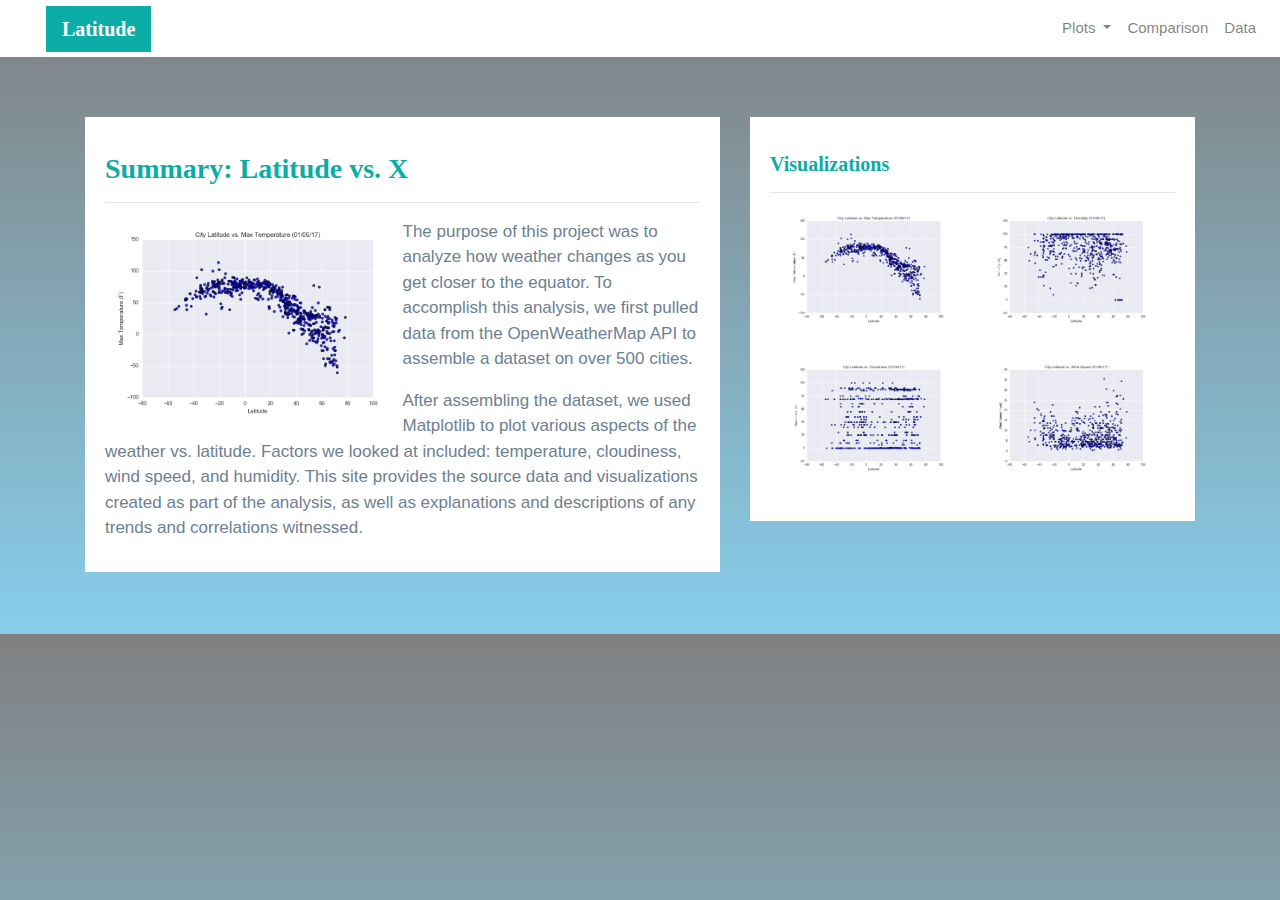
<file: index.html>
<!DOCTYPE html>
<html>

<head>
  <meta charset="utf-8" />
  <meta http-equiv="X-UA-Compatible" content="IE=edge">
  <title>Bootstrap Visualization Dashboard</title>
  <meta name="viewport" content="width=device-width, initial-scale=1">

  <!-- Bootstrap CSS -->
  <link rel="stylesheet" href="https://maxcdn.bootstrapcdn.com/bootstrap/4.0.0/css/bootstrap.min.css" integrity="sha384-Gn5384xqQ1aoWXA+058RXPxPg6fy4IWvTNh0E263XmFcJlSAwiGgFAW/dAiS6JXm"
    crossorigin="anonymous">

  <!--CSS Link-->
  <link rel="stylesheet" type="text/css" href="style.css">

</head>

<body>
  <!-- Navigation Section -->
  <div class="navigation">
    <nav class="navbar navbar-expand-lg navbar-light">
      <a class="navbar-brand" style="background-color: #0BADA6;" href="index.html">Latitude</a>
      <button class="navbar-toggler  border border-white" type="button" data-toggle="collapse" data-target="#navbarNavDropdown"
        aria-controls="navbarNavDropdown" aria-expanded="false" aria-label="Toggle navigation">
        <span class="navbar-toggler-icon"></span>
      </button>
      <div class="collapse navbar-collapse" id="navbarNavDropdown">
        <ul class="navbar-nav ml-auto">
          <li class="nav-item dropdown">
            <a class="nav-link dropdown-toggle" href="#" id="navbarDropdownMenuLink" data-toggle="dropdown"
              aria-haspopup="true" aria-expanded="false">
              Plots
            </a>
            <div class="dropdown-menu" aria-labelledby="navbarDropdownMenuLink">
              <a class="dropdown-item" href="MaxTemp.html">Max Temperature</a>
              <a class="dropdown-item" href="Humidity.html">Humidity</a>
              <a class="dropdown-item" href="Cloudy.html">Cloudiness</a>
              <a class="dropdown-item" href="WindSpeed.html">Wind Speed</a>
            </div>
          </li>
          <li class="nav-item">
            <a class="nav-link" href="Comparisons.html">Comparison</a>
          </li>
          <li class="nav-item">
            <a class="nav-link" href="Data.html">Data</a>
          </li>

        </ul>
      </div>
    </nav>
  </div>
  <!-- Content Section -->
    <div class="container">
        <div class="row">
            <div class="col-md-7">
                <div class="box">
                    <h3 class="title">Summary: Latitude vs. X</h3>
                    <hr>
                    <img src="Resources/assets/images/Fig1.png" class="vizualization rounded float-left" alt="Latitude vs. Max Temperature">
                    <p>The purpose of this project was to analyze how weather changes as you get closer to the equator. To
                      accomplish this analysis, we first pulled data from the OpenWeatherMap API to assemble a dataset on over
                      500 cities.</p>
                    <p>After assembling the dataset, we used Matplotlib to plot various aspects of the weather vs. latitude.
                      Factors we looked at included: temperature, cloudiness, wind speed, and humidity. This site provides the
                      source data and visualizations created as part of the analysis, as well as explanations and descriptions of
                      any trends and correlations witnessed.</p>
                  </div>
            </div>

            <div class="col-md-5">
                <div class="box">
                    <h5 class="title">Visualizations</h5>
                    <hr>


                    <div class="container">
                        <div class="row" style="padding-bottom: 30px;">
                            <div class= "col-md-6">
                                <a href="MaxTemp.html"><img class="panel" src="Resources/assets/images/Fig1.png" alt="Latitude vs. Max Temperature"></a>
                            </div>
                            <div class="col-md-6">
                                <a href="Humidity.html"><img class="panel" src="Resources/assets/images/Fig2.png" alt="Latitude vs. Humidity"></a>
                            </div>
                        </div>
                        <div class="row" style="padding-bottom: 30px;">
                            <div class="col-md-6">
                                <a href="Cloudy.html"><img class="panel" src="Resources/assets/images/Fig3.png" alt="Latitude vs. Cloudiness"></a>
                            </div>
                            <div class="col-md-6">
                                <a href="WindSpeed.html"><img class="panel" src="Resources/assets/images/Fig4.png" alt="Latitude vs. Wind Speed"></a>
                            </div>

                        </div>
                    </div>
                </div>
            </div>
        </div>
    </div>
            

  
  <!-- Bootstrap JS -->
  <script src="https://code.jquery.com/jquery-3.2.1.slim.min.js" integrity="sha384-KJ3o2DKtIkvYIK3UENzmM7KCkRr/rE9/Qpg6aAZGJwFDMVNA/GpGFF93hXpG5KkN"
    crossorigin="anonymous"></script>
  <script src="https://cdnjs.cloudflare.com/ajax/libs/popper.js/1.12.9/umd/popper.min.js" integrity="sha384-ApNbgh9B+Y1QKtv3Rn7W3mgPxhU9K/ScQsAP7hUibX39j7fakFPskvXusvfa0b4Q"
    crossorigin="anonymous"></script>
  <script src="https://maxcdn.bootstrapcdn.com/bootstrap/4.0.0/js/bootstrap.min.js" integrity="sha384-JZR6Spejh4U02d8jOt6vLEHfe/JQGiRRSQQxSfFWpi1MquVdAyjUar5+76PVCmYl"
    crossorigin="anonymous"></script>

</body>

</html>
</file>
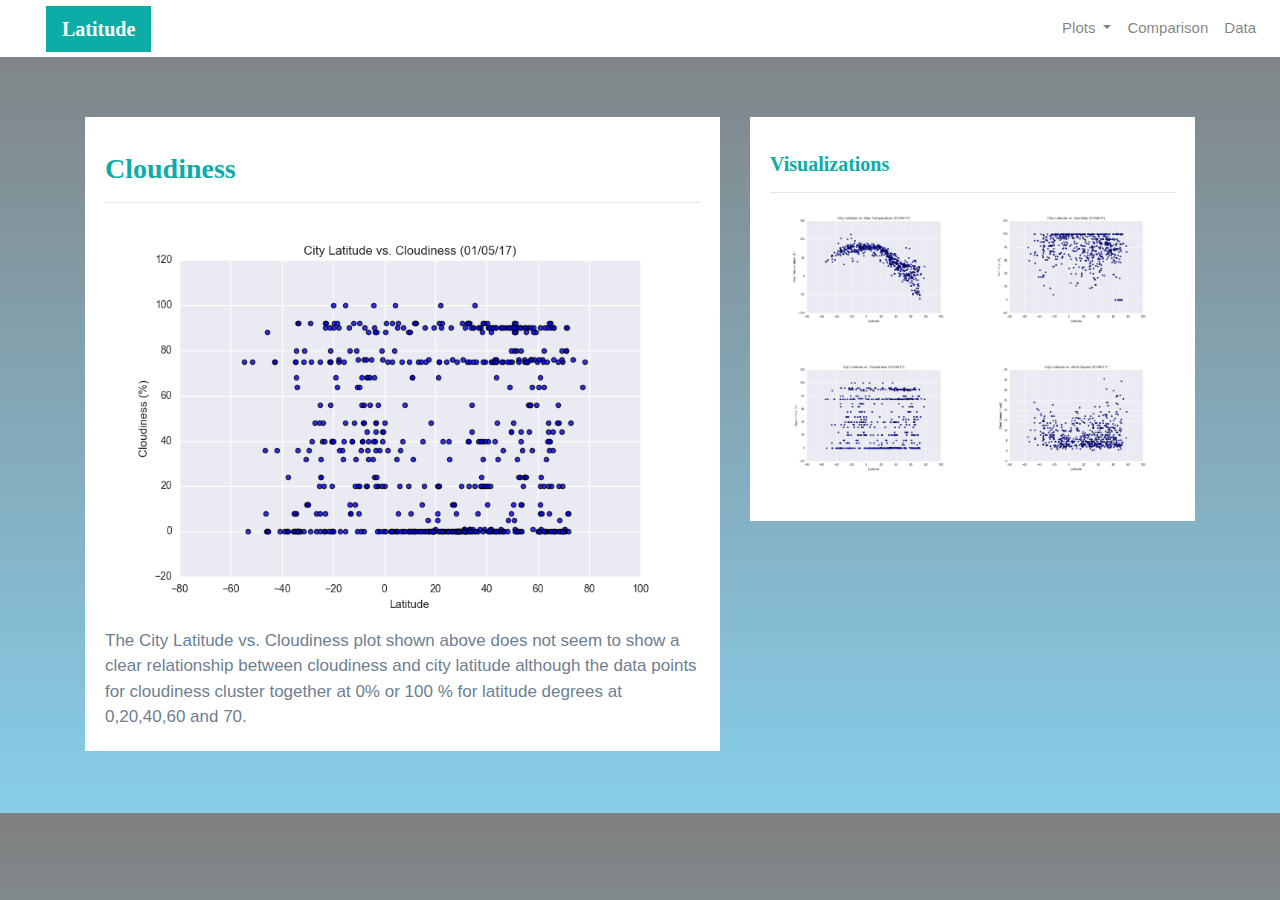
<file: Cloudy.html>
<!DOCTYPE html>
<html>

<head>
  <meta charset="utf-8" />
  <meta http-equiv="X-UA-Compatible" content="IE=edge">
  <title>Latitude vs. Cloudiness</title>
  <meta name="viewport" content="width=device-width, initial-scale=1">

  <!-- Bootstrap CSS -->
  <link rel="stylesheet" href="https://maxcdn.bootstrapcdn.com/bootstrap/4.0.0/css/bootstrap.min.css" integrity="sha384-Gn5384xqQ1aoWXA+058RXPxPg6fy4IWvTNh0E263XmFcJlSAwiGgFAW/dAiS6JXm"
    crossorigin="anonymous">

  <!--CSS Link-->
  <link rel="stylesheet" type="text/css" href="style.css">

</head>

<body>
  <!-- Navigation Section -->
  <div class="navigation">
    <nav class="navbar navbar-expand-lg navbar-light">
      <a class="navbar-brand" style="background-color: #0BADA6;" href="index.html">Latitude</a>
      <button class="navbar-toggler  border border-white" type="button" data-toggle="collapse" data-target="#navbarNavDropdown"
        aria-controls="navbarNavDropdown" aria-expanded="false" aria-label="Toggle navigation">
        <span class="navbar-toggler-icon"></span>
      </button>
      <div class="collapse navbar-collapse" id="navbarNavDropdown">
        <ul class="navbar-nav ml-auto">
          <li class="nav-item dropdown">
            <a class="nav-link dropdown-toggle" href="#" id="navbarDropdownMenuLink" data-toggle="dropdown"
              aria-haspopup="true" aria-expanded="false">
              Plots
            </a>
            <div class="dropdown-menu" aria-labelledby="navbarDropdownMenuLink">
              <a class="dropdown-item" href="MaxTemp.html">Max Temperature</a>
              <a class="dropdown-item" href="Humidity.html">Humidity</a>
              <a class="dropdown-item" href="Cloudy.html">Cloudiness</a>
              <a class="dropdown-item" href="WindSpeed.html">Wind Speed</a>
            </div>
          </li>
          <li class="nav-item">
            <a class="nav-link" href="Comparisons.html">Comparison</a>
          </li>
          <li class="nav-item">
            <a class="nav-link" href="Data.html">Data</a>
          </li>

        </ul>
      </div>
    </nav>
  </div>
   <!-- Content Section -->
  <div class="container">
    <div class="row">
        <div class="col-sm-12 col-md-7">
            <div class="box" style="padding-bottom: 5px;">
                <h3 class="title">Cloudiness</h3>
                <hr>
                <img src="Resources/assets/images/Fig3.png"  alt="Latitude vs. Cloudiness">
                <p>The City Latitude vs. Cloudiness plot shown above does not seem to show a clear relationship between cloudiness and city latitude although the data points for cloudiness cluster together at 0% or 100 % for latitude degrees at 0,20,40,60 and 70.
                </p>

            </div>
        </div>
        <div class="col-sm-12 col-md-5">
            <div class="box">
                <h5 class="title">Visualizations</h5>
                <hr>
                <div class="container">
                    <div class="row" style="padding-bottom: 30px;">
                        <div class="col-md-6">
                            <a href="MaxTemp.html"><img class="panel" src="Resources/assets/images/Fig1.png" alt="Latitude vs. Max Temperature"></a>
                        </div>
                        <div class="col-md-6">
                            <a href="Humidity.html"><img class="panel" src="Resources/assets/images/Fig2.png" alt="Latitude vs. Humidity"></a>
                        </div>
                    </div>
                    <div class="row" style="padding-bottom: 30px;">
                        <div class="col-md-6">
                            <a href="Cloudy.html"><img class="panel" src="Resources/assets/images/Fig3.png" alt="Latitude vs. Cloudiness"></a>
                        </div>
                        <div class="col-md-6">
                            <a href="WindSpeed.html"><img class="panel" src="Resources/assets/images/Fig4.png" alt="Latitude vs. Wind Speed"></a>
                        </div>

                    </div>
                </div>
            </div>
        </div>
    </div>
  </div>
       
  <!-- Bootstrap JS -->
  <script src="https://code.jquery.com/jquery-3.2.1.slim.min.js" integrity="sha384-KJ3o2DKtIkvYIK3UENzmM7KCkRr/rE9/Qpg6aAZGJwFDMVNA/GpGFF93hXpG5KkN"
    crossorigin="anonymous"></script>
  <script src="https://cdnjs.cloudflare.com/ajax/libs/popper.js/1.12.9/umd/popper.min.js" integrity="sha384-ApNbgh9B+Y1QKtv3Rn7W3mgPxhU9K/ScQsAP7hUibX39j7fakFPskvXusvfa0b4Q"
    crossorigin="anonymous"></script>
  <script src="https://maxcdn.bootstrapcdn.com/bootstrap/4.0.0/js/bootstrap.min.js" integrity="sha384-JZR6Spejh4U02d8jOt6vLEHfe/JQGiRRSQQxSfFWpi1MquVdAyjUar5+76PVCmYl"
    crossorigin="anonymous"></script>

</body>

</html>
</file>
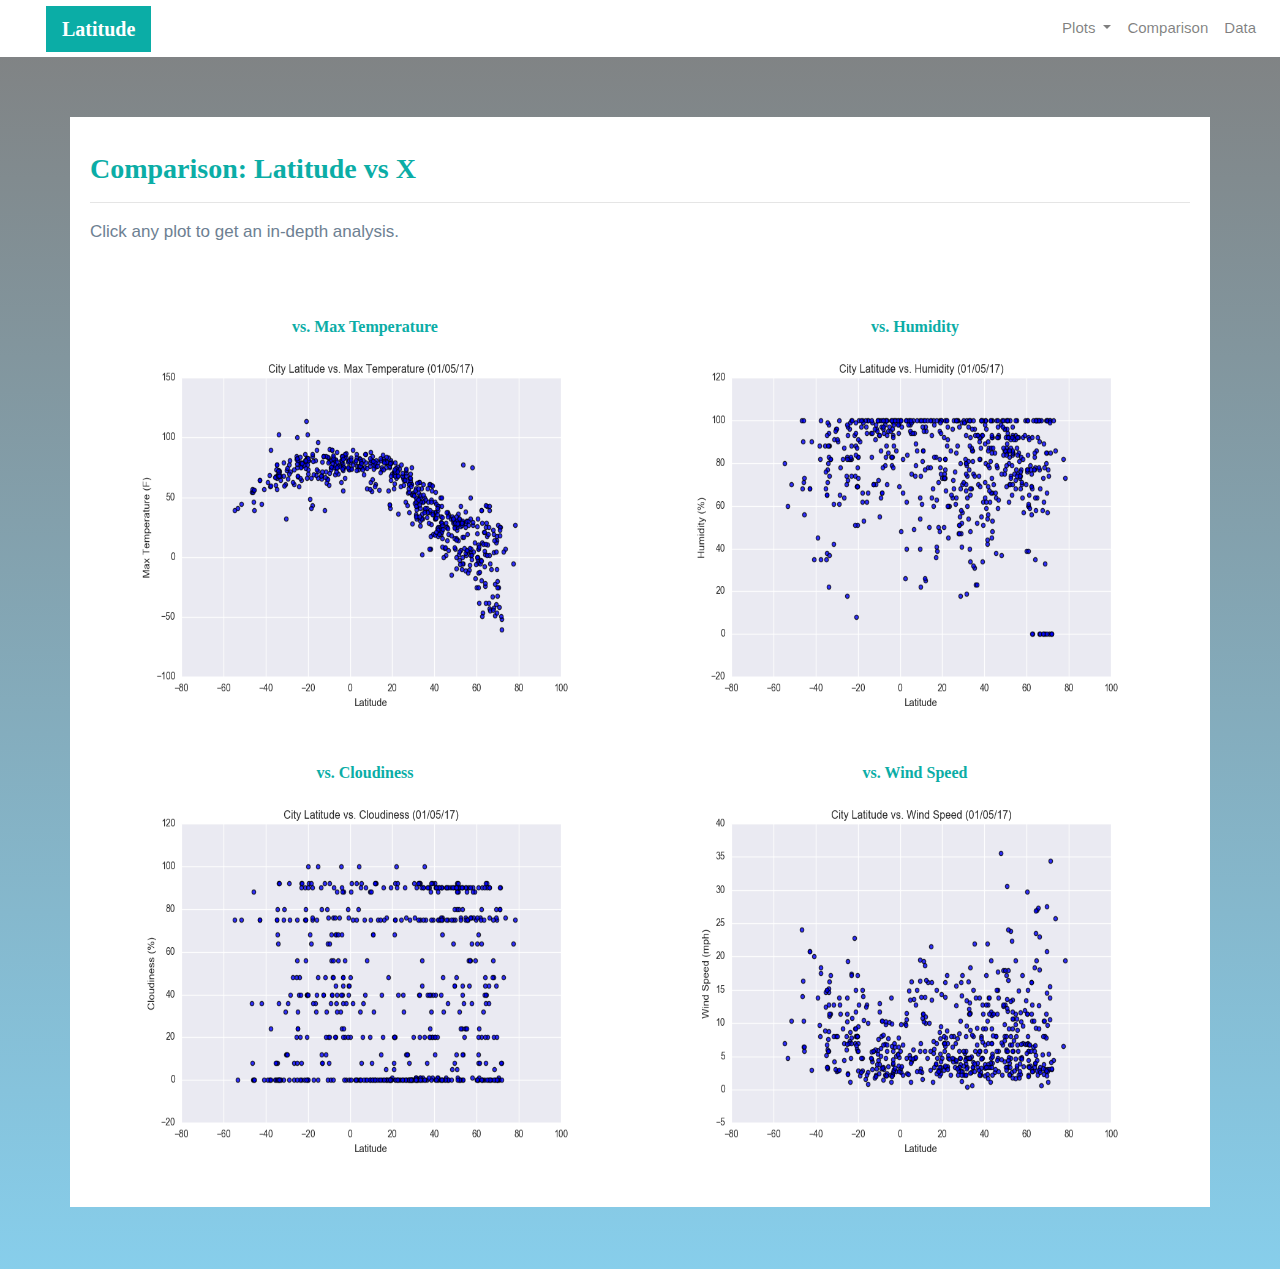
<file: Comparisons.html>
<!DOCTYPE html>
<html>

<head>
  <meta charset="utf-8" />
  <meta http-equiv="X-UA-Compatible" content="IE=edge">
  <title>Bootstrap Visualization Dashboard(Comparisons)</title>
  <meta name="viewport" content="width=device-width, initial-scale=1">

  <!-- Bootstrap CSS -->
  <link rel="stylesheet" href="https://maxcdn.bootstrapcdn.com/bootstrap/4.0.0/css/bootstrap.min.css" integrity="sha384-Gn5384xqQ1aoWXA+058RXPxPg6fy4IWvTNh0E263XmFcJlSAwiGgFAW/dAiS6JXm"
    crossorigin="anonymous">

  <!--CSS Link-->
  <link rel="stylesheet" type="text/css" href="style.css">

</head>

<body>
  <!-- Navigation Section -->
  <div class="navigation">
    <nav class="navbar navbar-expand-lg navbar-light">
      <a class="navbar-brand" style="background-color: #0BADA6;" href="index.html">Latitude</a>
      <button class="navbar-toggler  border border-white" type="button" data-toggle="collapse" data-target="#navbarNavDropdown"
        aria-controls="navbarNavDropdown" aria-expanded="false" aria-label="Toggle navigation">
        <span class="navbar-toggler-icon"></span>
      </button>
      <div class="collapse navbar-collapse" id="navbarNavDropdown">
        <ul class="navbar-nav ml-auto">
          <li class="nav-item dropdown">
            <a class="nav-link dropdown-toggle" href="#" id="navbarDropdownMenuLink" data-toggle="dropdown"
              aria-haspopup="true" aria-expanded="false">
              Plots
            </a>
            <div class="dropdown-menu" aria-labelledby="navbarDropdownMenuLink">
              <a class="dropdown-item" href="MaxTemp.html">Max Temperature</a>
              <a class="dropdown-item" href="Humidity.html">Humidity</a>
              <a class="dropdown-item" href="Cloudy.html">Cloudiness</a>
              <a class="dropdown-item" href="WindSpeed.html">Wind Speed</a>
            </div>
          </li>
          <li class="nav-item">
            <a class="nav-link" href="Comparisons.html">Comparison</a>
          </li>
          <li class="nav-item">
            <a class="nav-link" href="Data.html">Data</a>
          </li>

        </ul>
      </div>
    </nav>
  </div>
  <div class="container">
        <div class="row">
            <div>
            <div class="box">
                <h3 class="title">Comparison: Latitude vs X</h3>
                <hr>
                <p>Click any plot to get an in-depth analysis.</p>
                <div class="container" style="padding-bottom: 40px;">
                    <div class="row">
                        <div class="col-lg-6" style="padding: 30px;">
                            <div class="imagetitle">vs. Max Temperature</div>
                            <a href="MaxTemp.html"><img class="panel" src="Resources/assets/images/Fig1.png" alt="Max Temperature Image"></a>
                        </div>
                        <div class="col-lg-6" style="padding: 30px;">
                            <div class="imagetitle">vs. Humidity</div>
                            <a href="Humidity.html"><img class="panel" src="Resources/assets/images/Fig2.png" alt="Humidity Graph"></a>
                        </div>
                    </div>

                    <div class="row">
                        <div class="col-lg-6" style="padding: 30px;">
                            <div class="imagetitle">vs. Cloudiness</div>
                            <a href="Cloudy.html"><img class="panel" src="Resources/assets/images/Fig3.png" alt="Cloudiness Graph"></a>
                        </div>
                        <div class="col-lg-6" style="padding: 30px;">
                            <div class="imagetitle">vs. Wind Speed</div>
                            <a href="WindSpeed.html"><img class="panel" src="Resources/assets/images/Fig4.png" alt="Wind Speed Graph"></a>
                        </div>
                    </div>
                </div>
            </div>
      </div>
    </div>
  </div>



   <!-- Footer Section -->
   <footer>
</footer>

<!-- Bootstrap JS -->
<script src="https://code.jquery.com/jquery-3.2.1.slim.min.js" integrity="sha384-KJ3o2DKtIkvYIK3UENzmM7KCkRr/rE9/Qpg6aAZGJwFDMVNA/GpGFF93hXpG5KkN"
  crossorigin="anonymous"></script>
<script src="https://cdnjs.cloudflare.com/ajax/libs/popper.js/1.12.9/umd/popper.min.js" integrity="sha384-ApNbgh9B+Y1QKtv3Rn7W3mgPxhU9K/ScQsAP7hUibX39j7fakFPskvXusvfa0b4Q"
  crossorigin="anonymous"></script>
<script src="https://maxcdn.bootstrapcdn.com/bootstrap/4.0.0/js/bootstrap.min.js" integrity="sha384-JZR6Spejh4U02d8jOt6vLEHfe/JQGiRRSQQxSfFWpi1MquVdAyjUar5+76PVCmYl"
  crossorigin="anonymous"></script>

</body>

</html>
</file>
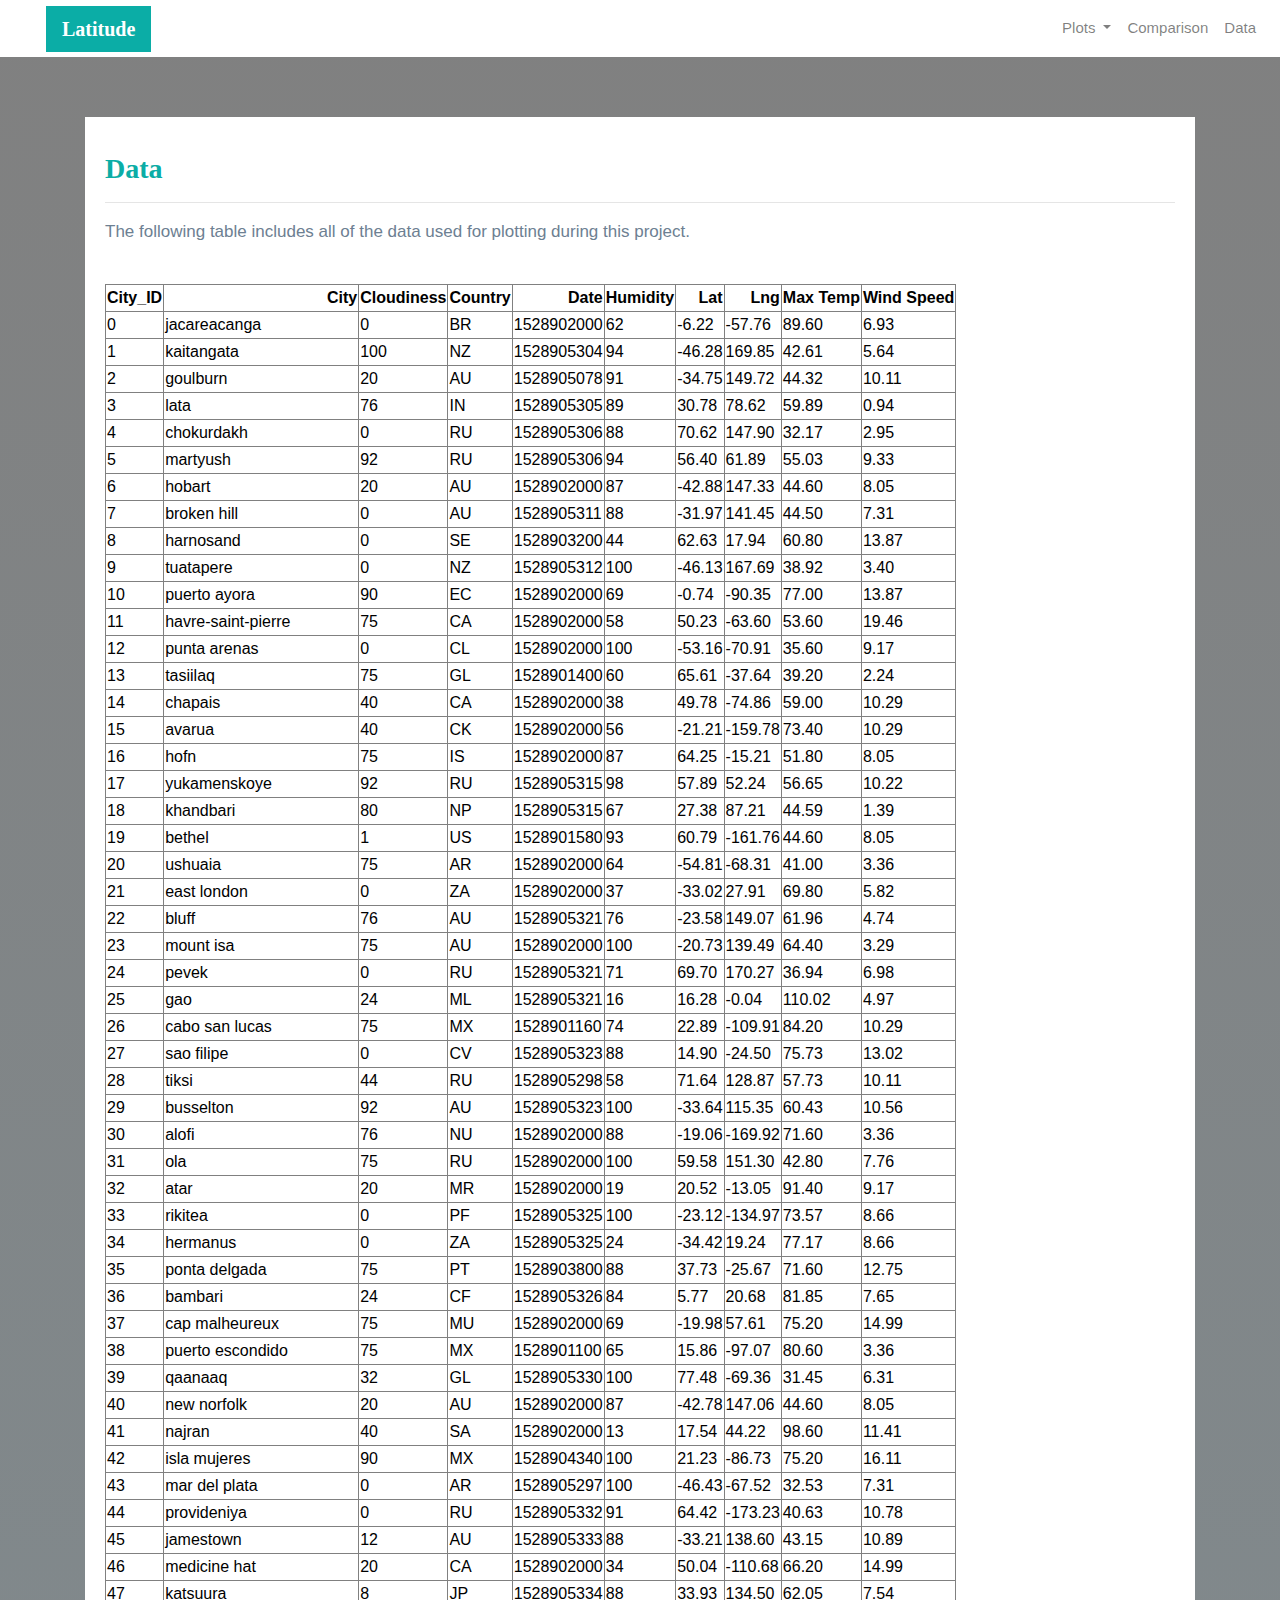
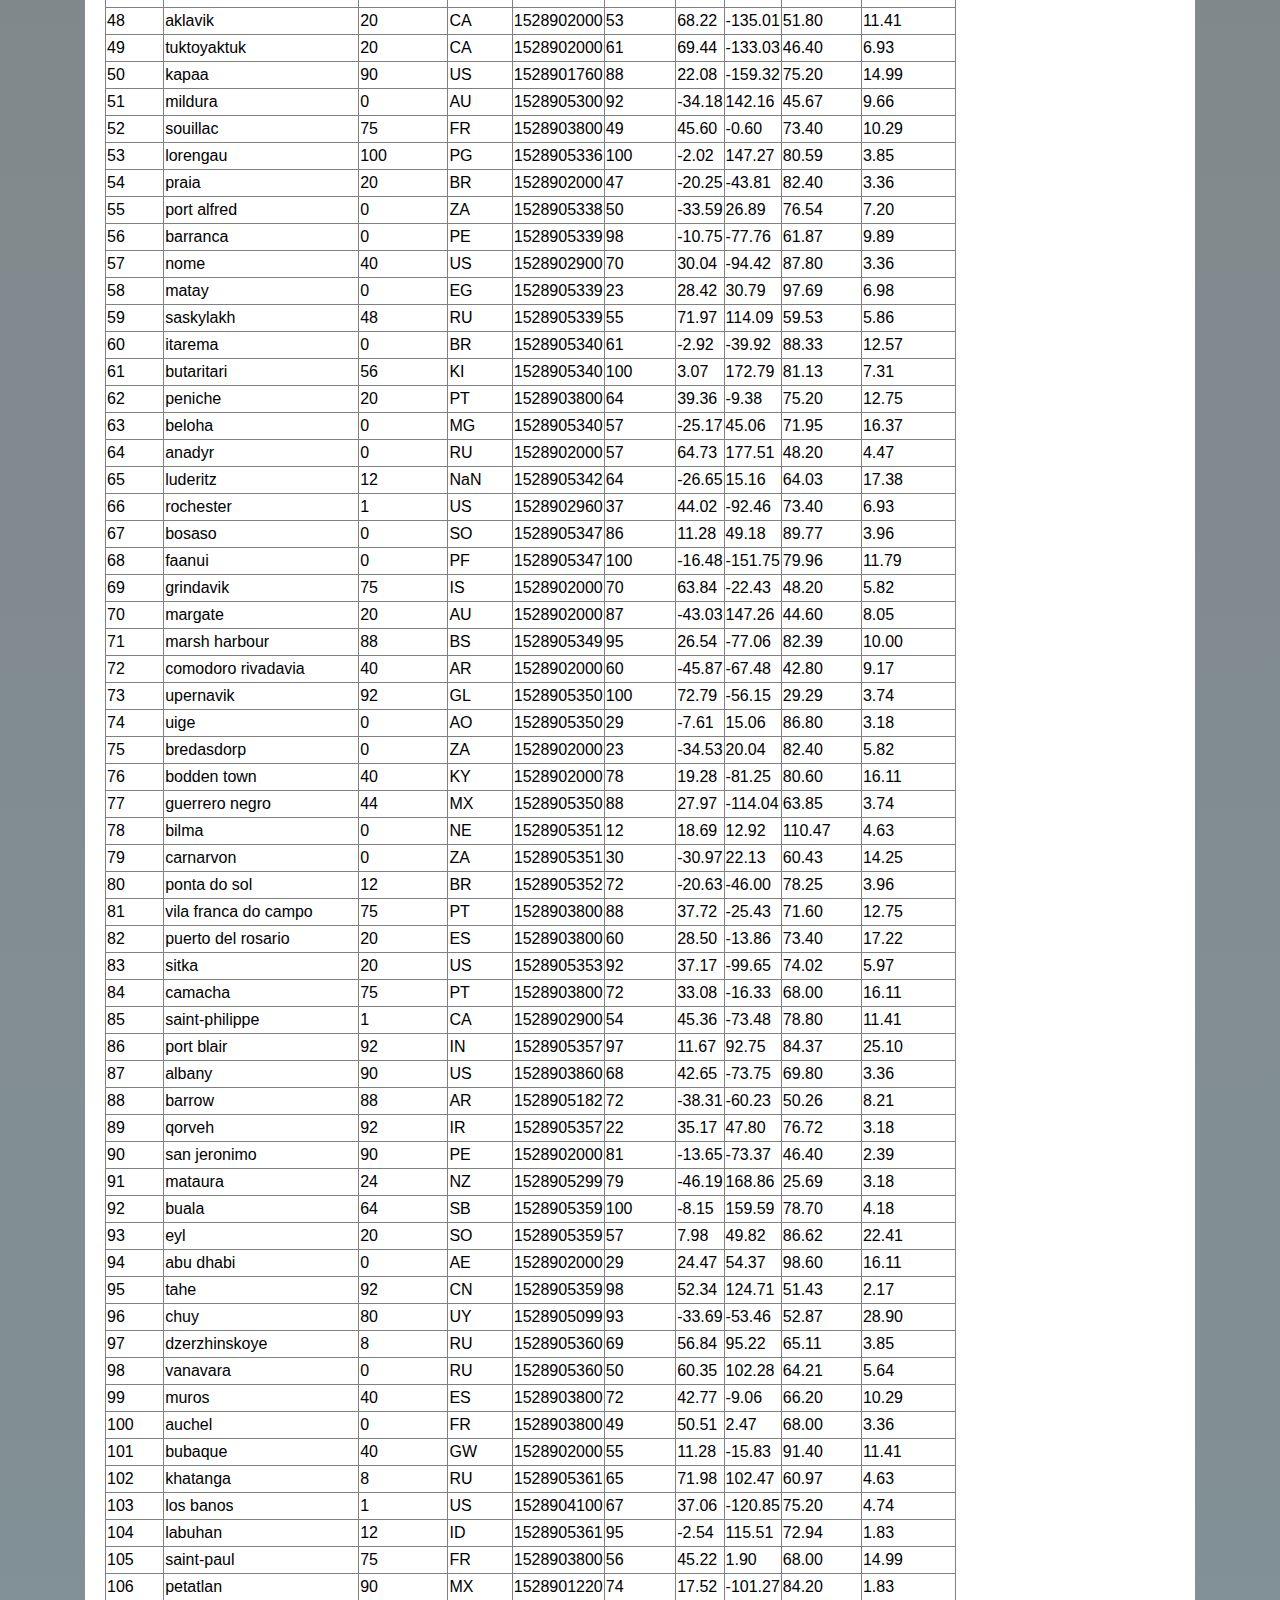
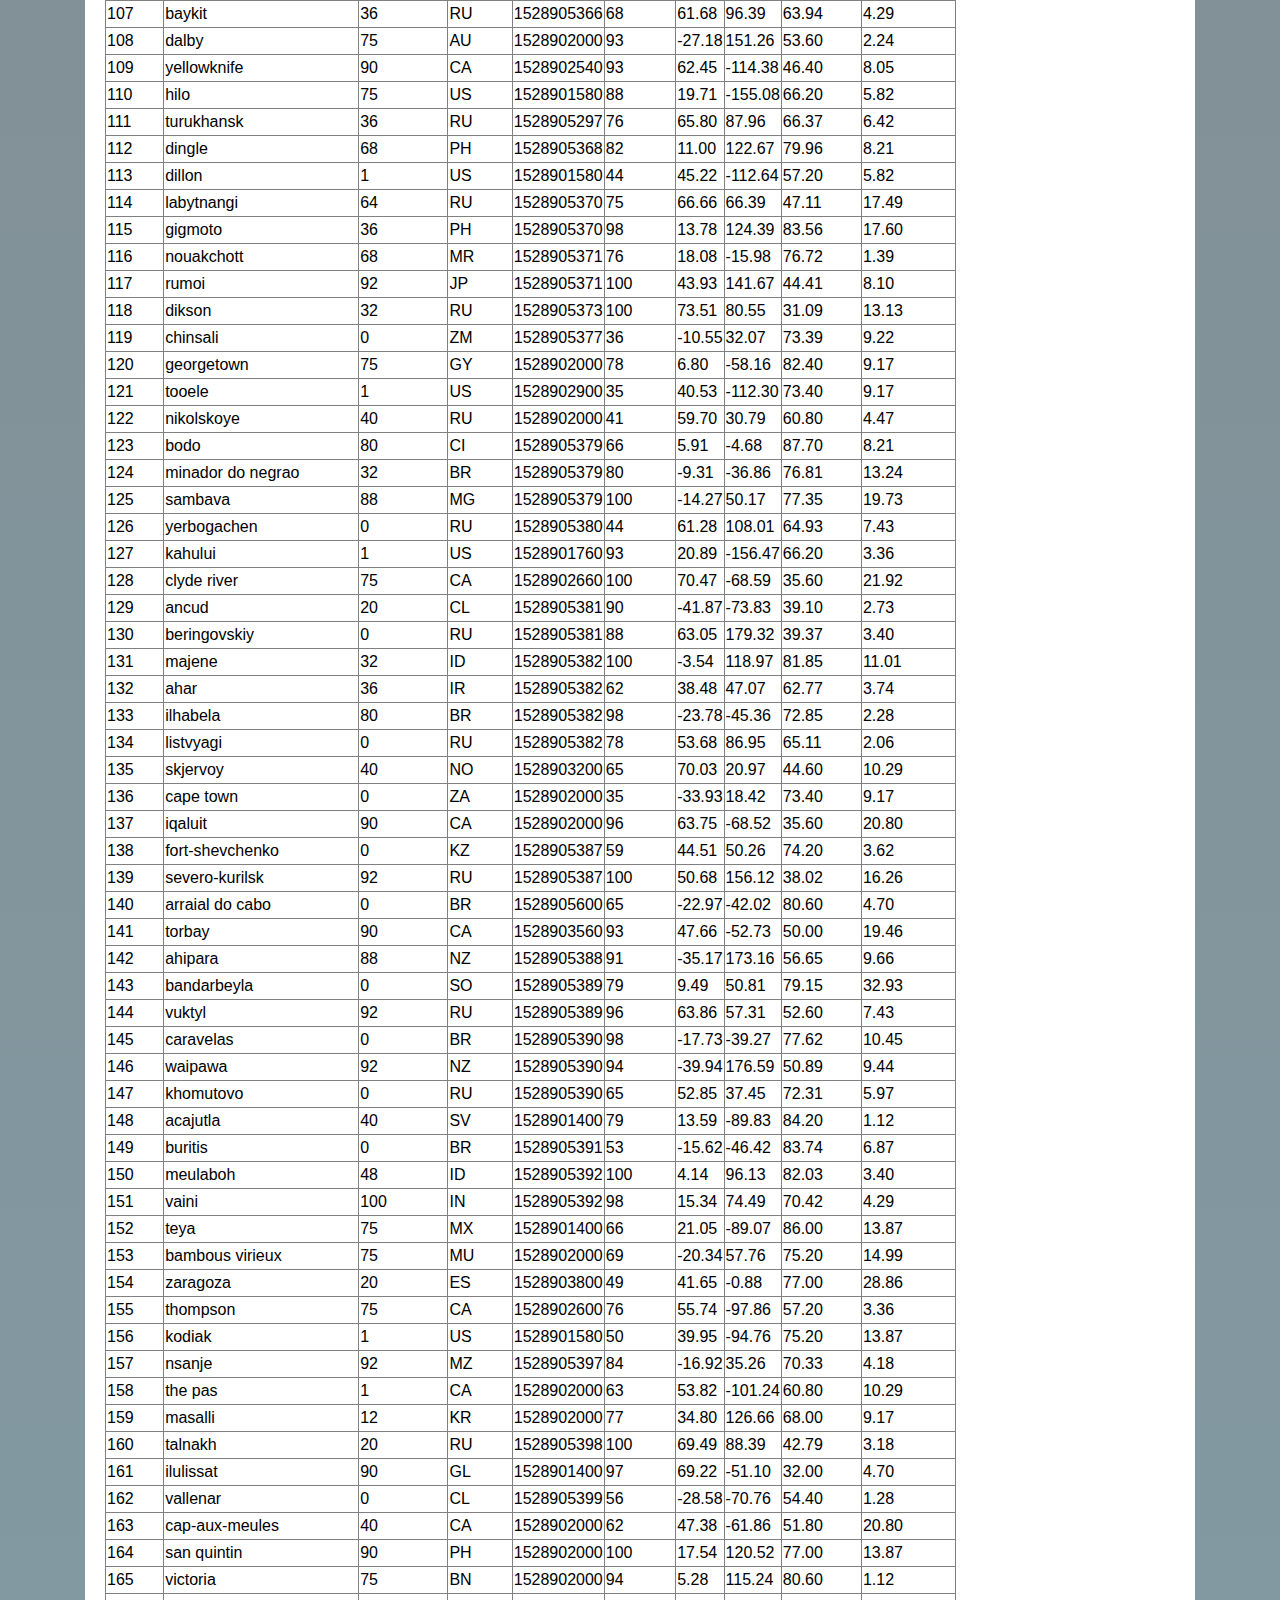
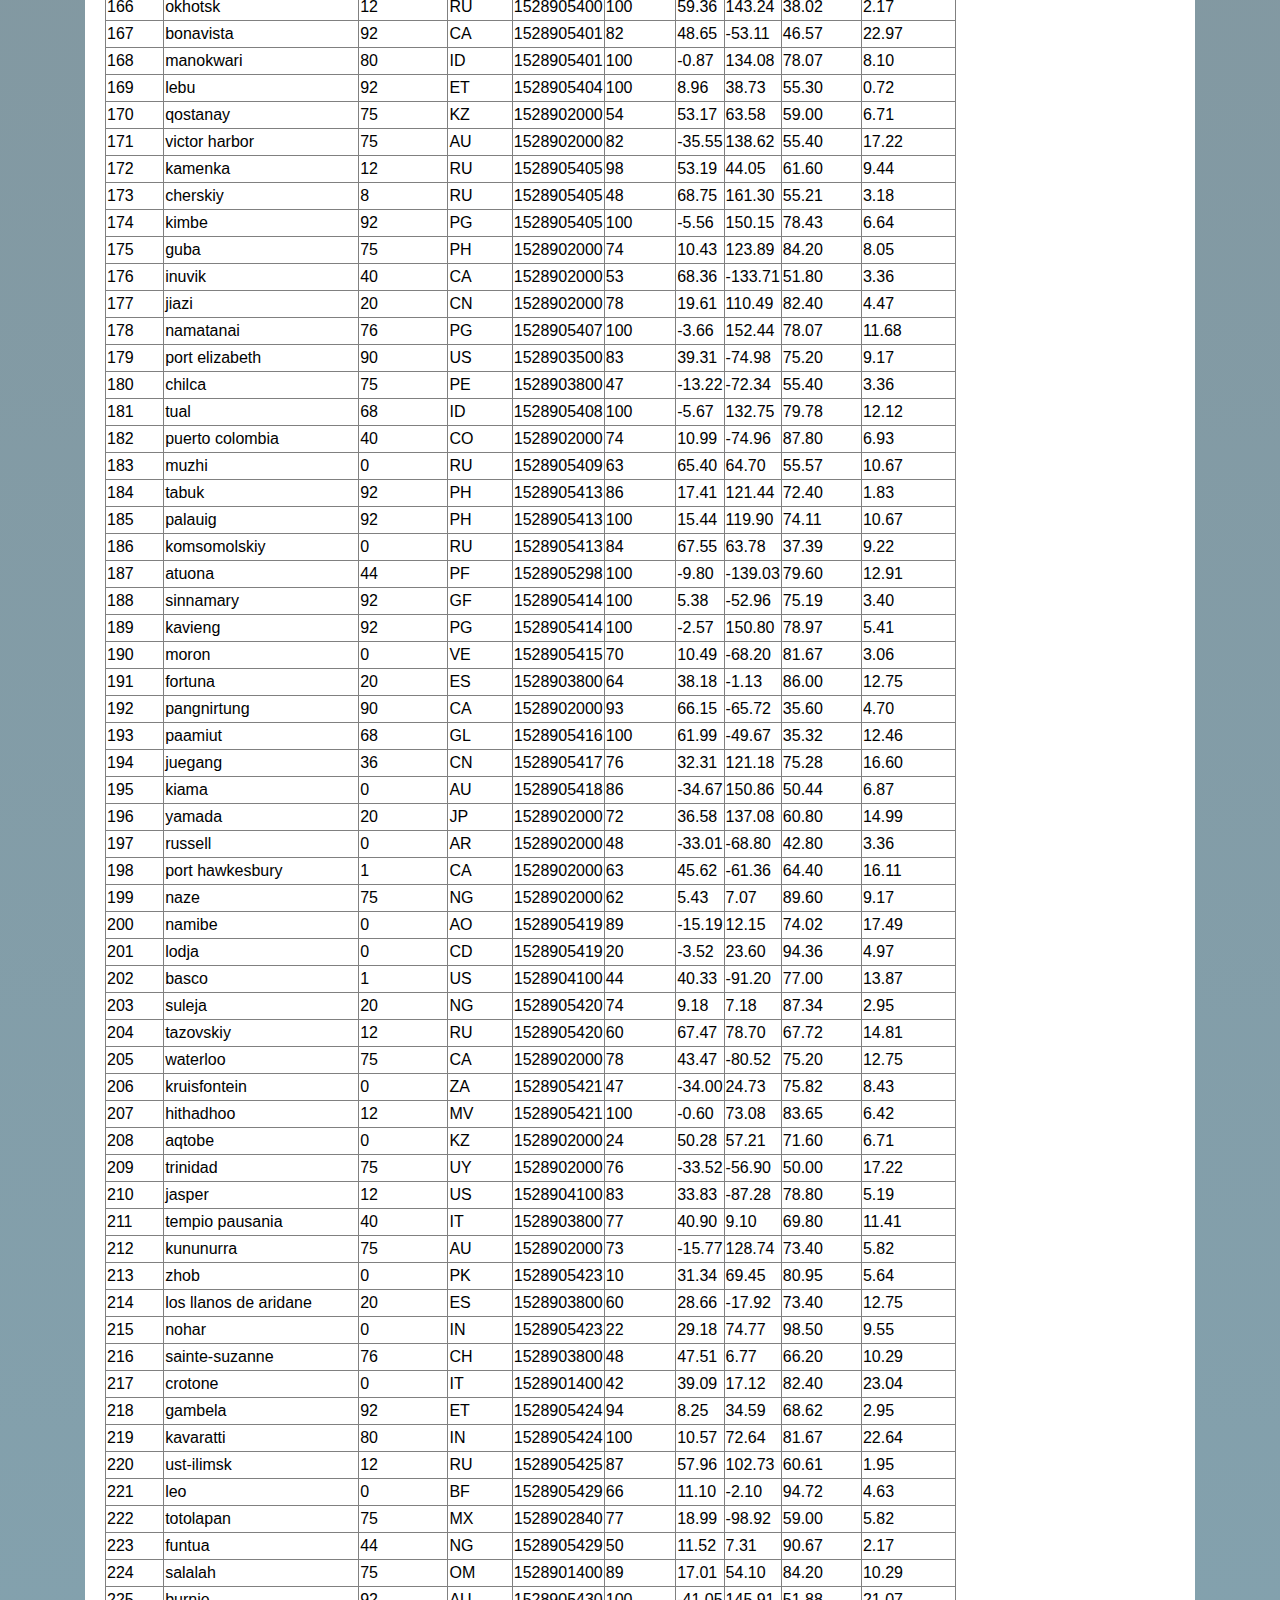
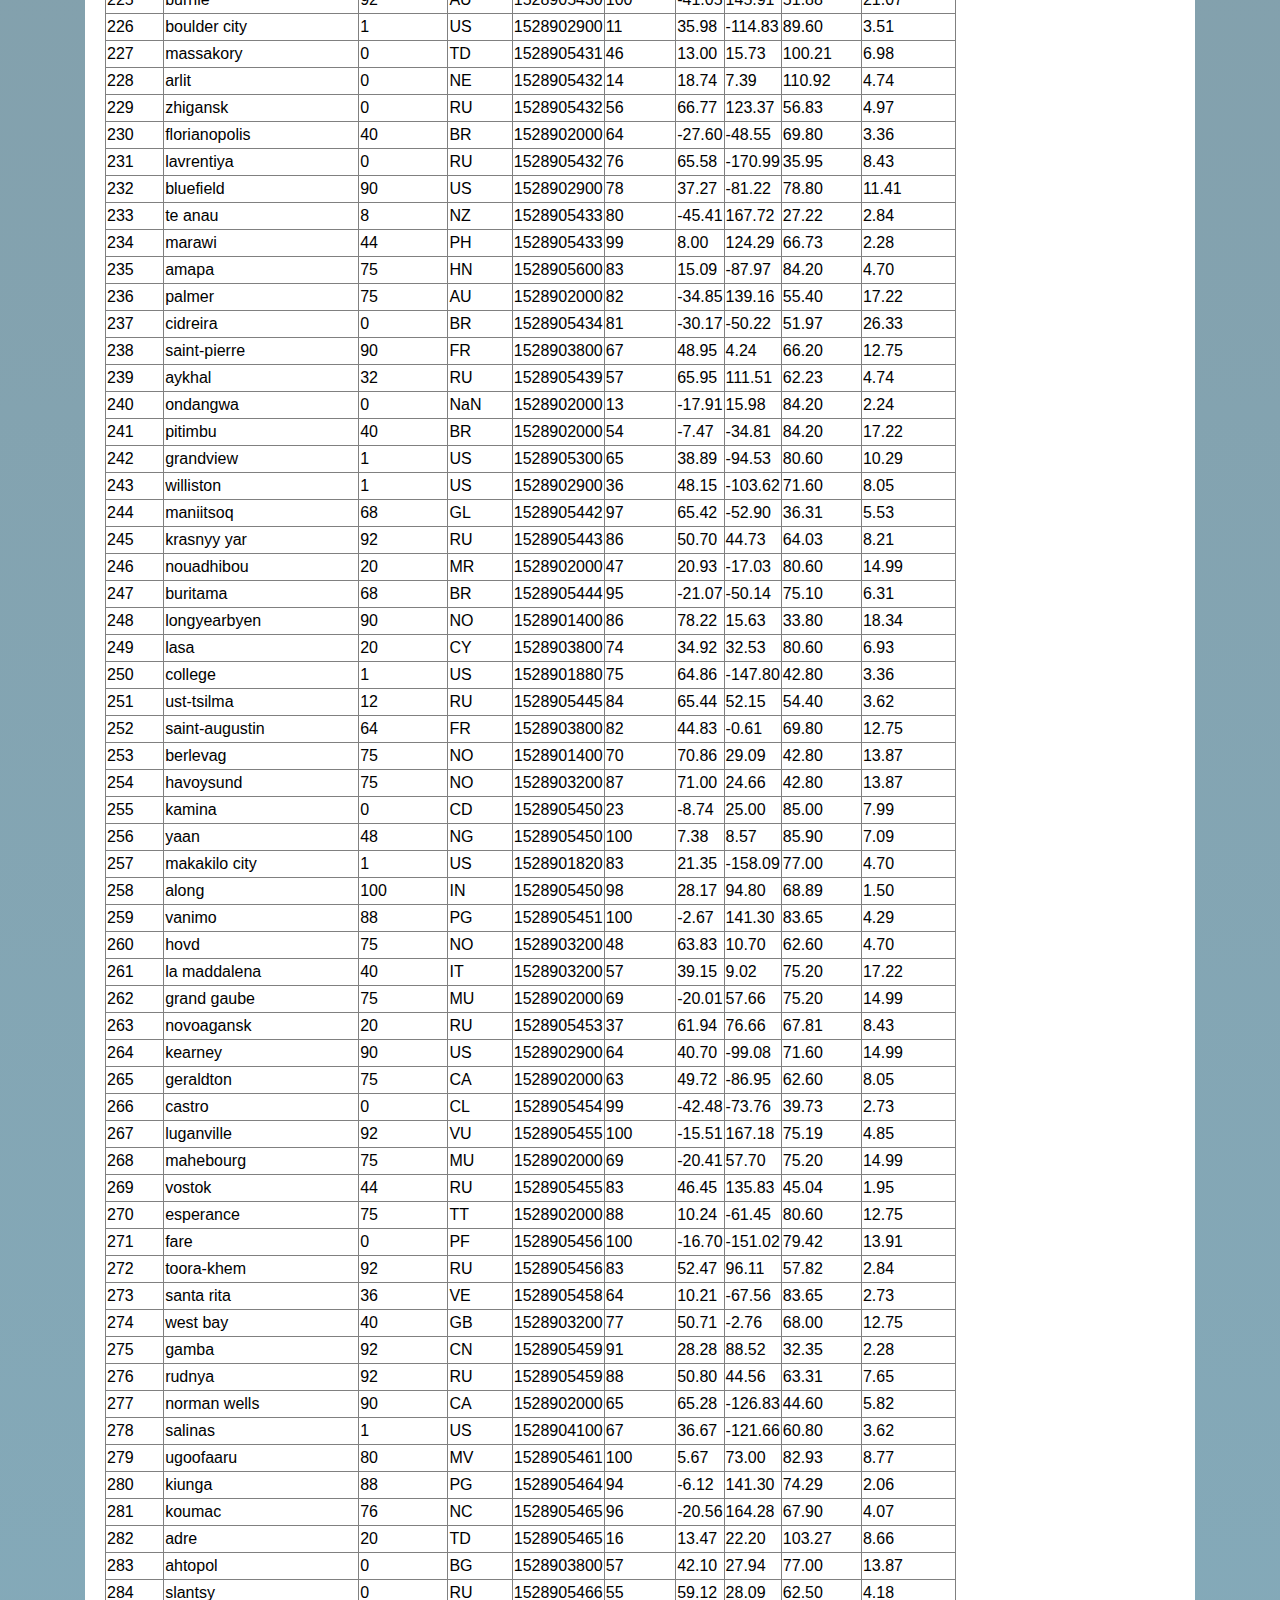
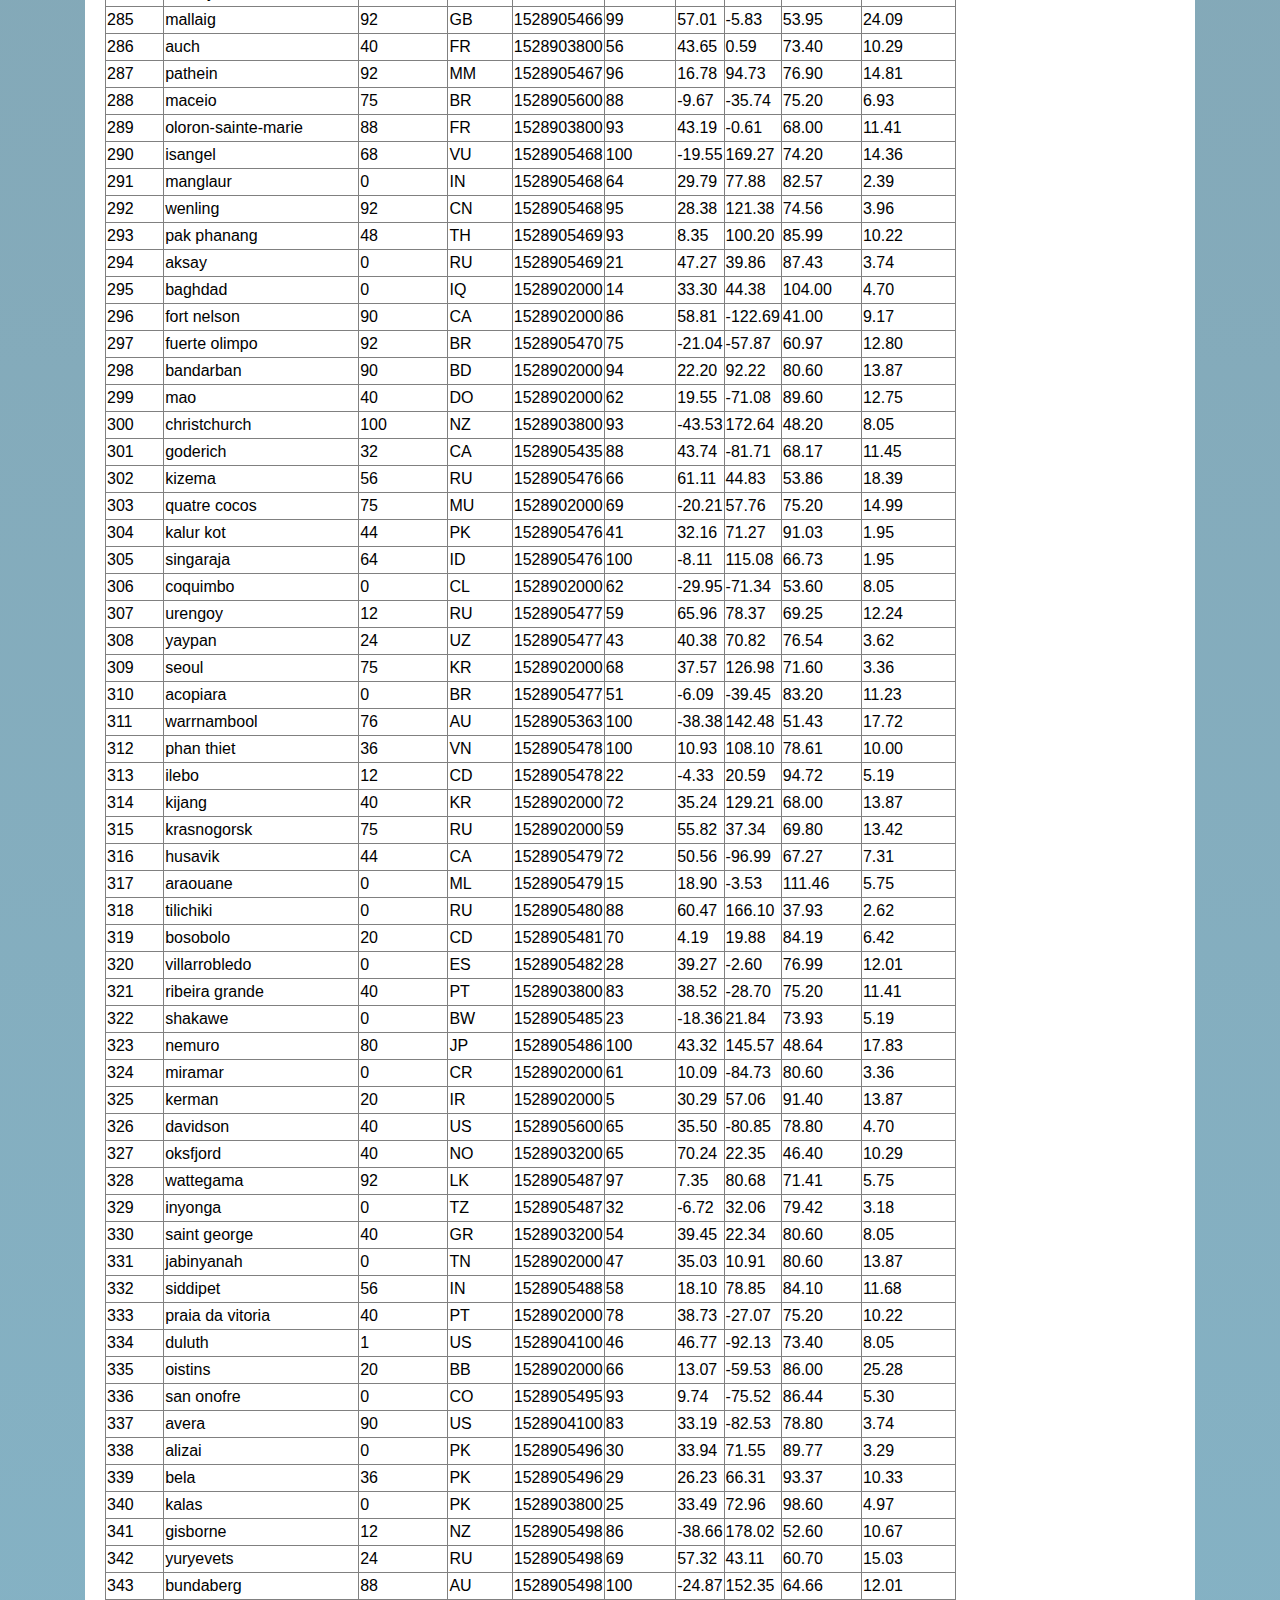
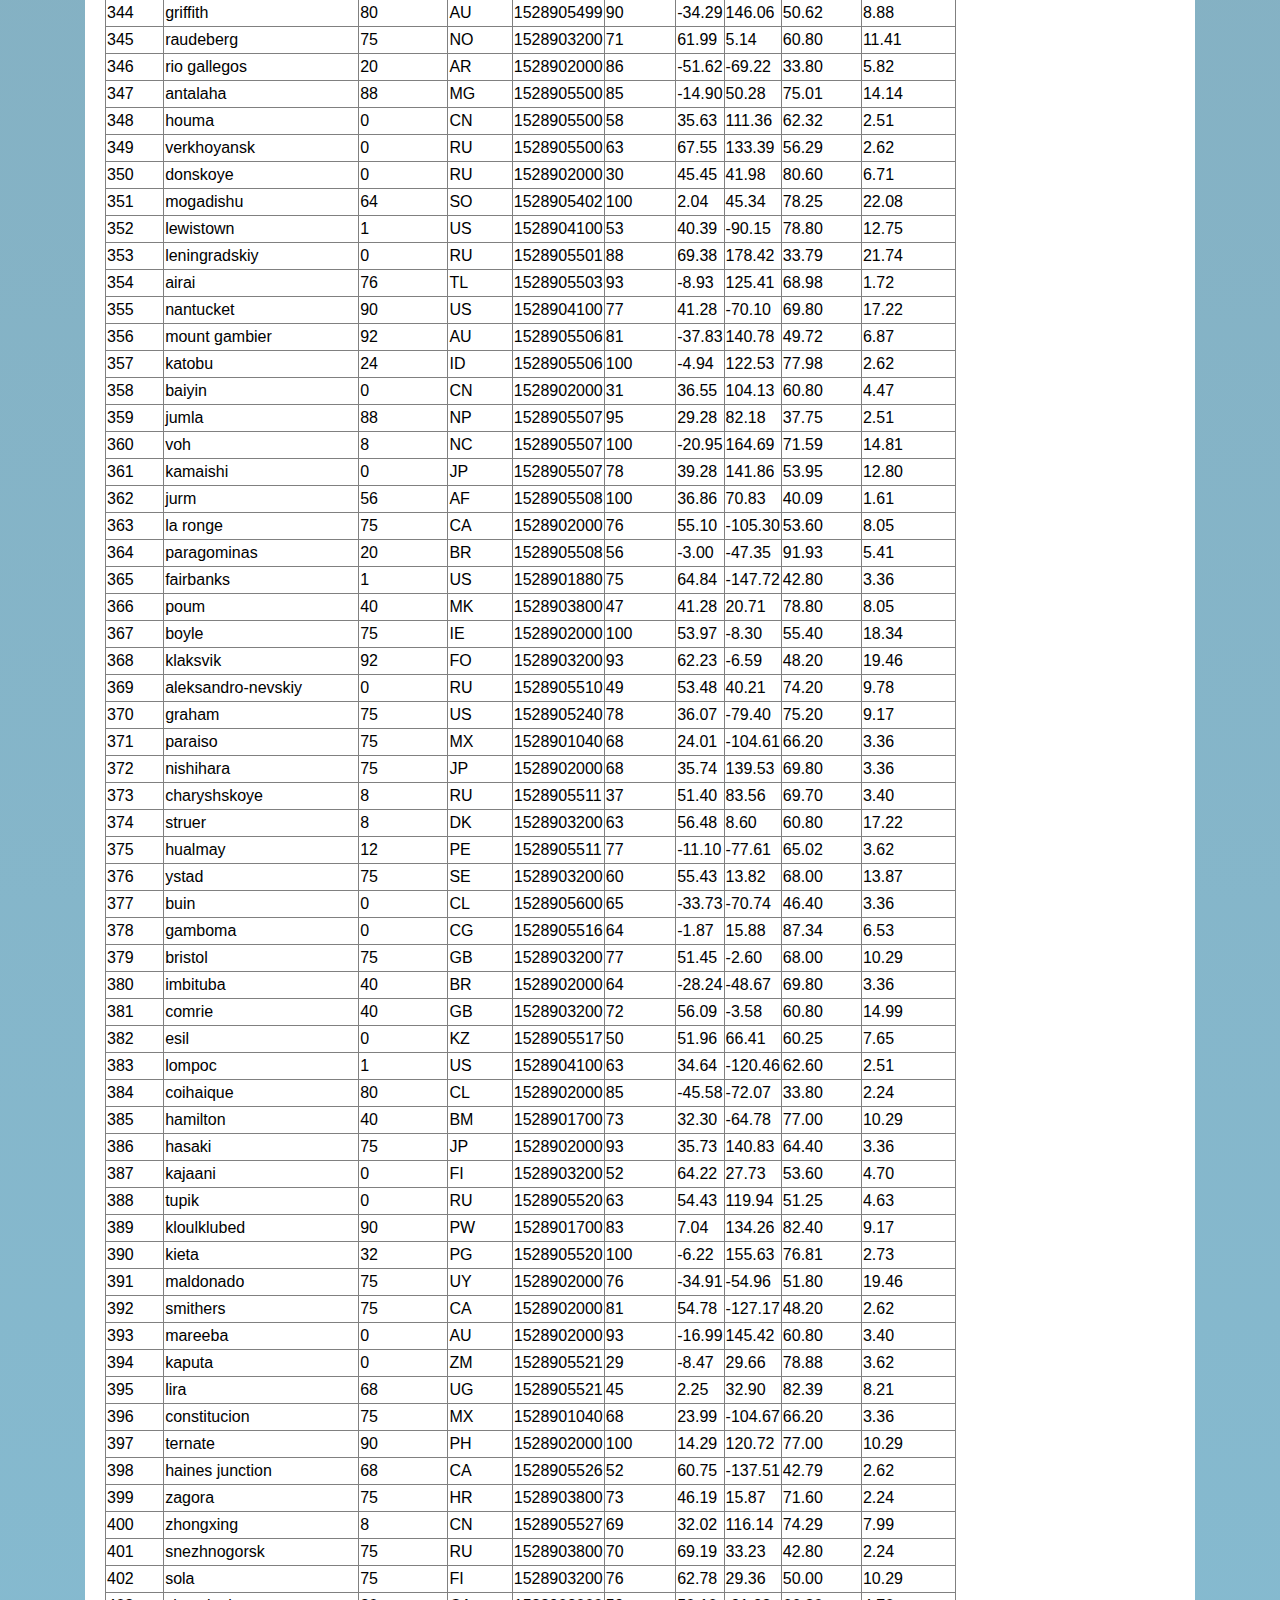
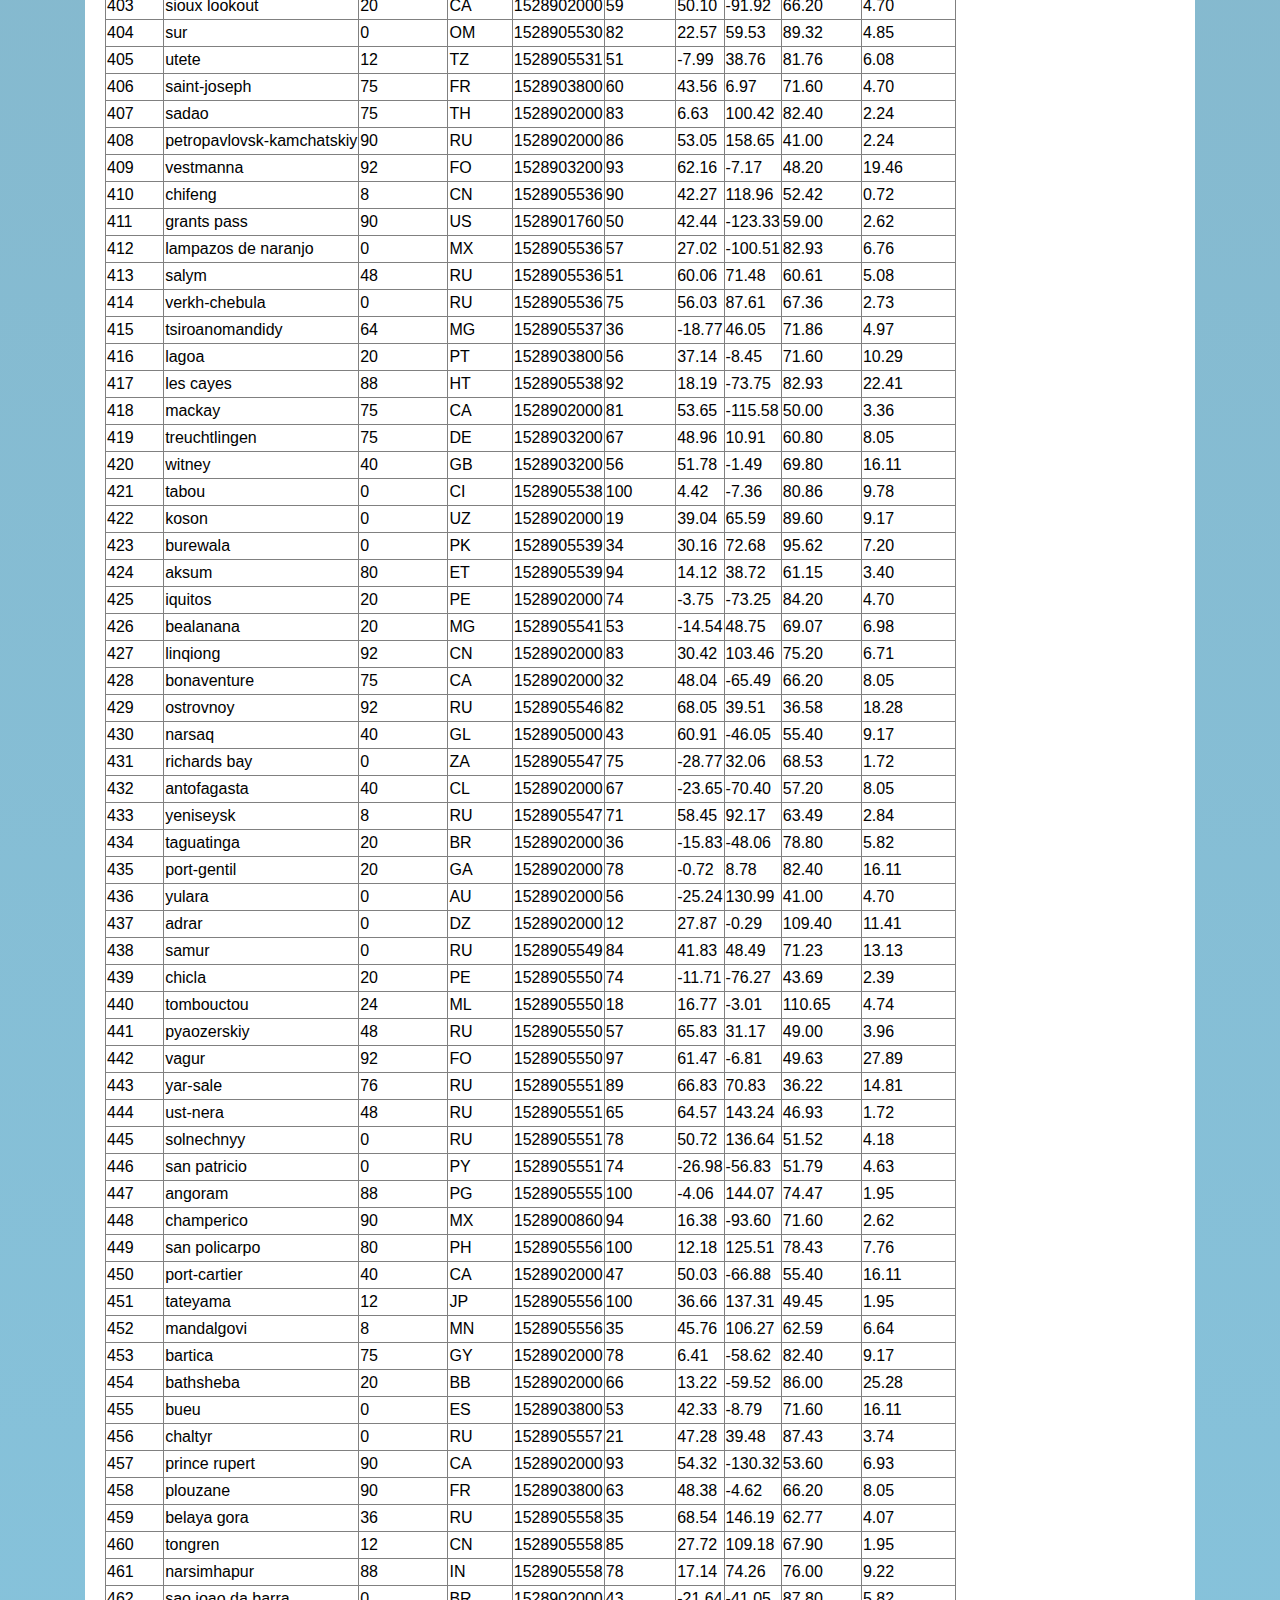
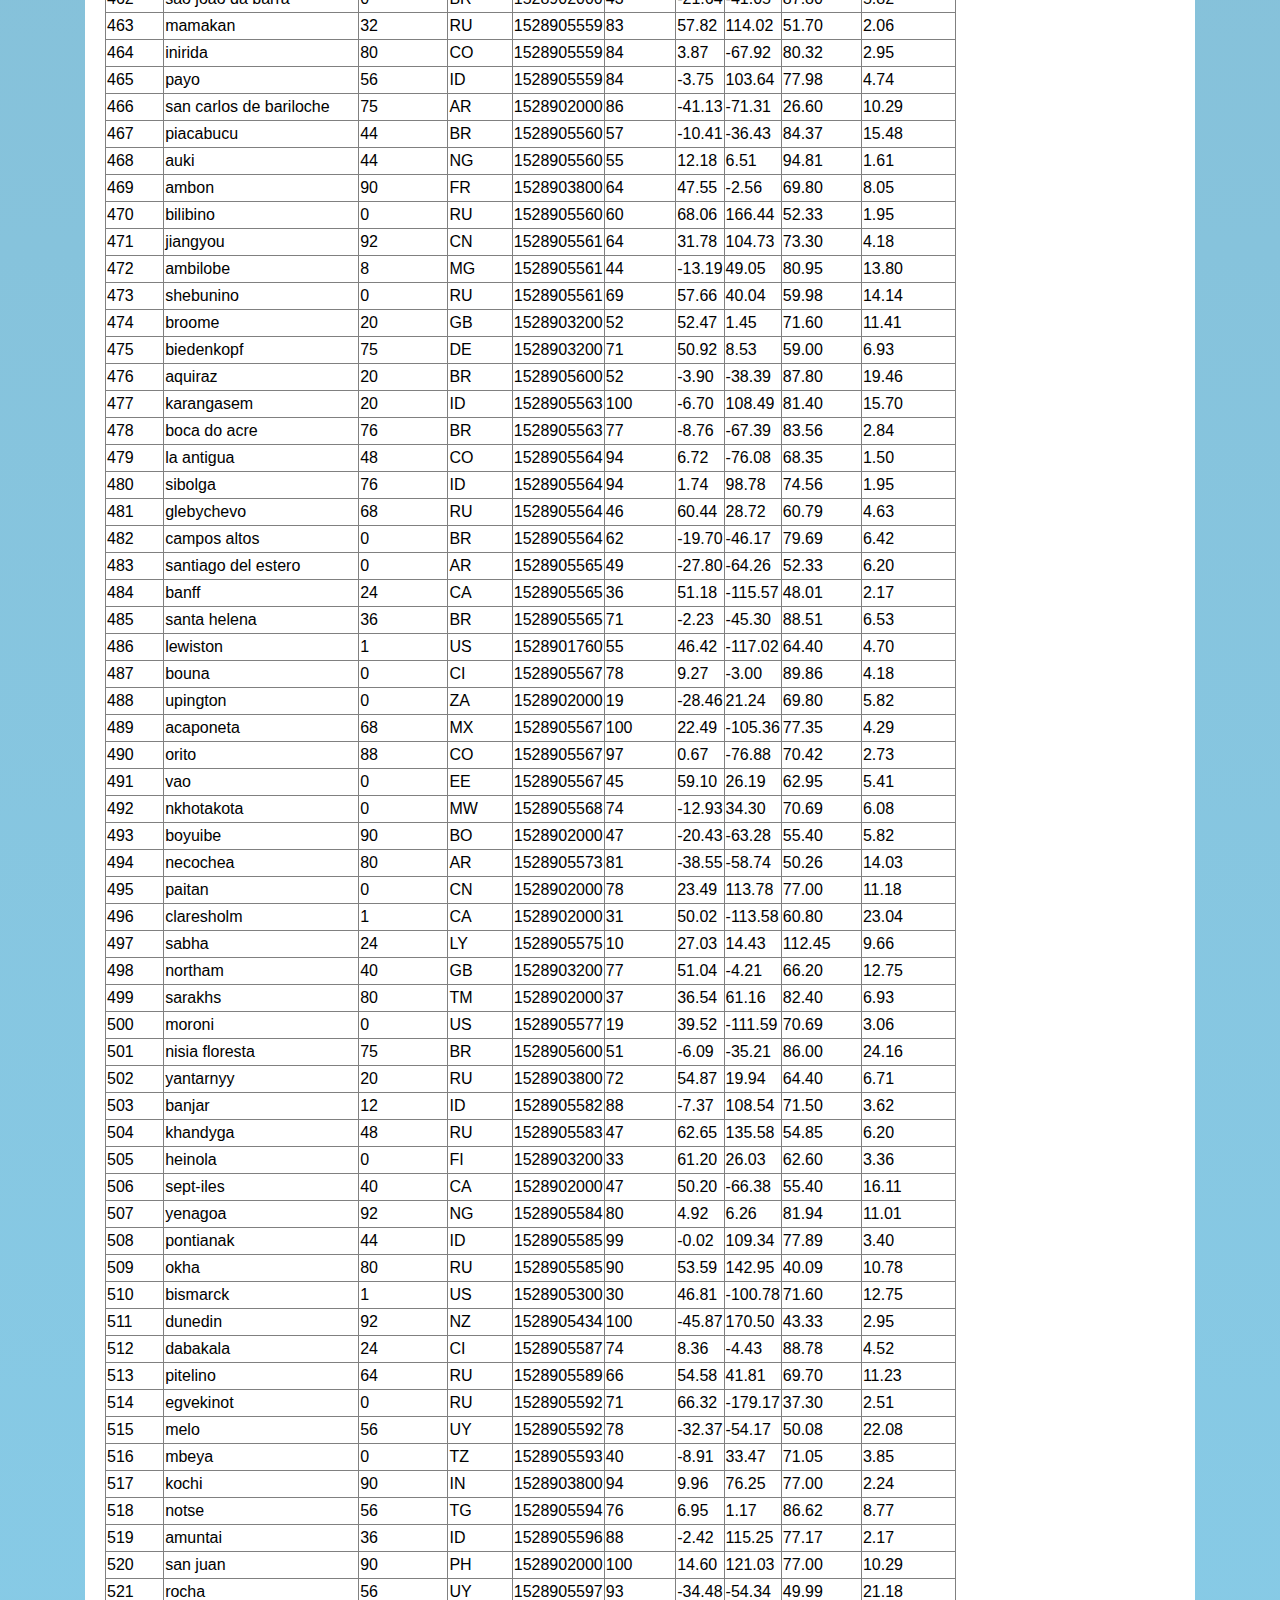
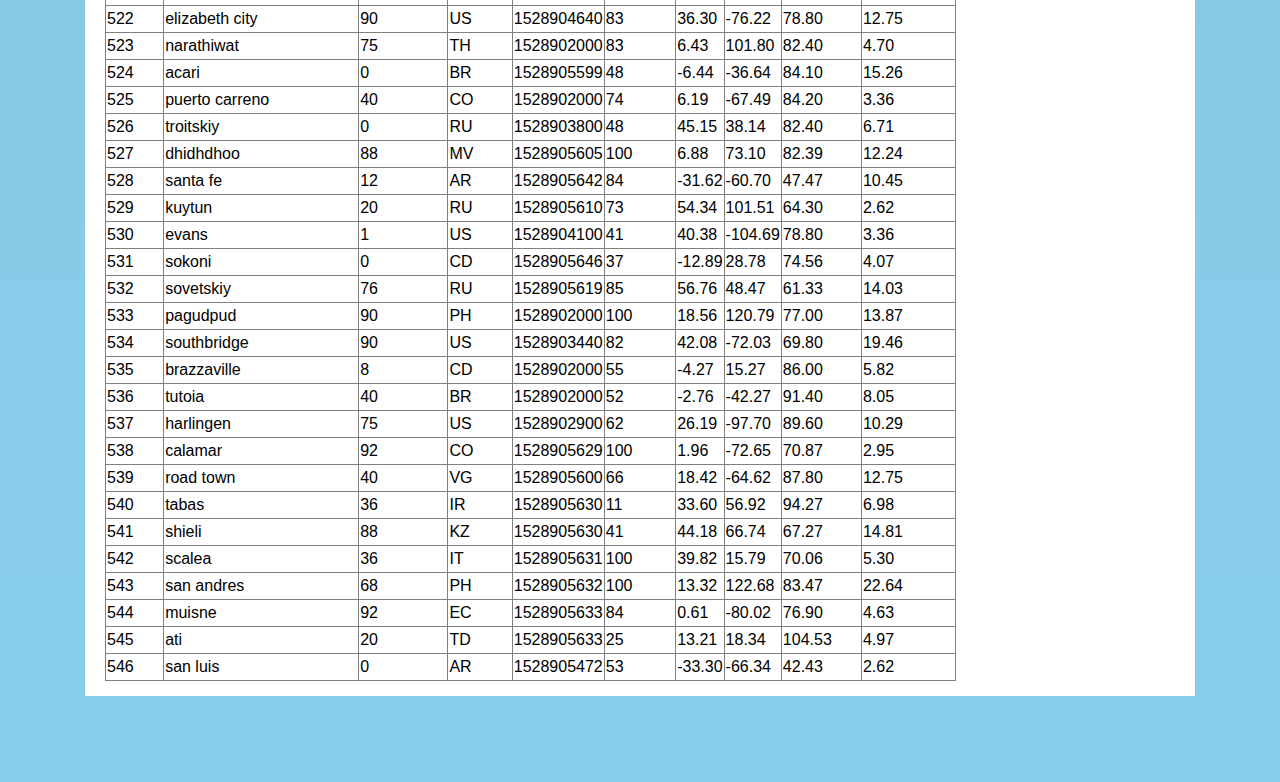
<file: Data.html>
<!DOCTYPE html>
<html>

<head>
  <meta charset="utf-8" />
  <meta http-equiv="X-UA-Compatible" content="IE=edge">
  <title>Bootstrap Visualization Dashboard(Data)</title>
  <meta name="viewport" content="width=device-width, initial-scale=1">

  <!-- Bootstrap CSS -->
  <link rel="stylesheet" href="https://maxcdn.bootstrapcdn.com/bootstrap/4.0.0/css/bootstrap.min.css" integrity="sha384-Gn5384xqQ1aoWXA+058RXPxPg6fy4IWvTNh0E263XmFcJlSAwiGgFAW/dAiS6JXm"
    crossorigin="anonymous">

  <!--CSS Link-->
  <link rel="stylesheet" type="text/css" href="style.css">

</head>

<body>
  <!-- Navigation Section -->
  <div class="navigation">
    <nav class="navbar navbar-expand-lg navbar-light">
      <a class="navbar-brand" style="background-color: #0BADA6;" href="index.html">Latitude</a>
      <button class="navbar-toggler  border border-white" type="button" data-toggle="collapse" data-target="#navbarNavDropdown"
        aria-controls="navbarNavDropdown" aria-expanded="false" aria-label="Toggle navigation">
        <span class="navbar-toggler-icon"></span>
      </button>
      <div class="collapse navbar-collapse" id="navbarNavDropdown">
        <ul class="navbar-nav ml-auto">
          <li class="nav-item dropdown">
            <a class="nav-link dropdown-toggle" href="#" id="navbarDropdownMenuLink" data-toggle="dropdown"
              aria-haspopup="true" aria-expanded="false">
              Plots
            </a>
            <div class="dropdown-menu" aria-labelledby="navbarDropdownMenuLink">
              <a class="dropdown-item" href="MaxTemp.html">Max Temperature</a>
              <a class="dropdown-item" href="Humidity.html">Humidity</a>
              <a class="dropdown-item" href="Cloudy.html">Cloudiness</a>
              <a class="dropdown-item" href="WindSpeed.html">Wind Speed</a>
            </div>
          </li>
          <li class="nav-item">
            <a class="nav-link" href="Comparisons.html">Comparison</a>
          </li>
          <li class="nav-item">
            <a class="nav-link" href="Data.html">Data</a>
          </li>

        </ul>
      </div>
    </nav>
  </div>
  <div class="container">
    <div class="box">
        <h3 class ="title">Data</h3>
        <hr>
        <p>The following table includes all of the data used for plotting during this project.</p>
        <br>
        <div class="table-responsive" style="overflow-x:auto; overflow-y:auto;">
            <table border="1" class="dataframe">
                        <thead>
                          <tr style="text-align: right;">
                            <th>City_ID</th>
                            <th>City</th>
                            <th>Cloudiness</th>
                            <th>Country</th>
                            <th>Date</th>
                            <th>Humidity</th>
                            <th>Lat</th>
                            <th>Lng</th>
                            <th>Max Temp</th>
                            <th>Wind Speed</th>
                          </tr>
                        </thead>
                        <tbody>
                          <tr>
                            <td>0</td>
                            <td>jacareacanga</td>
                            <td>0</td>
                            <td>BR</td>
                            <td>1528902000</td>
                            <td>62</td>
                            <td>-6.22</td>
                            <td>-57.76</td>
                            <td>89.60</td>
                            <td>6.93</td>
                          </tr>
                          <tr>
                            <td>1</td>
                            <td>kaitangata</td>
                            <td>100</td>
                            <td>NZ</td>
                            <td>1528905304</td>
                            <td>94</td>
                            <td>-46.28</td>
                            <td>169.85</td>
                            <td>42.61</td>
                            <td>5.64</td>
                          </tr>
                          <tr>
                            <td>2</td>
                            <td>goulburn</td>
                            <td>20</td>
                            <td>AU</td>
                            <td>1528905078</td>
                            <td>91</td>
                            <td>-34.75</td>
                            <td>149.72</td>
                            <td>44.32</td>
                            <td>10.11</td>
                          </tr>
                          <tr>
                            <td>3</td>
                            <td>lata</td>
                            <td>76</td>
                            <td>IN</td>
                            <td>1528905305</td>
                            <td>89</td>
                            <td>30.78</td>
                            <td>78.62</td>
                            <td>59.89</td>
                            <td>0.94</td>
                          </tr>
                          <tr>
                            <td>4</td>
                            <td>chokurdakh</td>
                            <td>0</td>
                            <td>RU</td>
                            <td>1528905306</td>
                            <td>88</td>
                            <td>70.62</td>
                            <td>147.90</td>
                            <td>32.17</td>
                            <td>2.95</td>
                          </tr>
                          <tr>
                            <td>5</td>
                            <td>martyush</td>
                            <td>92</td>
                            <td>RU</td>
                            <td>1528905306</td>
                            <td>94</td>
                            <td>56.40</td>
                            <td>61.89</td>
                            <td>55.03</td>
                            <td>9.33</td>
                          </tr>
                          <tr>
                            <td>6</td>
                            <td>hobart</td>
                            <td>20</td>
                            <td>AU</td>
                            <td>1528902000</td>
                            <td>87</td>
                            <td>-42.88</td>
                            <td>147.33</td>
                            <td>44.60</td>
                            <td>8.05</td>
                          </tr>
                          <tr>
                            <td>7</td>
                            <td>broken hill</td>
                            <td>0</td>
                            <td>AU</td>
                            <td>1528905311</td>
                            <td>88</td>
                            <td>-31.97</td>
                            <td>141.45</td>
                            <td>44.50</td>
                            <td>7.31</td>
                          </tr>
                          <tr>
                            <td>8</td>
                            <td>harnosand</td>
                            <td>0</td>
                            <td>SE</td>
                            <td>1528903200</td>
                            <td>44</td>
                            <td>62.63</td>
                            <td>17.94</td>
                            <td>60.80</td>
                            <td>13.87</td>
                          </tr>
                          <tr>
                            <td>9</td>
                            <td>tuatapere</td>
                            <td>0</td>
                            <td>NZ</td>
                            <td>1528905312</td>
                            <td>100</td>
                            <td>-46.13</td>
                            <td>167.69</td>
                            <td>38.92</td>
                            <td>3.40</td>
                          </tr>
                          <tr>
                            <td>10</td>
                            <td>puerto ayora</td>
                            <td>90</td>
                            <td>EC</td>
                            <td>1528902000</td>
                            <td>69</td>
                            <td>-0.74</td>
                            <td>-90.35</td>
                            <td>77.00</td>
                            <td>13.87</td>
                          </tr>
                          <tr>
                            <td>11</td>
                            <td>havre-saint-pierre</td>
                            <td>75</td>
                            <td>CA</td>
                            <td>1528902000</td>
                            <td>58</td>
                            <td>50.23</td>
                            <td>-63.60</td>
                            <td>53.60</td>
                            <td>19.46</td>
                          </tr>
                          <tr>
                            <td>12</td>
                            <td>punta arenas</td>
                            <td>0</td>
                            <td>CL</td>
                            <td>1528902000</td>
                            <td>100</td>
                            <td>-53.16</td>
                            <td>-70.91</td>
                            <td>35.60</td>
                            <td>9.17</td>
                          </tr>
                          <tr>
                            <td>13</td>
                            <td>tasiilaq</td>
                            <td>75</td>
                            <td>GL</td>
                            <td>1528901400</td>
                            <td>60</td>
                            <td>65.61</td>
                            <td>-37.64</td>
                            <td>39.20</td>
                            <td>2.24</td>
                          </tr>
                          <tr>
                            <td>14</td>
                            <td>chapais</td>
                            <td>40</td>
                            <td>CA</td>
                            <td>1528902000</td>
                            <td>38</td>
                            <td>49.78</td>
                            <td>-74.86</td>
                            <td>59.00</td>
                            <td>10.29</td>
                          </tr>
                          <tr>
                            <td>15</td>
                            <td>avarua</td>
                            <td>40</td>
                            <td>CK</td>
                            <td>1528902000</td>
                            <td>56</td>
                            <td>-21.21</td>
                            <td>-159.78</td>
                            <td>73.40</td>
                            <td>10.29</td>
                          </tr>
                          <tr>
                            <td>16</td>
                            <td>hofn</td>
                            <td>75</td>
                            <td>IS</td>
                            <td>1528902000</td>
                            <td>87</td>
                            <td>64.25</td>
                            <td>-15.21</td>
                            <td>51.80</td>
                            <td>8.05</td>
                          </tr>
                          <tr>
                            <td>17</td>
                            <td>yukamenskoye</td>
                            <td>92</td>
                            <td>RU</td>
                            <td>1528905315</td>
                            <td>98</td>
                            <td>57.89</td>
                            <td>52.24</td>
                            <td>56.65</td>
                            <td>10.22</td>
                          </tr>
                          <tr>
                            <td>18</td>
                            <td>khandbari</td>
                            <td>80</td>
                            <td>NP</td>
                            <td>1528905315</td>
                            <td>67</td>
                            <td>27.38</td>
                            <td>87.21</td>
                            <td>44.59</td>
                            <td>1.39</td>
                          </tr>
                          <tr>
                            <td>19</td>
                            <td>bethel</td>
                            <td>1</td>
                            <td>US</td>
                            <td>1528901580</td>
                            <td>93</td>
                            <td>60.79</td>
                            <td>-161.76</td>
                            <td>44.60</td>
                            <td>8.05</td>
                          </tr>
                          <tr>
                            <td>20</td>
                            <td>ushuaia</td>
                            <td>75</td>
                            <td>AR</td>
                            <td>1528902000</td>
                            <td>64</td>
                            <td>-54.81</td>
                            <td>-68.31</td>
                            <td>41.00</td>
                            <td>3.36</td>
                          </tr>
                          <tr>
                            <td>21</td>
                            <td>east london</td>
                            <td>0</td>
                            <td>ZA</td>
                            <td>1528902000</td>
                            <td>37</td>
                            <td>-33.02</td>
                            <td>27.91</td>
                            <td>69.80</td>
                            <td>5.82</td>
                          </tr>
                          <tr>
                            <td>22</td>
                            <td>bluff</td>
                            <td>76</td>
                            <td>AU</td>
                            <td>1528905321</td>
                            <td>76</td>
                            <td>-23.58</td>
                            <td>149.07</td>
                            <td>61.96</td>
                            <td>4.74</td>
                          </tr>
                          <tr>
                            <td>23</td>
                            <td>mount isa</td>
                            <td>75</td>
                            <td>AU</td>
                            <td>1528902000</td>
                            <td>100</td>
                            <td>-20.73</td>
                            <td>139.49</td>
                            <td>64.40</td>
                            <td>3.29</td>
                          </tr>
                          <tr>
                            <td>24</td>
                            <td>pevek</td>
                            <td>0</td>
                            <td>RU</td>
                            <td>1528905321</td>
                            <td>71</td>
                            <td>69.70</td>
                            <td>170.27</td>
                            <td>36.94</td>
                            <td>6.98</td>
                          </tr>
                          <tr>
                            <td>25</td>
                            <td>gao</td>
                            <td>24</td>
                            <td>ML</td>
                            <td>1528905321</td>
                            <td>16</td>
                            <td>16.28</td>
                            <td>-0.04</td>
                            <td>110.02</td>
                            <td>4.97</td>
                          </tr>
                          <tr>
                            <td>26</td>
                            <td>cabo san lucas</td>
                            <td>75</td>
                            <td>MX</td>
                            <td>1528901160</td>
                            <td>74</td>
                            <td>22.89</td>
                            <td>-109.91</td>
                            <td>84.20</td>
                            <td>10.29</td>
                          </tr>
                          <tr>
                            <td>27</td>
                            <td>sao filipe</td>
                            <td>0</td>
                            <td>CV</td>
                            <td>1528905323</td>
                            <td>88</td>
                            <td>14.90</td>
                            <td>-24.50</td>
                            <td>75.73</td>
                            <td>13.02</td>
                          </tr>
                          <tr>
                            <td>28</td>
                            <td>tiksi</td>
                            <td>44</td>
                            <td>RU</td>
                            <td>1528905298</td>
                            <td>58</td>
                            <td>71.64</td>
                            <td>128.87</td>
                            <td>57.73</td>
                            <td>10.11</td>
                          </tr>
                          <tr>
                            <td>29</td>
                            <td>busselton</td>
                            <td>92</td>
                            <td>AU</td>
                            <td>1528905323</td>
                            <td>100</td>
                            <td>-33.64</td>
                            <td>115.35</td>
                            <td>60.43</td>
                            <td>10.56</td>
                          </tr>
                          <tr>
                            <td>30</td>
                            <td>alofi</td>
                            <td>76</td>
                            <td>NU</td>
                            <td>1528902000</td>
                            <td>88</td>
                            <td>-19.06</td>
                            <td>-169.92</td>
                            <td>71.60</td>
                            <td>3.36</td>
                          </tr>
                          <tr>
                            <td>31</td>
                            <td>ola</td>
                            <td>75</td>
                            <td>RU</td>
                            <td>1528902000</td>
                            <td>100</td>
                            <td>59.58</td>
                            <td>151.30</td>
                            <td>42.80</td>
                            <td>7.76</td>
                          </tr>
                          <tr>
                            <td>32</td>
                            <td>atar</td>
                            <td>20</td>
                            <td>MR</td>
                            <td>1528902000</td>
                            <td>19</td>
                            <td>20.52</td>
                            <td>-13.05</td>
                            <td>91.40</td>
                            <td>9.17</td>
                          </tr>
                          <tr>
                            <td>33</td>
                            <td>rikitea</td>
                            <td>0</td>
                            <td>PF</td>
                            <td>1528905325</td>
                            <td>100</td>
                            <td>-23.12</td>
                            <td>-134.97</td>
                            <td>73.57</td>
                            <td>8.66</td>
                          </tr>
                          <tr>
                            <td>34</td>
                            <td>hermanus</td>
                            <td>0</td>
                            <td>ZA</td>
                            <td>1528905325</td>
                            <td>24</td>
                            <td>-34.42</td>
                            <td>19.24</td>
                            <td>77.17</td>
                            <td>8.66</td>
                          </tr>
                          <tr>
                            <td>35</td>
                            <td>ponta delgada</td>
                            <td>75</td>
                            <td>PT</td>
                            <td>1528903800</td>
                            <td>88</td>
                            <td>37.73</td>
                            <td>-25.67</td>
                            <td>71.60</td>
                            <td>12.75</td>
                          </tr>
                          <tr>
                            <td>36</td>
                            <td>bambari</td>
                            <td>24</td>
                            <td>CF</td>
                            <td>1528905326</td>
                            <td>84</td>
                            <td>5.77</td>
                            <td>20.68</td>
                            <td>81.85</td>
                            <td>7.65</td>
                          </tr>
                          <tr>
                            <td>37</td>
                            <td>cap malheureux</td>
                            <td>75</td>
                            <td>MU</td>
                            <td>1528902000</td>
                            <td>69</td>
                            <td>-19.98</td>
                            <td>57.61</td>
                            <td>75.20</td>
                            <td>14.99</td>
                          </tr>
                          <tr>
                            <td>38</td>
                            <td>puerto escondido</td>
                            <td>75</td>
                            <td>MX</td>
                            <td>1528901100</td>
                            <td>65</td>
                            <td>15.86</td>
                            <td>-97.07</td>
                            <td>80.60</td>
                            <td>3.36</td>
                          </tr>
                          <tr>
                            <td>39</td>
                            <td>qaanaaq</td>
                            <td>32</td>
                            <td>GL</td>
                            <td>1528905330</td>
                            <td>100</td>
                            <td>77.48</td>
                            <td>-69.36</td>
                            <td>31.45</td>
                            <td>6.31</td>
                          </tr>
                          <tr>
                            <td>40</td>
                            <td>new norfolk</td>
                            <td>20</td>
                            <td>AU</td>
                            <td>1528902000</td>
                            <td>87</td>
                            <td>-42.78</td>
                            <td>147.06</td>
                            <td>44.60</td>
                            <td>8.05</td>
                          </tr>
                          <tr>
                            <td>41</td>
                            <td>najran</td>
                            <td>40</td>
                            <td>SA</td>
                            <td>1528902000</td>
                            <td>13</td>
                            <td>17.54</td>
                            <td>44.22</td>
                            <td>98.60</td>
                            <td>11.41</td>
                          </tr>
                          <tr>
                            <td>42</td>
                            <td>isla mujeres</td>
                            <td>90</td>
                            <td>MX</td>
                            <td>1528904340</td>
                            <td>100</td>
                            <td>21.23</td>
                            <td>-86.73</td>
                            <td>75.20</td>
                            <td>16.11</td>
                          </tr>
                          <tr>
                            <td>43</td>
                            <td>mar del plata</td>
                            <td>0</td>
                            <td>AR</td>
                            <td>1528905297</td>
                            <td>100</td>
                            <td>-46.43</td>
                            <td>-67.52</td>
                            <td>32.53</td>
                            <td>7.31</td>
                          </tr>
                          <tr>
                            <td>44</td>
                            <td>provideniya</td>
                            <td>0</td>
                            <td>RU</td>
                            <td>1528905332</td>
                            <td>91</td>
                            <td>64.42</td>
                            <td>-173.23</td>
                            <td>40.63</td>
                            <td>10.78</td>
                          </tr>
                          <tr>
                            <td>45</td>
                            <td>jamestown</td>
                            <td>12</td>
                            <td>AU</td>
                            <td>1528905333</td>
                            <td>88</td>
                            <td>-33.21</td>
                            <td>138.60</td>
                            <td>43.15</td>
                            <td>10.89</td>
                          </tr>
                          <tr>
                            <td>46</td>
                            <td>medicine hat</td>
                            <td>20</td>
                            <td>CA</td>
                            <td>1528902000</td>
                            <td>34</td>
                            <td>50.04</td>
                            <td>-110.68</td>
                            <td>66.20</td>
                            <td>14.99</td>
                          </tr>
                          <tr>
                            <td>47</td>
                            <td>katsuura</td>
                            <td>8</td>
                            <td>JP</td>
                            <td>1528905334</td>
                            <td>88</td>
                            <td>33.93</td>
                            <td>134.50</td>
                            <td>62.05</td>
                            <td>7.54</td>
                          </tr>
                          <tr>
                            <td>48</td>
                            <td>aklavik</td>
                            <td>20</td>
                            <td>CA</td>
                            <td>1528902000</td>
                            <td>53</td>
                            <td>68.22</td>
                            <td>-135.01</td>
                            <td>51.80</td>
                            <td>11.41</td>
                          </tr>
                          <tr>
                            <td>49</td>
                            <td>tuktoyaktuk</td>
                            <td>20</td>
                            <td>CA</td>
                            <td>1528902000</td>
                            <td>61</td>
                            <td>69.44</td>
                            <td>-133.03</td>
                            <td>46.40</td>
                            <td>6.93</td>
                          </tr>
                          <tr>
                            <td>50</td>
                            <td>kapaa</td>
                            <td>90</td>
                            <td>US</td>
                            <td>1528901760</td>
                            <td>88</td>
                            <td>22.08</td>
                            <td>-159.32</td>
                            <td>75.20</td>
                            <td>14.99</td>
                          </tr>
                          <tr>
                            <td>51</td>
                            <td>mildura</td>
                            <td>0</td>
                            <td>AU</td>
                            <td>1528905300</td>
                            <td>92</td>
                            <td>-34.18</td>
                            <td>142.16</td>
                            <td>45.67</td>
                            <td>9.66</td>
                          </tr>
                          <tr>
                            <td>52</td>
                            <td>souillac</td>
                            <td>75</td>
                            <td>FR</td>
                            <td>1528903800</td>
                            <td>49</td>
                            <td>45.60</td>
                            <td>-0.60</td>
                            <td>73.40</td>
                            <td>10.29</td>
                          </tr>
                          <tr>
                            <td>53</td>
                            <td>lorengau</td>
                            <td>100</td>
                            <td>PG</td>
                            <td>1528905336</td>
                            <td>100</td>
                            <td>-2.02</td>
                            <td>147.27</td>
                            <td>80.59</td>
                            <td>3.85</td>
                          </tr>
                          <tr>
                            <td>54</td>
                            <td>praia</td>
                            <td>20</td>
                            <td>BR</td>
                            <td>1528902000</td>
                            <td>47</td>
                            <td>-20.25</td>
                            <td>-43.81</td>
                            <td>82.40</td>
                            <td>3.36</td>
                          </tr>
                          <tr>
                            <td>55</td>
                            <td>port alfred</td>
                            <td>0</td>
                            <td>ZA</td>
                            <td>1528905338</td>
                            <td>50</td>
                            <td>-33.59</td>
                            <td>26.89</td>
                            <td>76.54</td>
                            <td>7.20</td>
                          </tr>
                          <tr>
                            <td>56</td>
                            <td>barranca</td>
                            <td>0</td>
                            <td>PE</td>
                            <td>1528905339</td>
                            <td>98</td>
                            <td>-10.75</td>
                            <td>-77.76</td>
                            <td>61.87</td>
                            <td>9.89</td>
                          </tr>
                          <tr>
                            <td>57</td>
                            <td>nome</td>
                            <td>40</td>
                            <td>US</td>
                            <td>1528902900</td>
                            <td>70</td>
                            <td>30.04</td>
                            <td>-94.42</td>
                            <td>87.80</td>
                            <td>3.36</td>
                          </tr>
                          <tr>
                            <td>58</td>
                            <td>matay</td>
                            <td>0</td>
                            <td>EG</td>
                            <td>1528905339</td>
                            <td>23</td>
                            <td>28.42</td>
                            <td>30.79</td>
                            <td>97.69</td>
                            <td>6.98</td>
                          </tr>
                          <tr>
                            <td>59</td>
                            <td>saskylakh</td>
                            <td>48</td>
                            <td>RU</td>
                            <td>1528905339</td>
                            <td>55</td>
                            <td>71.97</td>
                            <td>114.09</td>
                            <td>59.53</td>
                            <td>5.86</td>
                          </tr>
                          <tr>
                            <td>60</td>
                            <td>itarema</td>
                            <td>0</td>
                            <td>BR</td>
                            <td>1528905340</td>
                            <td>61</td>
                            <td>-2.92</td>
                            <td>-39.92</td>
                            <td>88.33</td>
                            <td>12.57</td>
                          </tr>
                          <tr>
                            <td>61</td>
                            <td>butaritari</td>
                            <td>56</td>
                            <td>KI</td>
                            <td>1528905340</td>
                            <td>100</td>
                            <td>3.07</td>
                            <td>172.79</td>
                            <td>81.13</td>
                            <td>7.31</td>
                          </tr>
                          <tr>
                            <td>62</td>
                            <td>peniche</td>
                            <td>20</td>
                            <td>PT</td>
                            <td>1528903800</td>
                            <td>64</td>
                            <td>39.36</td>
                            <td>-9.38</td>
                            <td>75.20</td>
                            <td>12.75</td>
                          </tr>
                          <tr>
                            <td>63</td>
                            <td>beloha</td>
                            <td>0</td>
                            <td>MG</td>
                            <td>1528905340</td>
                            <td>57</td>
                            <td>-25.17</td>
                            <td>45.06</td>
                            <td>71.95</td>
                            <td>16.37</td>
                          </tr>
                          <tr>
                            <td>64</td>
                            <td>anadyr</td>
                            <td>0</td>
                            <td>RU</td>
                            <td>1528902000</td>
                            <td>57</td>
                            <td>64.73</td>
                            <td>177.51</td>
                            <td>48.20</td>
                            <td>4.47</td>
                          </tr>
                          <tr>
                            <td>65</td>
                            <td>luderitz</td>
                            <td>12</td>
                            <td>NaN</td>
                            <td>1528905342</td>
                            <td>64</td>
                            <td>-26.65</td>
                            <td>15.16</td>
                            <td>64.03</td>
                            <td>17.38</td>
                          </tr>
                          <tr>
                            <td>66</td>
                            <td>rochester</td>
                            <td>1</td>
                            <td>US</td>
                            <td>1528902960</td>
                            <td>37</td>
                            <td>44.02</td>
                            <td>-92.46</td>
                            <td>73.40</td>
                            <td>6.93</td>
                          </tr>
                          <tr>
                            <td>67</td>
                            <td>bosaso</td>
                            <td>0</td>
                            <td>SO</td>
                            <td>1528905347</td>
                            <td>86</td>
                            <td>11.28</td>
                            <td>49.18</td>
                            <td>89.77</td>
                            <td>3.96</td>
                          </tr>
                          <tr>
                            <td>68</td>
                            <td>faanui</td>
                            <td>0</td>
                            <td>PF</td>
                            <td>1528905347</td>
                            <td>100</td>
                            <td>-16.48</td>
                            <td>-151.75</td>
                            <td>79.96</td>
                            <td>11.79</td>
                          </tr>
                          <tr>
                            <td>69</td>
                            <td>grindavik</td>
                            <td>75</td>
                            <td>IS</td>
                            <td>1528902000</td>
                            <td>70</td>
                            <td>63.84</td>
                            <td>-22.43</td>
                            <td>48.20</td>
                            <td>5.82</td>
                          </tr>
                          <tr>
                            <td>70</td>
                            <td>margate</td>
                            <td>20</td>
                            <td>AU</td>
                            <td>1528902000</td>
                            <td>87</td>
                            <td>-43.03</td>
                            <td>147.26</td>
                            <td>44.60</td>
                            <td>8.05</td>
                          </tr>
                          <tr>
                            <td>71</td>
                            <td>marsh harbour</td>
                            <td>88</td>
                            <td>BS</td>
                            <td>1528905349</td>
                            <td>95</td>
                            <td>26.54</td>
                            <td>-77.06</td>
                            <td>82.39</td>
                            <td>10.00</td>
                          </tr>
                          <tr>
                            <td>72</td>
                            <td>comodoro rivadavia</td>
                            <td>40</td>
                            <td>AR</td>
                            <td>1528902000</td>
                            <td>60</td>
                            <td>-45.87</td>
                            <td>-67.48</td>
                            <td>42.80</td>
                            <td>9.17</td>
                          </tr>
                          <tr>
                            <td>73</td>
                            <td>upernavik</td>
                            <td>92</td>
                            <td>GL</td>
                            <td>1528905350</td>
                            <td>100</td>
                            <td>72.79</td>
                            <td>-56.15</td>
                            <td>29.29</td>
                            <td>3.74</td>
                          </tr>
                          <tr>
                            <td>74</td>
                            <td>uige</td>
                            <td>0</td>
                            <td>AO</td>
                            <td>1528905350</td>
                            <td>29</td>
                            <td>-7.61</td>
                            <td>15.06</td>
                            <td>86.80</td>
                            <td>3.18</td>
                          </tr>
                          <tr>
                            <td>75</td>
                            <td>bredasdorp</td>
                            <td>0</td>
                            <td>ZA</td>
                            <td>1528902000</td>
                            <td>23</td>
                            <td>-34.53</td>
                            <td>20.04</td>
                            <td>82.40</td>
                            <td>5.82</td>
                          </tr>
                          <tr>
                            <td>76</td>
                            <td>bodden town</td>
                            <td>40</td>
                            <td>KY</td>
                            <td>1528902000</td>
                            <td>78</td>
                            <td>19.28</td>
                            <td>-81.25</td>
                            <td>80.60</td>
                            <td>16.11</td>
                          </tr>
                          <tr>
                            <td>77</td>
                            <td>guerrero negro</td>
                            <td>44</td>
                            <td>MX</td>
                            <td>1528905350</td>
                            <td>88</td>
                            <td>27.97</td>
                            <td>-114.04</td>
                            <td>63.85</td>
                            <td>3.74</td>
                          </tr>
                          <tr>
                            <td>78</td>
                            <td>bilma</td>
                            <td>0</td>
                            <td>NE</td>
                            <td>1528905351</td>
                            <td>12</td>
                            <td>18.69</td>
                            <td>12.92</td>
                            <td>110.47</td>
                            <td>4.63</td>
                          </tr>
                          <tr>
                            <td>79</td>
                            <td>carnarvon</td>
                            <td>0</td>
                            <td>ZA</td>
                            <td>1528905351</td>
                            <td>30</td>
                            <td>-30.97</td>
                            <td>22.13</td>
                            <td>60.43</td>
                            <td>14.25</td>
                          </tr>
                          <tr>
                            <td>80</td>
                            <td>ponta do sol</td>
                            <td>12</td>
                            <td>BR</td>
                            <td>1528905352</td>
                            <td>72</td>
                            <td>-20.63</td>
                            <td>-46.00</td>
                            <td>78.25</td>
                            <td>3.96</td>
                          </tr>
                          <tr>
                            <td>81</td>
                            <td>vila franca do campo</td>
                            <td>75</td>
                            <td>PT</td>
                            <td>1528903800</td>
                            <td>88</td>
                            <td>37.72</td>
                            <td>-25.43</td>
                            <td>71.60</td>
                            <td>12.75</td>
                          </tr>
                          <tr>
                            <td>82</td>
                            <td>puerto del rosario</td>
                            <td>20</td>
                            <td>ES</td>
                            <td>1528903800</td>
                            <td>60</td>
                            <td>28.50</td>
                            <td>-13.86</td>
                            <td>73.40</td>
                            <td>17.22</td>
                          </tr>
                          <tr>
                            <td>83</td>
                            <td>sitka</td>
                            <td>20</td>
                            <td>US</td>
                            <td>1528905353</td>
                            <td>92</td>
                            <td>37.17</td>
                            <td>-99.65</td>
                            <td>74.02</td>
                            <td>5.97</td>
                          </tr>
                          <tr>
                            <td>84</td>
                            <td>camacha</td>
                            <td>75</td>
                            <td>PT</td>
                            <td>1528903800</td>
                            <td>72</td>
                            <td>33.08</td>
                            <td>-16.33</td>
                            <td>68.00</td>
                            <td>16.11</td>
                          </tr>
                          <tr>
                            <td>85</td>
                            <td>saint-philippe</td>
                            <td>1</td>
                            <td>CA</td>
                            <td>1528902900</td>
                            <td>54</td>
                            <td>45.36</td>
                            <td>-73.48</td>
                            <td>78.80</td>
                            <td>11.41</td>
                          </tr>
                          <tr>
                            <td>86</td>
                            <td>port blair</td>
                            <td>92</td>
                            <td>IN</td>
                            <td>1528905357</td>
                            <td>97</td>
                            <td>11.67</td>
                            <td>92.75</td>
                            <td>84.37</td>
                            <td>25.10</td>
                          </tr>
                          <tr>
                            <td>87</td>
                            <td>albany</td>
                            <td>90</td>
                            <td>US</td>
                            <td>1528903860</td>
                            <td>68</td>
                            <td>42.65</td>
                            <td>-73.75</td>
                            <td>69.80</td>
                            <td>3.36</td>
                          </tr>
                          <tr>
                            <td>88</td>
                            <td>barrow</td>
                            <td>88</td>
                            <td>AR</td>
                            <td>1528905182</td>
                            <td>72</td>
                            <td>-38.31</td>
                            <td>-60.23</td>
                            <td>50.26</td>
                            <td>8.21</td>
                          </tr>
                          <tr>
                            <td>89</td>
                            <td>qorveh</td>
                            <td>92</td>
                            <td>IR</td>
                            <td>1528905357</td>
                            <td>22</td>
                            <td>35.17</td>
                            <td>47.80</td>
                            <td>76.72</td>
                            <td>3.18</td>
                          </tr>
                          <tr>
                            <td>90</td>
                            <td>san jeronimo</td>
                            <td>90</td>
                            <td>PE</td>
                            <td>1528902000</td>
                            <td>81</td>
                            <td>-13.65</td>
                            <td>-73.37</td>
                            <td>46.40</td>
                            <td>2.39</td>
                          </tr>
                          <tr>
                            <td>91</td>
                            <td>mataura</td>
                            <td>24</td>
                            <td>NZ</td>
                            <td>1528905299</td>
                            <td>79</td>
                            <td>-46.19</td>
                            <td>168.86</td>
                            <td>25.69</td>
                            <td>3.18</td>
                          </tr>
                          <tr>
                            <td>92</td>
                            <td>buala</td>
                            <td>64</td>
                            <td>SB</td>
                            <td>1528905359</td>
                            <td>100</td>
                            <td>-8.15</td>
                            <td>159.59</td>
                            <td>78.70</td>
                            <td>4.18</td>
                          </tr>
                          <tr>
                            <td>93</td>
                            <td>eyl</td>
                            <td>20</td>
                            <td>SO</td>
                            <td>1528905359</td>
                            <td>57</td>
                            <td>7.98</td>
                            <td>49.82</td>
                            <td>86.62</td>
                            <td>22.41</td>
                          </tr>
                          <tr>
                            <td>94</td>
                            <td>abu dhabi</td>
                            <td>0</td>
                            <td>AE</td>
                            <td>1528902000</td>
                            <td>29</td>
                            <td>24.47</td>
                            <td>54.37</td>
                            <td>98.60</td>
                            <td>16.11</td>
                          </tr>
                          <tr>
                            <td>95</td>
                            <td>tahe</td>
                            <td>92</td>
                            <td>CN</td>
                            <td>1528905359</td>
                            <td>98</td>
                            <td>52.34</td>
                            <td>124.71</td>
                            <td>51.43</td>
                            <td>2.17</td>
                          </tr>
                          <tr>
                            <td>96</td>
                            <td>chuy</td>
                            <td>80</td>
                            <td>UY</td>
                            <td>1528905099</td>
                            <td>93</td>
                            <td>-33.69</td>
                            <td>-53.46</td>
                            <td>52.87</td>
                            <td>28.90</td>
                          </tr>
                          <tr>
                            <td>97</td>
                            <td>dzerzhinskoye</td>
                            <td>8</td>
                            <td>RU</td>
                            <td>1528905360</td>
                            <td>69</td>
                            <td>56.84</td>
                            <td>95.22</td>
                            <td>65.11</td>
                            <td>3.85</td>
                          </tr>
                          <tr>
                            <td>98</td>
                            <td>vanavara</td>
                            <td>0</td>
                            <td>RU</td>
                            <td>1528905360</td>
                            <td>50</td>
                            <td>60.35</td>
                            <td>102.28</td>
                            <td>64.21</td>
                            <td>5.64</td>
                          </tr>
                          <tr>
                            <td>99</td>
                            <td>muros</td>
                            <td>40</td>
                            <td>ES</td>
                            <td>1528903800</td>
                            <td>72</td>
                            <td>42.77</td>
                            <td>-9.06</td>
                            <td>66.20</td>
                            <td>10.29</td>
                          </tr>
                          <tr>
                            <td>100</td>
                            <td>auchel</td>
                            <td>0</td>
                            <td>FR</td>
                            <td>1528903800</td>
                            <td>49</td>
                            <td>50.51</td>
                            <td>2.47</td>
                            <td>68.00</td>
                            <td>3.36</td>
                          </tr>
                          <tr>
                            <td>101</td>
                            <td>bubaque</td>
                            <td>40</td>
                            <td>GW</td>
                            <td>1528902000</td>
                            <td>55</td>
                            <td>11.28</td>
                            <td>-15.83</td>
                            <td>91.40</td>
                            <td>11.41</td>
                          </tr>
                          <tr>
                            <td>102</td>
                            <td>khatanga</td>
                            <td>8</td>
                            <td>RU</td>
                            <td>1528905361</td>
                            <td>65</td>
                            <td>71.98</td>
                            <td>102.47</td>
                            <td>60.97</td>
                            <td>4.63</td>
                          </tr>
                          <tr>
                            <td>103</td>
                            <td>los banos</td>
                            <td>1</td>
                            <td>US</td>
                            <td>1528904100</td>
                            <td>67</td>
                            <td>37.06</td>
                            <td>-120.85</td>
                            <td>75.20</td>
                            <td>4.74</td>
                          </tr>
                          <tr>
                            <td>104</td>
                            <td>labuhan</td>
                            <td>12</td>
                            <td>ID</td>
                            <td>1528905361</td>
                            <td>95</td>
                            <td>-2.54</td>
                            <td>115.51</td>
                            <td>72.94</td>
                            <td>1.83</td>
                          </tr>
                          <tr>
                            <td>105</td>
                            <td>saint-paul</td>
                            <td>75</td>
                            <td>FR</td>
                            <td>1528903800</td>
                            <td>56</td>
                            <td>45.22</td>
                            <td>1.90</td>
                            <td>68.00</td>
                            <td>14.99</td>
                          </tr>
                          <tr>
                            <td>106</td>
                            <td>petatlan</td>
                            <td>90</td>
                            <td>MX</td>
                            <td>1528901220</td>
                            <td>74</td>
                            <td>17.52</td>
                            <td>-101.27</td>
                            <td>84.20</td>
                            <td>1.83</td>
                          </tr>
                          <tr>
                            <td>107</td>
                            <td>baykit</td>
                            <td>36</td>
                            <td>RU</td>
                            <td>1528905366</td>
                            <td>68</td>
                            <td>61.68</td>
                            <td>96.39</td>
                            <td>63.94</td>
                            <td>4.29</td>
                          </tr>
                          <tr>
                            <td>108</td>
                            <td>dalby</td>
                            <td>75</td>
                            <td>AU</td>
                            <td>1528902000</td>
                            <td>93</td>
                            <td>-27.18</td>
                            <td>151.26</td>
                            <td>53.60</td>
                            <td>2.24</td>
                          </tr>
                          <tr>
                            <td>109</td>
                            <td>yellowknife</td>
                            <td>90</td>
                            <td>CA</td>
                            <td>1528902540</td>
                            <td>93</td>
                            <td>62.45</td>
                            <td>-114.38</td>
                            <td>46.40</td>
                            <td>8.05</td>
                          </tr>
                          <tr>
                            <td>110</td>
                            <td>hilo</td>
                            <td>75</td>
                            <td>US</td>
                            <td>1528901580</td>
                            <td>88</td>
                            <td>19.71</td>
                            <td>-155.08</td>
                            <td>66.20</td>
                            <td>5.82</td>
                          </tr>
                          <tr>
                            <td>111</td>
                            <td>turukhansk</td>
                            <td>36</td>
                            <td>RU</td>
                            <td>1528905297</td>
                            <td>76</td>
                            <td>65.80</td>
                            <td>87.96</td>
                            <td>66.37</td>
                            <td>6.42</td>
                          </tr>
                          <tr>
                            <td>112</td>
                            <td>dingle</td>
                            <td>68</td>
                            <td>PH</td>
                            <td>1528905368</td>
                            <td>82</td>
                            <td>11.00</td>
                            <td>122.67</td>
                            <td>79.96</td>
                            <td>8.21</td>
                          </tr>
                          <tr>
                            <td>113</td>
                            <td>dillon</td>
                            <td>1</td>
                            <td>US</td>
                            <td>1528901580</td>
                            <td>44</td>
                            <td>45.22</td>
                            <td>-112.64</td>
                            <td>57.20</td>
                            <td>5.82</td>
                          </tr>
                          <tr>
                            <td>114</td>
                            <td>labytnangi</td>
                            <td>64</td>
                            <td>RU</td>
                            <td>1528905370</td>
                            <td>75</td>
                            <td>66.66</td>
                            <td>66.39</td>
                            <td>47.11</td>
                            <td>17.49</td>
                          </tr>
                          <tr>
                            <td>115</td>
                            <td>gigmoto</td>
                            <td>36</td>
                            <td>PH</td>
                            <td>1528905370</td>
                            <td>98</td>
                            <td>13.78</td>
                            <td>124.39</td>
                            <td>83.56</td>
                            <td>17.60</td>
                          </tr>
                          <tr>
                            <td>116</td>
                            <td>nouakchott</td>
                            <td>68</td>
                            <td>MR</td>
                            <td>1528905371</td>
                            <td>76</td>
                            <td>18.08</td>
                            <td>-15.98</td>
                            <td>76.72</td>
                            <td>1.39</td>
                          </tr>
                          <tr>
                            <td>117</td>
                            <td>rumoi</td>
                            <td>92</td>
                            <td>JP</td>
                            <td>1528905371</td>
                            <td>100</td>
                            <td>43.93</td>
                            <td>141.67</td>
                            <td>44.41</td>
                            <td>8.10</td>
                          </tr>
                          <tr>
                            <td>118</td>
                            <td>dikson</td>
                            <td>32</td>
                            <td>RU</td>
                            <td>1528905373</td>
                            <td>100</td>
                            <td>73.51</td>
                            <td>80.55</td>
                            <td>31.09</td>
                            <td>13.13</td>
                          </tr>
                          <tr>
                            <td>119</td>
                            <td>chinsali</td>
                            <td>0</td>
                            <td>ZM</td>
                            <td>1528905377</td>
                            <td>36</td>
                            <td>-10.55</td>
                            <td>32.07</td>
                            <td>73.39</td>
                            <td>9.22</td>
                          </tr>
                          <tr>
                            <td>120</td>
                            <td>georgetown</td>
                            <td>75</td>
                            <td>GY</td>
                            <td>1528902000</td>
                            <td>78</td>
                            <td>6.80</td>
                            <td>-58.16</td>
                            <td>82.40</td>
                            <td>9.17</td>
                          </tr>
                          <tr>
                            <td>121</td>
                            <td>tooele</td>
                            <td>1</td>
                            <td>US</td>
                            <td>1528902900</td>
                            <td>35</td>
                            <td>40.53</td>
                            <td>-112.30</td>
                            <td>73.40</td>
                            <td>9.17</td>
                          </tr>
                          <tr>
                            <td>122</td>
                            <td>nikolskoye</td>
                            <td>40</td>
                            <td>RU</td>
                            <td>1528902000</td>
                            <td>41</td>
                            <td>59.70</td>
                            <td>30.79</td>
                            <td>60.80</td>
                            <td>4.47</td>
                          </tr>
                          <tr>
                            <td>123</td>
                            <td>bodo</td>
                            <td>80</td>
                            <td>CI</td>
                            <td>1528905379</td>
                            <td>66</td>
                            <td>5.91</td>
                            <td>-4.68</td>
                            <td>87.70</td>
                            <td>8.21</td>
                          </tr>
                          <tr>
                            <td>124</td>
                            <td>minador do negrao</td>
                            <td>32</td>
                            <td>BR</td>
                            <td>1528905379</td>
                            <td>80</td>
                            <td>-9.31</td>
                            <td>-36.86</td>
                            <td>76.81</td>
                            <td>13.24</td>
                          </tr>
                          <tr>
                            <td>125</td>
                            <td>sambava</td>
                            <td>88</td>
                            <td>MG</td>
                            <td>1528905379</td>
                            <td>100</td>
                            <td>-14.27</td>
                            <td>50.17</td>
                            <td>77.35</td>
                            <td>19.73</td>
                          </tr>
                          <tr>
                            <td>126</td>
                            <td>yerbogachen</td>
                            <td>0</td>
                            <td>RU</td>
                            <td>1528905380</td>
                            <td>44</td>
                            <td>61.28</td>
                            <td>108.01</td>
                            <td>64.93</td>
                            <td>7.43</td>
                          </tr>
                          <tr>
                            <td>127</td>
                            <td>kahului</td>
                            <td>1</td>
                            <td>US</td>
                            <td>1528901760</td>
                            <td>93</td>
                            <td>20.89</td>
                            <td>-156.47</td>
                            <td>66.20</td>
                            <td>3.36</td>
                          </tr>
                          <tr>
                            <td>128</td>
                            <td>clyde river</td>
                            <td>75</td>
                            <td>CA</td>
                            <td>1528902660</td>
                            <td>100</td>
                            <td>70.47</td>
                            <td>-68.59</td>
                            <td>35.60</td>
                            <td>21.92</td>
                          </tr>
                          <tr>
                            <td>129</td>
                            <td>ancud</td>
                            <td>20</td>
                            <td>CL</td>
                            <td>1528905381</td>
                            <td>90</td>
                            <td>-41.87</td>
                            <td>-73.83</td>
                            <td>39.10</td>
                            <td>2.73</td>
                          </tr>
                          <tr>
                            <td>130</td>
                            <td>beringovskiy</td>
                            <td>0</td>
                            <td>RU</td>
                            <td>1528905381</td>
                            <td>88</td>
                            <td>63.05</td>
                            <td>179.32</td>
                            <td>39.37</td>
                            <td>3.40</td>
                          </tr>
                          <tr>
                            <td>131</td>
                            <td>majene</td>
                            <td>32</td>
                            <td>ID</td>
                            <td>1528905382</td>
                            <td>100</td>
                            <td>-3.54</td>
                            <td>118.97</td>
                            <td>81.85</td>
                            <td>11.01</td>
                          </tr>
                          <tr>
                            <td>132</td>
                            <td>ahar</td>
                            <td>36</td>
                            <td>IR</td>
                            <td>1528905382</td>
                            <td>62</td>
                            <td>38.48</td>
                            <td>47.07</td>
                            <td>62.77</td>
                            <td>3.74</td>
                          </tr>
                          <tr>
                            <td>133</td>
                            <td>ilhabela</td>
                            <td>80</td>
                            <td>BR</td>
                            <td>1528905382</td>
                            <td>98</td>
                            <td>-23.78</td>
                            <td>-45.36</td>
                            <td>72.85</td>
                            <td>2.28</td>
                          </tr>
                          <tr>
                            <td>134</td>
                            <td>listvyagi</td>
                            <td>0</td>
                            <td>RU</td>
                            <td>1528905382</td>
                            <td>78</td>
                            <td>53.68</td>
                            <td>86.95</td>
                            <td>65.11</td>
                            <td>2.06</td>
                          </tr>
                          <tr>
                            <td>135</td>
                            <td>skjervoy</td>
                            <td>40</td>
                            <td>NO</td>
                            <td>1528903200</td>
                            <td>65</td>
                            <td>70.03</td>
                            <td>20.97</td>
                            <td>44.60</td>
                            <td>10.29</td>
                          </tr>
                          <tr>
                            <td>136</td>
                            <td>cape town</td>
                            <td>0</td>
                            <td>ZA</td>
                            <td>1528902000</td>
                            <td>35</td>
                            <td>-33.93</td>
                            <td>18.42</td>
                            <td>73.40</td>
                            <td>9.17</td>
                          </tr>
                          <tr>
                            <td>137</td>
                            <td>iqaluit</td>
                            <td>90</td>
                            <td>CA</td>
                            <td>1528902000</td>
                            <td>96</td>
                            <td>63.75</td>
                            <td>-68.52</td>
                            <td>35.60</td>
                            <td>20.80</td>
                          </tr>
                          <tr>
                            <td>138</td>
                            <td>fort-shevchenko</td>
                            <td>0</td>
                            <td>KZ</td>
                            <td>1528905387</td>
                            <td>59</td>
                            <td>44.51</td>
                            <td>50.26</td>
                            <td>74.20</td>
                            <td>3.62</td>
                          </tr>
                          <tr>
                            <td>139</td>
                            <td>severo-kurilsk</td>
                            <td>92</td>
                            <td>RU</td>
                            <td>1528905387</td>
                            <td>100</td>
                            <td>50.68</td>
                            <td>156.12</td>
                            <td>38.02</td>
                            <td>16.26</td>
                          </tr>
                          <tr>
                            <td>140</td>
                            <td>arraial do cabo</td>
                            <td>0</td>
                            <td>BR</td>
                            <td>1528905600</td>
                            <td>65</td>
                            <td>-22.97</td>
                            <td>-42.02</td>
                            <td>80.60</td>
                            <td>4.70</td>
                          </tr>
                          <tr>
                            <td>141</td>
                            <td>torbay</td>
                            <td>90</td>
                            <td>CA</td>
                            <td>1528903560</td>
                            <td>93</td>
                            <td>47.66</td>
                            <td>-52.73</td>
                            <td>50.00</td>
                            <td>19.46</td>
                          </tr>
                          <tr>
                            <td>142</td>
                            <td>ahipara</td>
                            <td>88</td>
                            <td>NZ</td>
                            <td>1528905388</td>
                            <td>91</td>
                            <td>-35.17</td>
                            <td>173.16</td>
                            <td>56.65</td>
                            <td>9.66</td>
                          </tr>
                          <tr>
                            <td>143</td>
                            <td>bandarbeyla</td>
                            <td>0</td>
                            <td>SO</td>
                            <td>1528905389</td>
                            <td>79</td>
                            <td>9.49</td>
                            <td>50.81</td>
                            <td>79.15</td>
                            <td>32.93</td>
                          </tr>
                          <tr>
                            <td>144</td>
                            <td>vuktyl</td>
                            <td>92</td>
                            <td>RU</td>
                            <td>1528905389</td>
                            <td>96</td>
                            <td>63.86</td>
                            <td>57.31</td>
                            <td>52.60</td>
                            <td>7.43</td>
                          </tr>
                          <tr>
                            <td>145</td>
                            <td>caravelas</td>
                            <td>0</td>
                            <td>BR</td>
                            <td>1528905390</td>
                            <td>98</td>
                            <td>-17.73</td>
                            <td>-39.27</td>
                            <td>77.62</td>
                            <td>10.45</td>
                          </tr>
                          <tr>
                            <td>146</td>
                            <td>waipawa</td>
                            <td>92</td>
                            <td>NZ</td>
                            <td>1528905390</td>
                            <td>94</td>
                            <td>-39.94</td>
                            <td>176.59</td>
                            <td>50.89</td>
                            <td>9.44</td>
                          </tr>
                          <tr>
                            <td>147</td>
                            <td>khomutovo</td>
                            <td>0</td>
                            <td>RU</td>
                            <td>1528905390</td>
                            <td>65</td>
                            <td>52.85</td>
                            <td>37.45</td>
                            <td>72.31</td>
                            <td>5.97</td>
                          </tr>
                          <tr>
                            <td>148</td>
                            <td>acajutla</td>
                            <td>40</td>
                            <td>SV</td>
                            <td>1528901400</td>
                            <td>79</td>
                            <td>13.59</td>
                            <td>-89.83</td>
                            <td>84.20</td>
                            <td>1.12</td>
                          </tr>
                          <tr>
                            <td>149</td>
                            <td>buritis</td>
                            <td>0</td>
                            <td>BR</td>
                            <td>1528905391</td>
                            <td>53</td>
                            <td>-15.62</td>
                            <td>-46.42</td>
                            <td>83.74</td>
                            <td>6.87</td>
                          </tr>
                          <tr>
                            <td>150</td>
                            <td>meulaboh</td>
                            <td>48</td>
                            <td>ID</td>
                            <td>1528905392</td>
                            <td>100</td>
                            <td>4.14</td>
                            <td>96.13</td>
                            <td>82.03</td>
                            <td>3.40</td>
                          </tr>
                          <tr>
                            <td>151</td>
                            <td>vaini</td>
                            <td>100</td>
                            <td>IN</td>
                            <td>1528905392</td>
                            <td>98</td>
                            <td>15.34</td>
                            <td>74.49</td>
                            <td>70.42</td>
                            <td>4.29</td>
                          </tr>
                          <tr>
                            <td>152</td>
                            <td>teya</td>
                            <td>75</td>
                            <td>MX</td>
                            <td>1528901400</td>
                            <td>66</td>
                            <td>21.05</td>
                            <td>-89.07</td>
                            <td>86.00</td>
                            <td>13.87</td>
                          </tr>
                          <tr>
                            <td>153</td>
                            <td>bambous virieux</td>
                            <td>75</td>
                            <td>MU</td>
                            <td>1528902000</td>
                            <td>69</td>
                            <td>-20.34</td>
                            <td>57.76</td>
                            <td>75.20</td>
                            <td>14.99</td>
                          </tr>
                          <tr>
                            <td>154</td>
                            <td>zaragoza</td>
                            <td>20</td>
                            <td>ES</td>
                            <td>1528903800</td>
                            <td>49</td>
                            <td>41.65</td>
                            <td>-0.88</td>
                            <td>77.00</td>
                            <td>28.86</td>
                          </tr>
                          <tr>
                            <td>155</td>
                            <td>thompson</td>
                            <td>75</td>
                            <td>CA</td>
                            <td>1528902600</td>
                            <td>76</td>
                            <td>55.74</td>
                            <td>-97.86</td>
                            <td>57.20</td>
                            <td>3.36</td>
                          </tr>
                          <tr>
                            <td>156</td>
                            <td>kodiak</td>
                            <td>1</td>
                            <td>US</td>
                            <td>1528901580</td>
                            <td>50</td>
                            <td>39.95</td>
                            <td>-94.76</td>
                            <td>75.20</td>
                            <td>13.87</td>
                          </tr>
                          <tr>
                            <td>157</td>
                            <td>nsanje</td>
                            <td>92</td>
                            <td>MZ</td>
                            <td>1528905397</td>
                            <td>84</td>
                            <td>-16.92</td>
                            <td>35.26</td>
                            <td>70.33</td>
                            <td>4.18</td>
                          </tr>
                          <tr>
                            <td>158</td>
                            <td>the pas</td>
                            <td>1</td>
                            <td>CA</td>
                            <td>1528902000</td>
                            <td>63</td>
                            <td>53.82</td>
                            <td>-101.24</td>
                            <td>60.80</td>
                            <td>10.29</td>
                          </tr>
                          <tr>
                            <td>159</td>
                            <td>masalli</td>
                            <td>12</td>
                            <td>KR</td>
                            <td>1528902000</td>
                            <td>77</td>
                            <td>34.80</td>
                            <td>126.66</td>
                            <td>68.00</td>
                            <td>9.17</td>
                          </tr>
                          <tr>
                            <td>160</td>
                            <td>talnakh</td>
                            <td>20</td>
                            <td>RU</td>
                            <td>1528905398</td>
                            <td>100</td>
                            <td>69.49</td>
                            <td>88.39</td>
                            <td>42.79</td>
                            <td>3.18</td>
                          </tr>
                          <tr>
                            <td>161</td>
                            <td>ilulissat</td>
                            <td>90</td>
                            <td>GL</td>
                            <td>1528901400</td>
                            <td>97</td>
                            <td>69.22</td>
                            <td>-51.10</td>
                            <td>32.00</td>
                            <td>4.70</td>
                          </tr>
                          <tr>
                            <td>162</td>
                            <td>vallenar</td>
                            <td>0</td>
                            <td>CL</td>
                            <td>1528905399</td>
                            <td>56</td>
                            <td>-28.58</td>
                            <td>-70.76</td>
                            <td>54.40</td>
                            <td>1.28</td>
                          </tr>
                          <tr>
                            <td>163</td>
                            <td>cap-aux-meules</td>
                            <td>40</td>
                            <td>CA</td>
                            <td>1528902000</td>
                            <td>62</td>
                            <td>47.38</td>
                            <td>-61.86</td>
                            <td>51.80</td>
                            <td>20.80</td>
                          </tr>
                          <tr>
                            <td>164</td>
                            <td>san quintin</td>
                            <td>90</td>
                            <td>PH</td>
                            <td>1528902000</td>
                            <td>100</td>
                            <td>17.54</td>
                            <td>120.52</td>
                            <td>77.00</td>
                            <td>13.87</td>
                          </tr>
                          <tr>
                            <td>165</td>
                            <td>victoria</td>
                            <td>75</td>
                            <td>BN</td>
                            <td>1528902000</td>
                            <td>94</td>
                            <td>5.28</td>
                            <td>115.24</td>
                            <td>80.60</td>
                            <td>1.12</td>
                          </tr>
                          <tr>
                            <td>166</td>
                            <td>okhotsk</td>
                            <td>12</td>
                            <td>RU</td>
                            <td>1528905400</td>
                            <td>100</td>
                            <td>59.36</td>
                            <td>143.24</td>
                            <td>38.02</td>
                            <td>2.17</td>
                          </tr>
                          <tr>
                            <td>167</td>
                            <td>bonavista</td>
                            <td>92</td>
                            <td>CA</td>
                            <td>1528905401</td>
                            <td>82</td>
                            <td>48.65</td>
                            <td>-53.11</td>
                            <td>46.57</td>
                            <td>22.97</td>
                          </tr>
                          <tr>
                            <td>168</td>
                            <td>manokwari</td>
                            <td>80</td>
                            <td>ID</td>
                            <td>1528905401</td>
                            <td>100</td>
                            <td>-0.87</td>
                            <td>134.08</td>
                            <td>78.07</td>
                            <td>8.10</td>
                          </tr>
                          <tr>
                            <td>169</td>
                            <td>lebu</td>
                            <td>92</td>
                            <td>ET</td>
                            <td>1528905404</td>
                            <td>100</td>
                            <td>8.96</td>
                            <td>38.73</td>
                            <td>55.30</td>
                            <td>0.72</td>
                          </tr>
                          <tr>
                            <td>170</td>
                            <td>qostanay</td>
                            <td>75</td>
                            <td>KZ</td>
                            <td>1528902000</td>
                            <td>54</td>
                            <td>53.17</td>
                            <td>63.58</td>
                            <td>59.00</td>
                            <td>6.71</td>
                          </tr>
                          <tr>
                            <td>171</td>
                            <td>victor harbor</td>
                            <td>75</td>
                            <td>AU</td>
                            <td>1528902000</td>
                            <td>82</td>
                            <td>-35.55</td>
                            <td>138.62</td>
                            <td>55.40</td>
                            <td>17.22</td>
                          </tr>
                          <tr>
                            <td>172</td>
                            <td>kamenka</td>
                            <td>12</td>
                            <td>RU</td>
                            <td>1528905405</td>
                            <td>98</td>
                            <td>53.19</td>
                            <td>44.05</td>
                            <td>61.60</td>
                            <td>9.44</td>
                          </tr>
                          <tr>
                            <td>173</td>
                            <td>cherskiy</td>
                            <td>8</td>
                            <td>RU</td>
                            <td>1528905405</td>
                            <td>48</td>
                            <td>68.75</td>
                            <td>161.30</td>
                            <td>55.21</td>
                            <td>3.18</td>
                          </tr>
                          <tr>
                            <td>174</td>
                            <td>kimbe</td>
                            <td>92</td>
                            <td>PG</td>
                            <td>1528905405</td>
                            <td>100</td>
                            <td>-5.56</td>
                            <td>150.15</td>
                            <td>78.43</td>
                            <td>6.64</td>
                          </tr>
                          <tr>
                            <td>175</td>
                            <td>guba</td>
                            <td>75</td>
                            <td>PH</td>
                            <td>1528902000</td>
                            <td>74</td>
                            <td>10.43</td>
                            <td>123.89</td>
                            <td>84.20</td>
                            <td>8.05</td>
                          </tr>
                          <tr>
                            <td>176</td>
                            <td>inuvik</td>
                            <td>40</td>
                            <td>CA</td>
                            <td>1528902000</td>
                            <td>53</td>
                            <td>68.36</td>
                            <td>-133.71</td>
                            <td>51.80</td>
                            <td>3.36</td>
                          </tr>
                          <tr>
                            <td>177</td>
                            <td>jiazi</td>
                            <td>20</td>
                            <td>CN</td>
                            <td>1528902000</td>
                            <td>78</td>
                            <td>19.61</td>
                            <td>110.49</td>
                            <td>82.40</td>
                            <td>4.47</td>
                          </tr>
                          <tr>
                            <td>178</td>
                            <td>namatanai</td>
                            <td>76</td>
                            <td>PG</td>
                            <td>1528905407</td>
                            <td>100</td>
                            <td>-3.66</td>
                            <td>152.44</td>
                            <td>78.07</td>
                            <td>11.68</td>
                          </tr>
                          <tr>
                            <td>179</td>
                            <td>port elizabeth</td>
                            <td>90</td>
                            <td>US</td>
                            <td>1528903500</td>
                            <td>83</td>
                            <td>39.31</td>
                            <td>-74.98</td>
                            <td>75.20</td>
                            <td>9.17</td>
                          </tr>
                          <tr>
                            <td>180</td>
                            <td>chilca</td>
                            <td>75</td>
                            <td>PE</td>
                            <td>1528903800</td>
                            <td>47</td>
                            <td>-13.22</td>
                            <td>-72.34</td>
                            <td>55.40</td>
                            <td>3.36</td>
                          </tr>
                          <tr>
                            <td>181</td>
                            <td>tual</td>
                            <td>68</td>
                            <td>ID</td>
                            <td>1528905408</td>
                            <td>100</td>
                            <td>-5.67</td>
                            <td>132.75</td>
                            <td>79.78</td>
                            <td>12.12</td>
                          </tr>
                          <tr>
                            <td>182</td>
                            <td>puerto colombia</td>
                            <td>40</td>
                            <td>CO</td>
                            <td>1528902000</td>
                            <td>74</td>
                            <td>10.99</td>
                            <td>-74.96</td>
                            <td>87.80</td>
                            <td>6.93</td>
                          </tr>
                          <tr>
                            <td>183</td>
                            <td>muzhi</td>
                            <td>0</td>
                            <td>RU</td>
                            <td>1528905409</td>
                            <td>63</td>
                            <td>65.40</td>
                            <td>64.70</td>
                            <td>55.57</td>
                            <td>10.67</td>
                          </tr>
                          <tr>
                            <td>184</td>
                            <td>tabuk</td>
                            <td>92</td>
                            <td>PH</td>
                            <td>1528905413</td>
                            <td>86</td>
                            <td>17.41</td>
                            <td>121.44</td>
                            <td>72.40</td>
                            <td>1.83</td>
                          </tr>
                          <tr>
                            <td>185</td>
                            <td>palauig</td>
                            <td>92</td>
                            <td>PH</td>
                            <td>1528905413</td>
                            <td>100</td>
                            <td>15.44</td>
                            <td>119.90</td>
                            <td>74.11</td>
                            <td>10.67</td>
                          </tr>
                          <tr>
                            <td>186</td>
                            <td>komsomolskiy</td>
                            <td>0</td>
                            <td>RU</td>
                            <td>1528905413</td>
                            <td>84</td>
                            <td>67.55</td>
                            <td>63.78</td>
                            <td>37.39</td>
                            <td>9.22</td>
                          </tr>
                          <tr>
                            <td>187</td>
                            <td>atuona</td>
                            <td>44</td>
                            <td>PF</td>
                            <td>1528905298</td>
                            <td>100</td>
                            <td>-9.80</td>
                            <td>-139.03</td>
                            <td>79.60</td>
                            <td>12.91</td>
                          </tr>
                          <tr>
                            <td>188</td>
                            <td>sinnamary</td>
                            <td>92</td>
                            <td>GF</td>
                            <td>1528905414</td>
                            <td>100</td>
                            <td>5.38</td>
                            <td>-52.96</td>
                            <td>75.19</td>
                            <td>3.40</td>
                          </tr>
                          <tr>
                            <td>189</td>
                            <td>kavieng</td>
                            <td>92</td>
                            <td>PG</td>
                            <td>1528905414</td>
                            <td>100</td>
                            <td>-2.57</td>
                            <td>150.80</td>
                            <td>78.97</td>
                            <td>5.41</td>
                          </tr>
                          <tr>
                            <td>190</td>
                            <td>moron</td>
                            <td>0</td>
                            <td>VE</td>
                            <td>1528905415</td>
                            <td>70</td>
                            <td>10.49</td>
                            <td>-68.20</td>
                            <td>81.67</td>
                            <td>3.06</td>
                          </tr>
                          <tr>
                            <td>191</td>
                            <td>fortuna</td>
                            <td>20</td>
                            <td>ES</td>
                            <td>1528903800</td>
                            <td>64</td>
                            <td>38.18</td>
                            <td>-1.13</td>
                            <td>86.00</td>
                            <td>12.75</td>
                          </tr>
                          <tr>
                            <td>192</td>
                            <td>pangnirtung</td>
                            <td>90</td>
                            <td>CA</td>
                            <td>1528902000</td>
                            <td>93</td>
                            <td>66.15</td>
                            <td>-65.72</td>
                            <td>35.60</td>
                            <td>4.70</td>
                          </tr>
                          <tr>
                            <td>193</td>
                            <td>paamiut</td>
                            <td>68</td>
                            <td>GL</td>
                            <td>1528905416</td>
                            <td>100</td>
                            <td>61.99</td>
                            <td>-49.67</td>
                            <td>35.32</td>
                            <td>12.46</td>
                          </tr>
                          <tr>
                            <td>194</td>
                            <td>juegang</td>
                            <td>36</td>
                            <td>CN</td>
                            <td>1528905417</td>
                            <td>76</td>
                            <td>32.31</td>
                            <td>121.18</td>
                            <td>75.28</td>
                            <td>16.60</td>
                          </tr>
                          <tr>
                            <td>195</td>
                            <td>kiama</td>
                            <td>0</td>
                            <td>AU</td>
                            <td>1528905418</td>
                            <td>86</td>
                            <td>-34.67</td>
                            <td>150.86</td>
                            <td>50.44</td>
                            <td>6.87</td>
                          </tr>
                          <tr>
                            <td>196</td>
                            <td>yamada</td>
                            <td>20</td>
                            <td>JP</td>
                            <td>1528902000</td>
                            <td>72</td>
                            <td>36.58</td>
                            <td>137.08</td>
                            <td>60.80</td>
                            <td>14.99</td>
                          </tr>
                          <tr>
                            <td>197</td>
                            <td>russell</td>
                            <td>0</td>
                            <td>AR</td>
                            <td>1528902000</td>
                            <td>48</td>
                            <td>-33.01</td>
                            <td>-68.80</td>
                            <td>42.80</td>
                            <td>3.36</td>
                          </tr>
                          <tr>
                            <td>198</td>
                            <td>port hawkesbury</td>
                            <td>1</td>
                            <td>CA</td>
                            <td>1528902000</td>
                            <td>63</td>
                            <td>45.62</td>
                            <td>-61.36</td>
                            <td>64.40</td>
                            <td>16.11</td>
                          </tr>
                          <tr>
                            <td>199</td>
                            <td>naze</td>
                            <td>75</td>
                            <td>NG</td>
                            <td>1528902000</td>
                            <td>62</td>
                            <td>5.43</td>
                            <td>7.07</td>
                            <td>89.60</td>
                            <td>9.17</td>
                          </tr>
                          <tr>
                            <td>200</td>
                            <td>namibe</td>
                            <td>0</td>
                            <td>AO</td>
                            <td>1528905419</td>
                            <td>89</td>
                            <td>-15.19</td>
                            <td>12.15</td>
                            <td>74.02</td>
                            <td>17.49</td>
                          </tr>
                          <tr>
                            <td>201</td>
                            <td>lodja</td>
                            <td>0</td>
                            <td>CD</td>
                            <td>1528905419</td>
                            <td>20</td>
                            <td>-3.52</td>
                            <td>23.60</td>
                            <td>94.36</td>
                            <td>4.97</td>
                          </tr>
                          <tr>
                            <td>202</td>
                            <td>basco</td>
                            <td>1</td>
                            <td>US</td>
                            <td>1528904100</td>
                            <td>44</td>
                            <td>40.33</td>
                            <td>-91.20</td>
                            <td>77.00</td>
                            <td>13.87</td>
                          </tr>
                          <tr>
                            <td>203</td>
                            <td>suleja</td>
                            <td>20</td>
                            <td>NG</td>
                            <td>1528905420</td>
                            <td>74</td>
                            <td>9.18</td>
                            <td>7.18</td>
                            <td>87.34</td>
                            <td>2.95</td>
                          </tr>
                          <tr>
                            <td>204</td>
                            <td>tazovskiy</td>
                            <td>12</td>
                            <td>RU</td>
                            <td>1528905420</td>
                            <td>60</td>
                            <td>67.47</td>
                            <td>78.70</td>
                            <td>67.72</td>
                            <td>14.81</td>
                          </tr>
                          <tr>
                            <td>205</td>
                            <td>waterloo</td>
                            <td>75</td>
                            <td>CA</td>
                            <td>1528902000</td>
                            <td>78</td>
                            <td>43.47</td>
                            <td>-80.52</td>
                            <td>75.20</td>
                            <td>12.75</td>
                          </tr>
                          <tr>
                            <td>206</td>
                            <td>kruisfontein</td>
                            <td>0</td>
                            <td>ZA</td>
                            <td>1528905421</td>
                            <td>47</td>
                            <td>-34.00</td>
                            <td>24.73</td>
                            <td>75.82</td>
                            <td>8.43</td>
                          </tr>
                          <tr>
                            <td>207</td>
                            <td>hithadhoo</td>
                            <td>12</td>
                            <td>MV</td>
                            <td>1528905421</td>
                            <td>100</td>
                            <td>-0.60</td>
                            <td>73.08</td>
                            <td>83.65</td>
                            <td>6.42</td>
                          </tr>
                          <tr>
                            <td>208</td>
                            <td>aqtobe</td>
                            <td>0</td>
                            <td>KZ</td>
                            <td>1528902000</td>
                            <td>24</td>
                            <td>50.28</td>
                            <td>57.21</td>
                            <td>71.60</td>
                            <td>6.71</td>
                          </tr>
                          <tr>
                            <td>209</td>
                            <td>trinidad</td>
                            <td>75</td>
                            <td>UY</td>
                            <td>1528902000</td>
                            <td>76</td>
                            <td>-33.52</td>
                            <td>-56.90</td>
                            <td>50.00</td>
                            <td>17.22</td>
                          </tr>
                          <tr>
                            <td>210</td>
                            <td>jasper</td>
                            <td>12</td>
                            <td>US</td>
                            <td>1528904100</td>
                            <td>83</td>
                            <td>33.83</td>
                            <td>-87.28</td>
                            <td>78.80</td>
                            <td>5.19</td>
                          </tr>
                          <tr>
                            <td>211</td>
                            <td>tempio pausania</td>
                            <td>40</td>
                            <td>IT</td>
                            <td>1528903800</td>
                            <td>77</td>
                            <td>40.90</td>
                            <td>9.10</td>
                            <td>69.80</td>
                            <td>11.41</td>
                          </tr>
                          <tr>
                            <td>212</td>
                            <td>kununurra</td>
                            <td>75</td>
                            <td>AU</td>
                            <td>1528902000</td>
                            <td>73</td>
                            <td>-15.77</td>
                            <td>128.74</td>
                            <td>73.40</td>
                            <td>5.82</td>
                          </tr>
                          <tr>
                            <td>213</td>
                            <td>zhob</td>
                            <td>0</td>
                            <td>PK</td>
                            <td>1528905423</td>
                            <td>10</td>
                            <td>31.34</td>
                            <td>69.45</td>
                            <td>80.95</td>
                            <td>5.64</td>
                          </tr>
                          <tr>
                            <td>214</td>
                            <td>los llanos de aridane</td>
                            <td>20</td>
                            <td>ES</td>
                            <td>1528903800</td>
                            <td>60</td>
                            <td>28.66</td>
                            <td>-17.92</td>
                            <td>73.40</td>
                            <td>12.75</td>
                          </tr>
                          <tr>
                            <td>215</td>
                            <td>nohar</td>
                            <td>0</td>
                            <td>IN</td>
                            <td>1528905423</td>
                            <td>22</td>
                            <td>29.18</td>
                            <td>74.77</td>
                            <td>98.50</td>
                            <td>9.55</td>
                          </tr>
                          <tr>
                            <td>216</td>
                            <td>sainte-suzanne</td>
                            <td>76</td>
                            <td>CH</td>
                            <td>1528903800</td>
                            <td>48</td>
                            <td>47.51</td>
                            <td>6.77</td>
                            <td>66.20</td>
                            <td>10.29</td>
                          </tr>
                          <tr>
                            <td>217</td>
                            <td>crotone</td>
                            <td>0</td>
                            <td>IT</td>
                            <td>1528901400</td>
                            <td>42</td>
                            <td>39.09</td>
                            <td>17.12</td>
                            <td>82.40</td>
                            <td>23.04</td>
                          </tr>
                          <tr>
                            <td>218</td>
                            <td>gambela</td>
                            <td>92</td>
                            <td>ET</td>
                            <td>1528905424</td>
                            <td>94</td>
                            <td>8.25</td>
                            <td>34.59</td>
                            <td>68.62</td>
                            <td>2.95</td>
                          </tr>
                          <tr>
                            <td>219</td>
                            <td>kavaratti</td>
                            <td>80</td>
                            <td>IN</td>
                            <td>1528905424</td>
                            <td>100</td>
                            <td>10.57</td>
                            <td>72.64</td>
                            <td>81.67</td>
                            <td>22.64</td>
                          </tr>
                          <tr>
                            <td>220</td>
                            <td>ust-ilimsk</td>
                            <td>12</td>
                            <td>RU</td>
                            <td>1528905425</td>
                            <td>87</td>
                            <td>57.96</td>
                            <td>102.73</td>
                            <td>60.61</td>
                            <td>1.95</td>
                          </tr>
                          <tr>
                            <td>221</td>
                            <td>leo</td>
                            <td>0</td>
                            <td>BF</td>
                            <td>1528905429</td>
                            <td>66</td>
                            <td>11.10</td>
                            <td>-2.10</td>
                            <td>94.72</td>
                            <td>4.63</td>
                          </tr>
                          <tr>
                            <td>222</td>
                            <td>totolapan</td>
                            <td>75</td>
                            <td>MX</td>
                            <td>1528902840</td>
                            <td>77</td>
                            <td>18.99</td>
                            <td>-98.92</td>
                            <td>59.00</td>
                            <td>5.82</td>
                          </tr>
                          <tr>
                            <td>223</td>
                            <td>funtua</td>
                            <td>44</td>
                            <td>NG</td>
                            <td>1528905429</td>
                            <td>50</td>
                            <td>11.52</td>
                            <td>7.31</td>
                            <td>90.67</td>
                            <td>2.17</td>
                          </tr>
                          <tr>
                            <td>224</td>
                            <td>salalah</td>
                            <td>75</td>
                            <td>OM</td>
                            <td>1528901400</td>
                            <td>89</td>
                            <td>17.01</td>
                            <td>54.10</td>
                            <td>84.20</td>
                            <td>10.29</td>
                          </tr>
                          <tr>
                            <td>225</td>
                            <td>burnie</td>
                            <td>92</td>
                            <td>AU</td>
                            <td>1528905430</td>
                            <td>100</td>
                            <td>-41.05</td>
                            <td>145.91</td>
                            <td>51.88</td>
                            <td>21.07</td>
                          </tr>
                          <tr>
                            <td>226</td>
                            <td>boulder city</td>
                            <td>1</td>
                            <td>US</td>
                            <td>1528902900</td>
                            <td>11</td>
                            <td>35.98</td>
                            <td>-114.83</td>
                            <td>89.60</td>
                            <td>3.51</td>
                          </tr>
                          <tr>
                            <td>227</td>
                            <td>massakory</td>
                            <td>0</td>
                            <td>TD</td>
                            <td>1528905431</td>
                            <td>46</td>
                            <td>13.00</td>
                            <td>15.73</td>
                            <td>100.21</td>
                            <td>6.98</td>
                          </tr>
                          <tr>
                            <td>228</td>
                            <td>arlit</td>
                            <td>0</td>
                            <td>NE</td>
                            <td>1528905432</td>
                            <td>14</td>
                            <td>18.74</td>
                            <td>7.39</td>
                            <td>110.92</td>
                            <td>4.74</td>
                          </tr>
                          <tr>
                            <td>229</td>
                            <td>zhigansk</td>
                            <td>0</td>
                            <td>RU</td>
                            <td>1528905432</td>
                            <td>56</td>
                            <td>66.77</td>
                            <td>123.37</td>
                            <td>56.83</td>
                            <td>4.97</td>
                          </tr>
                          <tr>
                            <td>230</td>
                            <td>florianopolis</td>
                            <td>40</td>
                            <td>BR</td>
                            <td>1528902000</td>
                            <td>64</td>
                            <td>-27.60</td>
                            <td>-48.55</td>
                            <td>69.80</td>
                            <td>3.36</td>
                          </tr>
                          <tr>
                            <td>231</td>
                            <td>lavrentiya</td>
                            <td>0</td>
                            <td>RU</td>
                            <td>1528905432</td>
                            <td>76</td>
                            <td>65.58</td>
                            <td>-170.99</td>
                            <td>35.95</td>
                            <td>8.43</td>
                          </tr>
                          <tr>
                            <td>232</td>
                            <td>bluefield</td>
                            <td>90</td>
                            <td>US</td>
                            <td>1528902900</td>
                            <td>78</td>
                            <td>37.27</td>
                            <td>-81.22</td>
                            <td>78.80</td>
                            <td>11.41</td>
                          </tr>
                          <tr>
                            <td>233</td>
                            <td>te anau</td>
                            <td>8</td>
                            <td>NZ</td>
                            <td>1528905433</td>
                            <td>80</td>
                            <td>-45.41</td>
                            <td>167.72</td>
                            <td>27.22</td>
                            <td>2.84</td>
                          </tr>
                          <tr>
                            <td>234</td>
                            <td>marawi</td>
                            <td>44</td>
                            <td>PH</td>
                            <td>1528905433</td>
                            <td>99</td>
                            <td>8.00</td>
                            <td>124.29</td>
                            <td>66.73</td>
                            <td>2.28</td>
                          </tr>
                          <tr>
                            <td>235</td>
                            <td>amapa</td>
                            <td>75</td>
                            <td>HN</td>
                            <td>1528905600</td>
                            <td>83</td>
                            <td>15.09</td>
                            <td>-87.97</td>
                            <td>84.20</td>
                            <td>4.70</td>
                          </tr>
                          <tr>
                            <td>236</td>
                            <td>palmer</td>
                            <td>75</td>
                            <td>AU</td>
                            <td>1528902000</td>
                            <td>82</td>
                            <td>-34.85</td>
                            <td>139.16</td>
                            <td>55.40</td>
                            <td>17.22</td>
                          </tr>
                          <tr>
                            <td>237</td>
                            <td>cidreira</td>
                            <td>0</td>
                            <td>BR</td>
                            <td>1528905434</td>
                            <td>81</td>
                            <td>-30.17</td>
                            <td>-50.22</td>
                            <td>51.97</td>
                            <td>26.33</td>
                          </tr>
                          <tr>
                            <td>238</td>
                            <td>saint-pierre</td>
                            <td>90</td>
                            <td>FR</td>
                            <td>1528903800</td>
                            <td>67</td>
                            <td>48.95</td>
                            <td>4.24</td>
                            <td>66.20</td>
                            <td>12.75</td>
                          </tr>
                          <tr>
                            <td>239</td>
                            <td>aykhal</td>
                            <td>32</td>
                            <td>RU</td>
                            <td>1528905439</td>
                            <td>57</td>
                            <td>65.95</td>
                            <td>111.51</td>
                            <td>62.23</td>
                            <td>4.74</td>
                          </tr>
                          <tr>
                            <td>240</td>
                            <td>ondangwa</td>
                            <td>0</td>
                            <td>NaN</td>
                            <td>1528902000</td>
                            <td>13</td>
                            <td>-17.91</td>
                            <td>15.98</td>
                            <td>84.20</td>
                            <td>2.24</td>
                          </tr>
                          <tr>
                            <td>241</td>
                            <td>pitimbu</td>
                            <td>40</td>
                            <td>BR</td>
                            <td>1528902000</td>
                            <td>54</td>
                            <td>-7.47</td>
                            <td>-34.81</td>
                            <td>84.20</td>
                            <td>17.22</td>
                          </tr>
                          <tr>
                            <td>242</td>
                            <td>grandview</td>
                            <td>1</td>
                            <td>US</td>
                            <td>1528905300</td>
                            <td>65</td>
                            <td>38.89</td>
                            <td>-94.53</td>
                            <td>80.60</td>
                            <td>10.29</td>
                          </tr>
                          <tr>
                            <td>243</td>
                            <td>williston</td>
                            <td>1</td>
                            <td>US</td>
                            <td>1528902900</td>
                            <td>36</td>
                            <td>48.15</td>
                            <td>-103.62</td>
                            <td>71.60</td>
                            <td>8.05</td>
                          </tr>
                          <tr>
                            <td>244</td>
                            <td>maniitsoq</td>
                            <td>68</td>
                            <td>GL</td>
                            <td>1528905442</td>
                            <td>97</td>
                            <td>65.42</td>
                            <td>-52.90</td>
                            <td>36.31</td>
                            <td>5.53</td>
                          </tr>
                          <tr>
                            <td>245</td>
                            <td>krasnyy yar</td>
                            <td>92</td>
                            <td>RU</td>
                            <td>1528905443</td>
                            <td>86</td>
                            <td>50.70</td>
                            <td>44.73</td>
                            <td>64.03</td>
                            <td>8.21</td>
                          </tr>
                          <tr>
                            <td>246</td>
                            <td>nouadhibou</td>
                            <td>20</td>
                            <td>MR</td>
                            <td>1528902000</td>
                            <td>47</td>
                            <td>20.93</td>
                            <td>-17.03</td>
                            <td>80.60</td>
                            <td>14.99</td>
                          </tr>
                          <tr>
                            <td>247</td>
                            <td>buritama</td>
                            <td>68</td>
                            <td>BR</td>
                            <td>1528905444</td>
                            <td>95</td>
                            <td>-21.07</td>
                            <td>-50.14</td>
                            <td>75.10</td>
                            <td>6.31</td>
                          </tr>
                          <tr>
                            <td>248</td>
                            <td>longyearbyen</td>
                            <td>90</td>
                            <td>NO</td>
                            <td>1528901400</td>
                            <td>86</td>
                            <td>78.22</td>
                            <td>15.63</td>
                            <td>33.80</td>
                            <td>18.34</td>
                          </tr>
                          <tr>
                            <td>249</td>
                            <td>lasa</td>
                            <td>20</td>
                            <td>CY</td>
                            <td>1528903800</td>
                            <td>74</td>
                            <td>34.92</td>
                            <td>32.53</td>
                            <td>80.60</td>
                            <td>6.93</td>
                          </tr>
                          <tr>
                            <td>250</td>
                            <td>college</td>
                            <td>1</td>
                            <td>US</td>
                            <td>1528901880</td>
                            <td>75</td>
                            <td>64.86</td>
                            <td>-147.80</td>
                            <td>42.80</td>
                            <td>3.36</td>
                          </tr>
                          <tr>
                            <td>251</td>
                            <td>ust-tsilma</td>
                            <td>12</td>
                            <td>RU</td>
                            <td>1528905445</td>
                            <td>84</td>
                            <td>65.44</td>
                            <td>52.15</td>
                            <td>54.40</td>
                            <td>3.62</td>
                          </tr>
                          <tr>
                            <td>252</td>
                            <td>saint-augustin</td>
                            <td>64</td>
                            <td>FR</td>
                            <td>1528903800</td>
                            <td>82</td>
                            <td>44.83</td>
                            <td>-0.61</td>
                            <td>69.80</td>
                            <td>12.75</td>
                          </tr>
                          <tr>
                            <td>253</td>
                            <td>berlevag</td>
                            <td>75</td>
                            <td>NO</td>
                            <td>1528901400</td>
                            <td>70</td>
                            <td>70.86</td>
                            <td>29.09</td>
                            <td>42.80</td>
                            <td>13.87</td>
                          </tr>
                          <tr>
                            <td>254</td>
                            <td>havoysund</td>
                            <td>75</td>
                            <td>NO</td>
                            <td>1528903200</td>
                            <td>87</td>
                            <td>71.00</td>
                            <td>24.66</td>
                            <td>42.80</td>
                            <td>13.87</td>
                          </tr>
                          <tr>
                            <td>255</td>
                            <td>kamina</td>
                            <td>0</td>
                            <td>CD</td>
                            <td>1528905450</td>
                            <td>23</td>
                            <td>-8.74</td>
                            <td>25.00</td>
                            <td>85.00</td>
                            <td>7.99</td>
                          </tr>
                          <tr>
                            <td>256</td>
                            <td>yaan</td>
                            <td>48</td>
                            <td>NG</td>
                            <td>1528905450</td>
                            <td>100</td>
                            <td>7.38</td>
                            <td>8.57</td>
                            <td>85.90</td>
                            <td>7.09</td>
                          </tr>
                          <tr>
                            <td>257</td>
                            <td>makakilo city</td>
                            <td>1</td>
                            <td>US</td>
                            <td>1528901820</td>
                            <td>83</td>
                            <td>21.35</td>
                            <td>-158.09</td>
                            <td>77.00</td>
                            <td>4.70</td>
                          </tr>
                          <tr>
                            <td>258</td>
                            <td>along</td>
                            <td>100</td>
                            <td>IN</td>
                            <td>1528905450</td>
                            <td>98</td>
                            <td>28.17</td>
                            <td>94.80</td>
                            <td>68.89</td>
                            <td>1.50</td>
                          </tr>
                          <tr>
                            <td>259</td>
                            <td>vanimo</td>
                            <td>88</td>
                            <td>PG</td>
                            <td>1528905451</td>
                            <td>100</td>
                            <td>-2.67</td>
                            <td>141.30</td>
                            <td>83.65</td>
                            <td>4.29</td>
                          </tr>
                          <tr>
                            <td>260</td>
                            <td>hovd</td>
                            <td>75</td>
                            <td>NO</td>
                            <td>1528903200</td>
                            <td>48</td>
                            <td>63.83</td>
                            <td>10.70</td>
                            <td>62.60</td>
                            <td>4.70</td>
                          </tr>
                          <tr>
                            <td>261</td>
                            <td>la maddalena</td>
                            <td>40</td>
                            <td>IT</td>
                            <td>1528903200</td>
                            <td>57</td>
                            <td>39.15</td>
                            <td>9.02</td>
                            <td>75.20</td>
                            <td>17.22</td>
                          </tr>
                          <tr>
                            <td>262</td>
                            <td>grand gaube</td>
                            <td>75</td>
                            <td>MU</td>
                            <td>1528902000</td>
                            <td>69</td>
                            <td>-20.01</td>
                            <td>57.66</td>
                            <td>75.20</td>
                            <td>14.99</td>
                          </tr>
                          <tr>
                            <td>263</td>
                            <td>novoagansk</td>
                            <td>20</td>
                            <td>RU</td>
                            <td>1528905453</td>
                            <td>37</td>
                            <td>61.94</td>
                            <td>76.66</td>
                            <td>67.81</td>
                            <td>8.43</td>
                          </tr>
                          <tr>
                            <td>264</td>
                            <td>kearney</td>
                            <td>90</td>
                            <td>US</td>
                            <td>1528902900</td>
                            <td>64</td>
                            <td>40.70</td>
                            <td>-99.08</td>
                            <td>71.60</td>
                            <td>14.99</td>
                          </tr>
                          <tr>
                            <td>265</td>
                            <td>geraldton</td>
                            <td>75</td>
                            <td>CA</td>
                            <td>1528902000</td>
                            <td>63</td>
                            <td>49.72</td>
                            <td>-86.95</td>
                            <td>62.60</td>
                            <td>8.05</td>
                          </tr>
                          <tr>
                            <td>266</td>
                            <td>castro</td>
                            <td>0</td>
                            <td>CL</td>
                            <td>1528905454</td>
                            <td>99</td>
                            <td>-42.48</td>
                            <td>-73.76</td>
                            <td>39.73</td>
                            <td>2.73</td>
                          </tr>
                          <tr>
                            <td>267</td>
                            <td>luganville</td>
                            <td>92</td>
                            <td>VU</td>
                            <td>1528905455</td>
                            <td>100</td>
                            <td>-15.51</td>
                            <td>167.18</td>
                            <td>75.19</td>
                            <td>4.85</td>
                          </tr>
                          <tr>
                            <td>268</td>
                            <td>mahebourg</td>
                            <td>75</td>
                            <td>MU</td>
                            <td>1528902000</td>
                            <td>69</td>
                            <td>-20.41</td>
                            <td>57.70</td>
                            <td>75.20</td>
                            <td>14.99</td>
                          </tr>
                          <tr>
                            <td>269</td>
                            <td>vostok</td>
                            <td>44</td>
                            <td>RU</td>
                            <td>1528905455</td>
                            <td>83</td>
                            <td>46.45</td>
                            <td>135.83</td>
                            <td>45.04</td>
                            <td>1.95</td>
                          </tr>
                          <tr>
                            <td>270</td>
                            <td>esperance</td>
                            <td>75</td>
                            <td>TT</td>
                            <td>1528902000</td>
                            <td>88</td>
                            <td>10.24</td>
                            <td>-61.45</td>
                            <td>80.60</td>
                            <td>12.75</td>
                          </tr>
                          <tr>
                            <td>271</td>
                            <td>fare</td>
                            <td>0</td>
                            <td>PF</td>
                            <td>1528905456</td>
                            <td>100</td>
                            <td>-16.70</td>
                            <td>-151.02</td>
                            <td>79.42</td>
                            <td>13.91</td>
                          </tr>
                          <tr>
                            <td>272</td>
                            <td>toora-khem</td>
                            <td>92</td>
                            <td>RU</td>
                            <td>1528905456</td>
                            <td>83</td>
                            <td>52.47</td>
                            <td>96.11</td>
                            <td>57.82</td>
                            <td>2.84</td>
                          </tr>
                          <tr>
                            <td>273</td>
                            <td>santa rita</td>
                            <td>36</td>
                            <td>VE</td>
                            <td>1528905458</td>
                            <td>64</td>
                            <td>10.21</td>
                            <td>-67.56</td>
                            <td>83.65</td>
                            <td>2.73</td>
                          </tr>
                          <tr>
                            <td>274</td>
                            <td>west bay</td>
                            <td>40</td>
                            <td>GB</td>
                            <td>1528903200</td>
                            <td>77</td>
                            <td>50.71</td>
                            <td>-2.76</td>
                            <td>68.00</td>
                            <td>12.75</td>
                          </tr>
                          <tr>
                            <td>275</td>
                            <td>gamba</td>
                            <td>92</td>
                            <td>CN</td>
                            <td>1528905459</td>
                            <td>91</td>
                            <td>28.28</td>
                            <td>88.52</td>
                            <td>32.35</td>
                            <td>2.28</td>
                          </tr>
                          <tr>
                            <td>276</td>
                            <td>rudnya</td>
                            <td>92</td>
                            <td>RU</td>
                            <td>1528905459</td>
                            <td>88</td>
                            <td>50.80</td>
                            <td>44.56</td>
                            <td>63.31</td>
                            <td>7.65</td>
                          </tr>
                          <tr>
                            <td>277</td>
                            <td>norman wells</td>
                            <td>90</td>
                            <td>CA</td>
                            <td>1528902000</td>
                            <td>65</td>
                            <td>65.28</td>
                            <td>-126.83</td>
                            <td>44.60</td>
                            <td>5.82</td>
                          </tr>
                          <tr>
                            <td>278</td>
                            <td>salinas</td>
                            <td>1</td>
                            <td>US</td>
                            <td>1528904100</td>
                            <td>67</td>
                            <td>36.67</td>
                            <td>-121.66</td>
                            <td>60.80</td>
                            <td>3.62</td>
                          </tr>
                          <tr>
                            <td>279</td>
                            <td>ugoofaaru</td>
                            <td>80</td>
                            <td>MV</td>
                            <td>1528905461</td>
                            <td>100</td>
                            <td>5.67</td>
                            <td>73.00</td>
                            <td>82.93</td>
                            <td>8.77</td>
                          </tr>
                          <tr>
                            <td>280</td>
                            <td>kiunga</td>
                            <td>88</td>
                            <td>PG</td>
                            <td>1528905464</td>
                            <td>94</td>
                            <td>-6.12</td>
                            <td>141.30</td>
                            <td>74.29</td>
                            <td>2.06</td>
                          </tr>
                          <tr>
                            <td>281</td>
                            <td>koumac</td>
                            <td>76</td>
                            <td>NC</td>
                            <td>1528905465</td>
                            <td>96</td>
                            <td>-20.56</td>
                            <td>164.28</td>
                            <td>67.90</td>
                            <td>4.07</td>
                          </tr>
                          <tr>
                            <td>282</td>
                            <td>adre</td>
                            <td>20</td>
                            <td>TD</td>
                            <td>1528905465</td>
                            <td>16</td>
                            <td>13.47</td>
                            <td>22.20</td>
                            <td>103.27</td>
                            <td>8.66</td>
                          </tr>
                          <tr>
                            <td>283</td>
                            <td>ahtopol</td>
                            <td>0</td>
                            <td>BG</td>
                            <td>1528903800</td>
                            <td>57</td>
                            <td>42.10</td>
                            <td>27.94</td>
                            <td>77.00</td>
                            <td>13.87</td>
                          </tr>
                          <tr>
                            <td>284</td>
                            <td>slantsy</td>
                            <td>0</td>
                            <td>RU</td>
                            <td>1528905466</td>
                            <td>55</td>
                            <td>59.12</td>
                            <td>28.09</td>
                            <td>62.50</td>
                            <td>4.18</td>
                          </tr>
                          <tr>
                            <td>285</td>
                            <td>mallaig</td>
                            <td>92</td>
                            <td>GB</td>
                            <td>1528905466</td>
                            <td>99</td>
                            <td>57.01</td>
                            <td>-5.83</td>
                            <td>53.95</td>
                            <td>24.09</td>
                          </tr>
                          <tr>
                            <td>286</td>
                            <td>auch</td>
                            <td>40</td>
                            <td>FR</td>
                            <td>1528903800</td>
                            <td>56</td>
                            <td>43.65</td>
                            <td>0.59</td>
                            <td>73.40</td>
                            <td>10.29</td>
                          </tr>
                          <tr>
                            <td>287</td>
                            <td>pathein</td>
                            <td>92</td>
                            <td>MM</td>
                            <td>1528905467</td>
                            <td>96</td>
                            <td>16.78</td>
                            <td>94.73</td>
                            <td>76.90</td>
                            <td>14.81</td>
                          </tr>
                          <tr>
                            <td>288</td>
                            <td>maceio</td>
                            <td>75</td>
                            <td>BR</td>
                            <td>1528905600</td>
                            <td>88</td>
                            <td>-9.67</td>
                            <td>-35.74</td>
                            <td>75.20</td>
                            <td>6.93</td>
                          </tr>
                          <tr>
                            <td>289</td>
                            <td>oloron-sainte-marie</td>
                            <td>88</td>
                            <td>FR</td>
                            <td>1528903800</td>
                            <td>93</td>
                            <td>43.19</td>
                            <td>-0.61</td>
                            <td>68.00</td>
                            <td>11.41</td>
                          </tr>
                          <tr>
                            <td>290</td>
                            <td>isangel</td>
                            <td>68</td>
                            <td>VU</td>
                            <td>1528905468</td>
                            <td>100</td>
                            <td>-19.55</td>
                            <td>169.27</td>
                            <td>74.20</td>
                            <td>14.36</td>
                          </tr>
                          <tr>
                            <td>291</td>
                            <td>manglaur</td>
                            <td>0</td>
                            <td>IN</td>
                            <td>1528905468</td>
                            <td>64</td>
                            <td>29.79</td>
                            <td>77.88</td>
                            <td>82.57</td>
                            <td>2.39</td>
                          </tr>
                          <tr>
                            <td>292</td>
                            <td>wenling</td>
                            <td>92</td>
                            <td>CN</td>
                            <td>1528905468</td>
                            <td>95</td>
                            <td>28.38</td>
                            <td>121.38</td>
                            <td>74.56</td>
                            <td>3.96</td>
                          </tr>
                          <tr>
                            <td>293</td>
                            <td>pak phanang</td>
                            <td>48</td>
                            <td>TH</td>
                            <td>1528905469</td>
                            <td>93</td>
                            <td>8.35</td>
                            <td>100.20</td>
                            <td>85.99</td>
                            <td>10.22</td>
                          </tr>
                          <tr>
                            <td>294</td>
                            <td>aksay</td>
                            <td>0</td>
                            <td>RU</td>
                            <td>1528905469</td>
                            <td>21</td>
                            <td>47.27</td>
                            <td>39.86</td>
                            <td>87.43</td>
                            <td>3.74</td>
                          </tr>
                          <tr>
                            <td>295</td>
                            <td>baghdad</td>
                            <td>0</td>
                            <td>IQ</td>
                            <td>1528902000</td>
                            <td>14</td>
                            <td>33.30</td>
                            <td>44.38</td>
                            <td>104.00</td>
                            <td>4.70</td>
                          </tr>
                          <tr>
                            <td>296</td>
                            <td>fort nelson</td>
                            <td>90</td>
                            <td>CA</td>
                            <td>1528902000</td>
                            <td>86</td>
                            <td>58.81</td>
                            <td>-122.69</td>
                            <td>41.00</td>
                            <td>9.17</td>
                          </tr>
                          <tr>
                            <td>297</td>
                            <td>fuerte olimpo</td>
                            <td>92</td>
                            <td>BR</td>
                            <td>1528905470</td>
                            <td>75</td>
                            <td>-21.04</td>
                            <td>-57.87</td>
                            <td>60.97</td>
                            <td>12.80</td>
                          </tr>
                          <tr>
                            <td>298</td>
                            <td>bandarban</td>
                            <td>90</td>
                            <td>BD</td>
                            <td>1528902000</td>
                            <td>94</td>
                            <td>22.20</td>
                            <td>92.22</td>
                            <td>80.60</td>
                            <td>13.87</td>
                          </tr>
                          <tr>
                            <td>299</td>
                            <td>mao</td>
                            <td>40</td>
                            <td>DO</td>
                            <td>1528902000</td>
                            <td>62</td>
                            <td>19.55</td>
                            <td>-71.08</td>
                            <td>89.60</td>
                            <td>12.75</td>
                          </tr>
                          <tr>
                            <td>300</td>
                            <td>christchurch</td>
                            <td>100</td>
                            <td>NZ</td>
                            <td>1528903800</td>
                            <td>93</td>
                            <td>-43.53</td>
                            <td>172.64</td>
                            <td>48.20</td>
                            <td>8.05</td>
                          </tr>
                          <tr>
                            <td>301</td>
                            <td>goderich</td>
                            <td>32</td>
                            <td>CA</td>
                            <td>1528905435</td>
                            <td>88</td>
                            <td>43.74</td>
                            <td>-81.71</td>
                            <td>68.17</td>
                            <td>11.45</td>
                          </tr>
                          <tr>
                            <td>302</td>
                            <td>kizema</td>
                            <td>56</td>
                            <td>RU</td>
                            <td>1528905476</td>
                            <td>66</td>
                            <td>61.11</td>
                            <td>44.83</td>
                            <td>53.86</td>
                            <td>18.39</td>
                          </tr>
                          <tr>
                            <td>303</td>
                            <td>quatre cocos</td>
                            <td>75</td>
                            <td>MU</td>
                            <td>1528902000</td>
                            <td>69</td>
                            <td>-20.21</td>
                            <td>57.76</td>
                            <td>75.20</td>
                            <td>14.99</td>
                          </tr>
                          <tr>
                            <td>304</td>
                            <td>kalur kot</td>
                            <td>44</td>
                            <td>PK</td>
                            <td>1528905476</td>
                            <td>41</td>
                            <td>32.16</td>
                            <td>71.27</td>
                            <td>91.03</td>
                            <td>1.95</td>
                          </tr>
                          <tr>
                            <td>305</td>
                            <td>singaraja</td>
                            <td>64</td>
                            <td>ID</td>
                            <td>1528905476</td>
                            <td>100</td>
                            <td>-8.11</td>
                            <td>115.08</td>
                            <td>66.73</td>
                            <td>1.95</td>
                          </tr>
                          <tr>
                            <td>306</td>
                            <td>coquimbo</td>
                            <td>0</td>
                            <td>CL</td>
                            <td>1528902000</td>
                            <td>62</td>
                            <td>-29.95</td>
                            <td>-71.34</td>
                            <td>53.60</td>
                            <td>8.05</td>
                          </tr>
                          <tr>
                            <td>307</td>
                            <td>urengoy</td>
                            <td>12</td>
                            <td>RU</td>
                            <td>1528905477</td>
                            <td>59</td>
                            <td>65.96</td>
                            <td>78.37</td>
                            <td>69.25</td>
                            <td>12.24</td>
                          </tr>
                          <tr>
                            <td>308</td>
                            <td>yaypan</td>
                            <td>24</td>
                            <td>UZ</td>
                            <td>1528905477</td>
                            <td>43</td>
                            <td>40.38</td>
                            <td>70.82</td>
                            <td>76.54</td>
                            <td>3.62</td>
                          </tr>
                          <tr>
                            <td>309</td>
                            <td>seoul</td>
                            <td>75</td>
                            <td>KR</td>
                            <td>1528902000</td>
                            <td>68</td>
                            <td>37.57</td>
                            <td>126.98</td>
                            <td>71.60</td>
                            <td>3.36</td>
                          </tr>
                          <tr>
                            <td>310</td>
                            <td>acopiara</td>
                            <td>0</td>
                            <td>BR</td>
                            <td>1528905477</td>
                            <td>51</td>
                            <td>-6.09</td>
                            <td>-39.45</td>
                            <td>83.20</td>
                            <td>11.23</td>
                          </tr>
                          <tr>
                            <td>311</td>
                            <td>warrnambool</td>
                            <td>76</td>
                            <td>AU</td>
                            <td>1528905363</td>
                            <td>100</td>
                            <td>-38.38</td>
                            <td>142.48</td>
                            <td>51.43</td>
                            <td>17.72</td>
                          </tr>
                          <tr>
                            <td>312</td>
                            <td>phan thiet</td>
                            <td>36</td>
                            <td>VN</td>
                            <td>1528905478</td>
                            <td>100</td>
                            <td>10.93</td>
                            <td>108.10</td>
                            <td>78.61</td>
                            <td>10.00</td>
                          </tr>
                          <tr>
                            <td>313</td>
                            <td>ilebo</td>
                            <td>12</td>
                            <td>CD</td>
                            <td>1528905478</td>
                            <td>22</td>
                            <td>-4.33</td>
                            <td>20.59</td>
                            <td>94.72</td>
                            <td>5.19</td>
                          </tr>
                          <tr>
                            <td>314</td>
                            <td>kijang</td>
                            <td>40</td>
                            <td>KR</td>
                            <td>1528902000</td>
                            <td>72</td>
                            <td>35.24</td>
                            <td>129.21</td>
                            <td>68.00</td>
                            <td>13.87</td>
                          </tr>
                          <tr>
                            <td>315</td>
                            <td>krasnogorsk</td>
                            <td>75</td>
                            <td>RU</td>
                            <td>1528902000</td>
                            <td>59</td>
                            <td>55.82</td>
                            <td>37.34</td>
                            <td>69.80</td>
                            <td>13.42</td>
                          </tr>
                          <tr>
                            <td>316</td>
                            <td>husavik</td>
                            <td>44</td>
                            <td>CA</td>
                            <td>1528905479</td>
                            <td>72</td>
                            <td>50.56</td>
                            <td>-96.99</td>
                            <td>67.27</td>
                            <td>7.31</td>
                          </tr>
                          <tr>
                            <td>317</td>
                            <td>araouane</td>
                            <td>0</td>
                            <td>ML</td>
                            <td>1528905479</td>
                            <td>15</td>
                            <td>18.90</td>
                            <td>-3.53</td>
                            <td>111.46</td>
                            <td>5.75</td>
                          </tr>
                          <tr>
                            <td>318</td>
                            <td>tilichiki</td>
                            <td>0</td>
                            <td>RU</td>
                            <td>1528905480</td>
                            <td>88</td>
                            <td>60.47</td>
                            <td>166.10</td>
                            <td>37.93</td>
                            <td>2.62</td>
                          </tr>
                          <tr>
                            <td>319</td>
                            <td>bosobolo</td>
                            <td>20</td>
                            <td>CD</td>
                            <td>1528905481</td>
                            <td>70</td>
                            <td>4.19</td>
                            <td>19.88</td>
                            <td>84.19</td>
                            <td>6.42</td>
                          </tr>
                          <tr>
                            <td>320</td>
                            <td>villarrobledo</td>
                            <td>0</td>
                            <td>ES</td>
                            <td>1528905482</td>
                            <td>28</td>
                            <td>39.27</td>
                            <td>-2.60</td>
                            <td>76.99</td>
                            <td>12.01</td>
                          </tr>
                          <tr>
                            <td>321</td>
                            <td>ribeira grande</td>
                            <td>40</td>
                            <td>PT</td>
                            <td>1528903800</td>
                            <td>83</td>
                            <td>38.52</td>
                            <td>-28.70</td>
                            <td>75.20</td>
                            <td>11.41</td>
                          </tr>
                          <tr>
                            <td>322</td>
                            <td>shakawe</td>
                            <td>0</td>
                            <td>BW</td>
                            <td>1528905485</td>
                            <td>23</td>
                            <td>-18.36</td>
                            <td>21.84</td>
                            <td>73.93</td>
                            <td>5.19</td>
                          </tr>
                          <tr>
                            <td>323</td>
                            <td>nemuro</td>
                            <td>80</td>
                            <td>JP</td>
                            <td>1528905486</td>
                            <td>100</td>
                            <td>43.32</td>
                            <td>145.57</td>
                            <td>48.64</td>
                            <td>17.83</td>
                          </tr>
                          <tr>
                            <td>324</td>
                            <td>miramar</td>
                            <td>0</td>
                            <td>CR</td>
                            <td>1528902000</td>
                            <td>61</td>
                            <td>10.09</td>
                            <td>-84.73</td>
                            <td>80.60</td>
                            <td>3.36</td>
                          </tr>
                          <tr>
                            <td>325</td>
                            <td>kerman</td>
                            <td>20</td>
                            <td>IR</td>
                            <td>1528902000</td>
                            <td>5</td>
                            <td>30.29</td>
                            <td>57.06</td>
                            <td>91.40</td>
                            <td>13.87</td>
                          </tr>
                          <tr>
                            <td>326</td>
                            <td>davidson</td>
                            <td>40</td>
                            <td>US</td>
                            <td>1528905600</td>
                            <td>65</td>
                            <td>35.50</td>
                            <td>-80.85</td>
                            <td>78.80</td>
                            <td>4.70</td>
                          </tr>
                          <tr>
                            <td>327</td>
                            <td>oksfjord</td>
                            <td>40</td>
                            <td>NO</td>
                            <td>1528903200</td>
                            <td>65</td>
                            <td>70.24</td>
                            <td>22.35</td>
                            <td>46.40</td>
                            <td>10.29</td>
                          </tr>
                          <tr>
                            <td>328</td>
                            <td>wattegama</td>
                            <td>92</td>
                            <td>LK</td>
                            <td>1528905487</td>
                            <td>97</td>
                            <td>7.35</td>
                            <td>80.68</td>
                            <td>71.41</td>
                            <td>5.75</td>
                          </tr>
                          <tr>
                            <td>329</td>
                            <td>inyonga</td>
                            <td>0</td>
                            <td>TZ</td>
                            <td>1528905487</td>
                            <td>32</td>
                            <td>-6.72</td>
                            <td>32.06</td>
                            <td>79.42</td>
                            <td>3.18</td>
                          </tr>
                          <tr>
                            <td>330</td>
                            <td>saint george</td>
                            <td>40</td>
                            <td>GR</td>
                            <td>1528903200</td>
                            <td>54</td>
                            <td>39.45</td>
                            <td>22.34</td>
                            <td>80.60</td>
                            <td>8.05</td>
                          </tr>
                          <tr>
                            <td>331</td>
                            <td>jabinyanah</td>
                            <td>0</td>
                            <td>TN</td>
                            <td>1528902000</td>
                            <td>47</td>
                            <td>35.03</td>
                            <td>10.91</td>
                            <td>80.60</td>
                            <td>13.87</td>
                          </tr>
                          <tr>
                            <td>332</td>
                            <td>siddipet</td>
                            <td>56</td>
                            <td>IN</td>
                            <td>1528905488</td>
                            <td>58</td>
                            <td>18.10</td>
                            <td>78.85</td>
                            <td>84.10</td>
                            <td>11.68</td>
                          </tr>
                          <tr>
                            <td>333</td>
                            <td>praia da vitoria</td>
                            <td>40</td>
                            <td>PT</td>
                            <td>1528902000</td>
                            <td>78</td>
                            <td>38.73</td>
                            <td>-27.07</td>
                            <td>75.20</td>
                            <td>10.22</td>
                          </tr>
                          <tr>
                            <td>334</td>
                            <td>duluth</td>
                            <td>1</td>
                            <td>US</td>
                            <td>1528904100</td>
                            <td>46</td>
                            <td>46.77</td>
                            <td>-92.13</td>
                            <td>73.40</td>
                            <td>8.05</td>
                          </tr>
                          <tr>
                            <td>335</td>
                            <td>oistins</td>
                            <td>20</td>
                            <td>BB</td>
                            <td>1528902000</td>
                            <td>66</td>
                            <td>13.07</td>
                            <td>-59.53</td>
                            <td>86.00</td>
                            <td>25.28</td>
                          </tr>
                          <tr>
                            <td>336</td>
                            <td>san onofre</td>
                            <td>0</td>
                            <td>CO</td>
                            <td>1528905495</td>
                            <td>93</td>
                            <td>9.74</td>
                            <td>-75.52</td>
                            <td>86.44</td>
                            <td>5.30</td>
                          </tr>
                          <tr>
                            <td>337</td>
                            <td>avera</td>
                            <td>90</td>
                            <td>US</td>
                            <td>1528904100</td>
                            <td>83</td>
                            <td>33.19</td>
                            <td>-82.53</td>
                            <td>78.80</td>
                            <td>3.74</td>
                          </tr>
                          <tr>
                            <td>338</td>
                            <td>alizai</td>
                            <td>0</td>
                            <td>PK</td>
                            <td>1528905496</td>
                            <td>30</td>
                            <td>33.94</td>
                            <td>71.55</td>
                            <td>89.77</td>
                            <td>3.29</td>
                          </tr>
                          <tr>
                            <td>339</td>
                            <td>bela</td>
                            <td>36</td>
                            <td>PK</td>
                            <td>1528905496</td>
                            <td>29</td>
                            <td>26.23</td>
                            <td>66.31</td>
                            <td>93.37</td>
                            <td>10.33</td>
                          </tr>
                          <tr>
                            <td>340</td>
                            <td>kalas</td>
                            <td>0</td>
                            <td>PK</td>
                            <td>1528903800</td>
                            <td>25</td>
                            <td>33.49</td>
                            <td>72.96</td>
                            <td>98.60</td>
                            <td>4.97</td>
                          </tr>
                          <tr>
                            <td>341</td>
                            <td>gisborne</td>
                            <td>12</td>
                            <td>NZ</td>
                            <td>1528905498</td>
                            <td>86</td>
                            <td>-38.66</td>
                            <td>178.02</td>
                            <td>52.60</td>
                            <td>10.67</td>
                          </tr>
                          <tr>
                            <td>342</td>
                            <td>yuryevets</td>
                            <td>24</td>
                            <td>RU</td>
                            <td>1528905498</td>
                            <td>69</td>
                            <td>57.32</td>
                            <td>43.11</td>
                            <td>60.70</td>
                            <td>15.03</td>
                          </tr>
                          <tr>
                            <td>343</td>
                            <td>bundaberg</td>
                            <td>88</td>
                            <td>AU</td>
                            <td>1528905498</td>
                            <td>100</td>
                            <td>-24.87</td>
                            <td>152.35</td>
                            <td>64.66</td>
                            <td>12.01</td>
                          </tr>
                          <tr>
                            <td>344</td>
                            <td>griffith</td>
                            <td>80</td>
                            <td>AU</td>
                            <td>1528905499</td>
                            <td>90</td>
                            <td>-34.29</td>
                            <td>146.06</td>
                            <td>50.62</td>
                            <td>8.88</td>
                          </tr>
                          <tr>
                            <td>345</td>
                            <td>raudeberg</td>
                            <td>75</td>
                            <td>NO</td>
                            <td>1528903200</td>
                            <td>71</td>
                            <td>61.99</td>
                            <td>5.14</td>
                            <td>60.80</td>
                            <td>11.41</td>
                          </tr>
                          <tr>
                            <td>346</td>
                            <td>rio gallegos</td>
                            <td>20</td>
                            <td>AR</td>
                            <td>1528902000</td>
                            <td>86</td>
                            <td>-51.62</td>
                            <td>-69.22</td>
                            <td>33.80</td>
                            <td>5.82</td>
                          </tr>
                          <tr>
                            <td>347</td>
                            <td>antalaha</td>
                            <td>88</td>
                            <td>MG</td>
                            <td>1528905500</td>
                            <td>85</td>
                            <td>-14.90</td>
                            <td>50.28</td>
                            <td>75.01</td>
                            <td>14.14</td>
                          </tr>
                          <tr>
                            <td>348</td>
                            <td>houma</td>
                            <td>0</td>
                            <td>CN</td>
                            <td>1528905500</td>
                            <td>58</td>
                            <td>35.63</td>
                            <td>111.36</td>
                            <td>62.32</td>
                            <td>2.51</td>
                          </tr>
                          <tr>
                            <td>349</td>
                            <td>verkhoyansk</td>
                            <td>0</td>
                            <td>RU</td>
                            <td>1528905500</td>
                            <td>63</td>
                            <td>67.55</td>
                            <td>133.39</td>
                            <td>56.29</td>
                            <td>2.62</td>
                          </tr>
                          <tr>
                            <td>350</td>
                            <td>donskoye</td>
                            <td>0</td>
                            <td>RU</td>
                            <td>1528902000</td>
                            <td>30</td>
                            <td>45.45</td>
                            <td>41.98</td>
                            <td>80.60</td>
                            <td>6.71</td>
                          </tr>
                          <tr>
                            <td>351</td>
                            <td>mogadishu</td>
                            <td>64</td>
                            <td>SO</td>
                            <td>1528905402</td>
                            <td>100</td>
                            <td>2.04</td>
                            <td>45.34</td>
                            <td>78.25</td>
                            <td>22.08</td>
                          </tr>
                          <tr>
                            <td>352</td>
                            <td>lewistown</td>
                            <td>1</td>
                            <td>US</td>
                            <td>1528904100</td>
                            <td>53</td>
                            <td>40.39</td>
                            <td>-90.15</td>
                            <td>78.80</td>
                            <td>12.75</td>
                          </tr>
                          <tr>
                            <td>353</td>
                            <td>leningradskiy</td>
                            <td>0</td>
                            <td>RU</td>
                            <td>1528905501</td>
                            <td>88</td>
                            <td>69.38</td>
                            <td>178.42</td>
                            <td>33.79</td>
                            <td>21.74</td>
                          </tr>
                          <tr>
                            <td>354</td>
                            <td>airai</td>
                            <td>76</td>
                            <td>TL</td>
                            <td>1528905503</td>
                            <td>93</td>
                            <td>-8.93</td>
                            <td>125.41</td>
                            <td>68.98</td>
                            <td>1.72</td>
                          </tr>
                          <tr>
                            <td>355</td>
                            <td>nantucket</td>
                            <td>90</td>
                            <td>US</td>
                            <td>1528904100</td>
                            <td>77</td>
                            <td>41.28</td>
                            <td>-70.10</td>
                            <td>69.80</td>
                            <td>17.22</td>
                          </tr>
                          <tr>
                            <td>356</td>
                            <td>mount gambier</td>
                            <td>92</td>
                            <td>AU</td>
                            <td>1528905506</td>
                            <td>81</td>
                            <td>-37.83</td>
                            <td>140.78</td>
                            <td>49.72</td>
                            <td>6.87</td>
                          </tr>
                          <tr>
                            <td>357</td>
                            <td>katobu</td>
                            <td>24</td>
                            <td>ID</td>
                            <td>1528905506</td>
                            <td>100</td>
                            <td>-4.94</td>
                            <td>122.53</td>
                            <td>77.98</td>
                            <td>2.62</td>
                          </tr>
                          <tr>
                            <td>358</td>
                            <td>baiyin</td>
                            <td>0</td>
                            <td>CN</td>
                            <td>1528902000</td>
                            <td>31</td>
                            <td>36.55</td>
                            <td>104.13</td>
                            <td>60.80</td>
                            <td>4.47</td>
                          </tr>
                          <tr>
                            <td>359</td>
                            <td>jumla</td>
                            <td>88</td>
                            <td>NP</td>
                            <td>1528905507</td>
                            <td>95</td>
                            <td>29.28</td>
                            <td>82.18</td>
                            <td>37.75</td>
                            <td>2.51</td>
                          </tr>
                          <tr>
                            <td>360</td>
                            <td>voh</td>
                            <td>8</td>
                            <td>NC</td>
                            <td>1528905507</td>
                            <td>100</td>
                            <td>-20.95</td>
                            <td>164.69</td>
                            <td>71.59</td>
                            <td>14.81</td>
                          </tr>
                          <tr>
                            <td>361</td>
                            <td>kamaishi</td>
                            <td>0</td>
                            <td>JP</td>
                            <td>1528905507</td>
                            <td>78</td>
                            <td>39.28</td>
                            <td>141.86</td>
                            <td>53.95</td>
                            <td>12.80</td>
                          </tr>
                          <tr>
                            <td>362</td>
                            <td>jurm</td>
                            <td>56</td>
                            <td>AF</td>
                            <td>1528905508</td>
                            <td>100</td>
                            <td>36.86</td>
                            <td>70.83</td>
                            <td>40.09</td>
                            <td>1.61</td>
                          </tr>
                          <tr>
                            <td>363</td>
                            <td>la ronge</td>
                            <td>75</td>
                            <td>CA</td>
                            <td>1528902000</td>
                            <td>76</td>
                            <td>55.10</td>
                            <td>-105.30</td>
                            <td>53.60</td>
                            <td>8.05</td>
                          </tr>
                          <tr>
                            <td>364</td>
                            <td>paragominas</td>
                            <td>20</td>
                            <td>BR</td>
                            <td>1528905508</td>
                            <td>56</td>
                            <td>-3.00</td>
                            <td>-47.35</td>
                            <td>91.93</td>
                            <td>5.41</td>
                          </tr>
                          <tr>
                            <td>365</td>
                            <td>fairbanks</td>
                            <td>1</td>
                            <td>US</td>
                            <td>1528901880</td>
                            <td>75</td>
                            <td>64.84</td>
                            <td>-147.72</td>
                            <td>42.80</td>
                            <td>3.36</td>
                          </tr>
                          <tr>
                            <td>366</td>
                            <td>poum</td>
                            <td>40</td>
                            <td>MK</td>
                            <td>1528903800</td>
                            <td>47</td>
                            <td>41.28</td>
                            <td>20.71</td>
                            <td>78.80</td>
                            <td>8.05</td>
                          </tr>
                          <tr>
                            <td>367</td>
                            <td>boyle</td>
                            <td>75</td>
                            <td>IE</td>
                            <td>1528902000</td>
                            <td>100</td>
                            <td>53.97</td>
                            <td>-8.30</td>
                            <td>55.40</td>
                            <td>18.34</td>
                          </tr>
                          <tr>
                            <td>368</td>
                            <td>klaksvik</td>
                            <td>92</td>
                            <td>FO</td>
                            <td>1528903200</td>
                            <td>93</td>
                            <td>62.23</td>
                            <td>-6.59</td>
                            <td>48.20</td>
                            <td>19.46</td>
                          </tr>
                          <tr>
                            <td>369</td>
                            <td>aleksandro-nevskiy</td>
                            <td>0</td>
                            <td>RU</td>
                            <td>1528905510</td>
                            <td>49</td>
                            <td>53.48</td>
                            <td>40.21</td>
                            <td>74.20</td>
                            <td>9.78</td>
                          </tr>
                          <tr>
                            <td>370</td>
                            <td>graham</td>
                            <td>75</td>
                            <td>US</td>
                            <td>1528905240</td>
                            <td>78</td>
                            <td>36.07</td>
                            <td>-79.40</td>
                            <td>75.20</td>
                            <td>9.17</td>
                          </tr>
                          <tr>
                            <td>371</td>
                            <td>paraiso</td>
                            <td>75</td>
                            <td>MX</td>
                            <td>1528901040</td>
                            <td>68</td>
                            <td>24.01</td>
                            <td>-104.61</td>
                            <td>66.20</td>
                            <td>3.36</td>
                          </tr>
                          <tr>
                            <td>372</td>
                            <td>nishihara</td>
                            <td>75</td>
                            <td>JP</td>
                            <td>1528902000</td>
                            <td>68</td>
                            <td>35.74</td>
                            <td>139.53</td>
                            <td>69.80</td>
                            <td>3.36</td>
                          </tr>
                          <tr>
                            <td>373</td>
                            <td>charyshskoye</td>
                            <td>8</td>
                            <td>RU</td>
                            <td>1528905511</td>
                            <td>37</td>
                            <td>51.40</td>
                            <td>83.56</td>
                            <td>69.70</td>
                            <td>3.40</td>
                          </tr>
                          <tr>
                            <td>374</td>
                            <td>struer</td>
                            <td>8</td>
                            <td>DK</td>
                            <td>1528903200</td>
                            <td>63</td>
                            <td>56.48</td>
                            <td>8.60</td>
                            <td>60.80</td>
                            <td>17.22</td>
                          </tr>
                          <tr>
                            <td>375</td>
                            <td>hualmay</td>
                            <td>12</td>
                            <td>PE</td>
                            <td>1528905511</td>
                            <td>77</td>
                            <td>-11.10</td>
                            <td>-77.61</td>
                            <td>65.02</td>
                            <td>3.62</td>
                          </tr>
                          <tr>
                            <td>376</td>
                            <td>ystad</td>
                            <td>75</td>
                            <td>SE</td>
                            <td>1528903200</td>
                            <td>60</td>
                            <td>55.43</td>
                            <td>13.82</td>
                            <td>68.00</td>
                            <td>13.87</td>
                          </tr>
                          <tr>
                            <td>377</td>
                            <td>buin</td>
                            <td>0</td>
                            <td>CL</td>
                            <td>1528905600</td>
                            <td>65</td>
                            <td>-33.73</td>
                            <td>-70.74</td>
                            <td>46.40</td>
                            <td>3.36</td>
                          </tr>
                          <tr>
                            <td>378</td>
                            <td>gamboma</td>
                            <td>0</td>
                            <td>CG</td>
                            <td>1528905516</td>
                            <td>64</td>
                            <td>-1.87</td>
                            <td>15.88</td>
                            <td>87.34</td>
                            <td>6.53</td>
                          </tr>
                          <tr>
                            <td>379</td>
                            <td>bristol</td>
                            <td>75</td>
                            <td>GB</td>
                            <td>1528903200</td>
                            <td>77</td>
                            <td>51.45</td>
                            <td>-2.60</td>
                            <td>68.00</td>
                            <td>10.29</td>
                          </tr>
                          <tr>
                            <td>380</td>
                            <td>imbituba</td>
                            <td>40</td>
                            <td>BR</td>
                            <td>1528902000</td>
                            <td>64</td>
                            <td>-28.24</td>
                            <td>-48.67</td>
                            <td>69.80</td>
                            <td>3.36</td>
                          </tr>
                          <tr>
                            <td>381</td>
                            <td>comrie</td>
                            <td>40</td>
                            <td>GB</td>
                            <td>1528903200</td>
                            <td>72</td>
                            <td>56.09</td>
                            <td>-3.58</td>
                            <td>60.80</td>
                            <td>14.99</td>
                          </tr>
                          <tr>
                            <td>382</td>
                            <td>esil</td>
                            <td>0</td>
                            <td>KZ</td>
                            <td>1528905517</td>
                            <td>50</td>
                            <td>51.96</td>
                            <td>66.41</td>
                            <td>60.25</td>
                            <td>7.65</td>
                          </tr>
                          <tr>
                            <td>383</td>
                            <td>lompoc</td>
                            <td>1</td>
                            <td>US</td>
                            <td>1528904100</td>
                            <td>63</td>
                            <td>34.64</td>
                            <td>-120.46</td>
                            <td>62.60</td>
                            <td>2.51</td>
                          </tr>
                          <tr>
                            <td>384</td>
                            <td>coihaique</td>
                            <td>80</td>
                            <td>CL</td>
                            <td>1528902000</td>
                            <td>85</td>
                            <td>-45.58</td>
                            <td>-72.07</td>
                            <td>33.80</td>
                            <td>2.24</td>
                          </tr>
                          <tr>
                            <td>385</td>
                            <td>hamilton</td>
                            <td>40</td>
                            <td>BM</td>
                            <td>1528901700</td>
                            <td>73</td>
                            <td>32.30</td>
                            <td>-64.78</td>
                            <td>77.00</td>
                            <td>10.29</td>
                          </tr>
                          <tr>
                            <td>386</td>
                            <td>hasaki</td>
                            <td>75</td>
                            <td>JP</td>
                            <td>1528902000</td>
                            <td>93</td>
                            <td>35.73</td>
                            <td>140.83</td>
                            <td>64.40</td>
                            <td>3.36</td>
                          </tr>
                          <tr>
                            <td>387</td>
                            <td>kajaani</td>
                            <td>0</td>
                            <td>FI</td>
                            <td>1528903200</td>
                            <td>52</td>
                            <td>64.22</td>
                            <td>27.73</td>
                            <td>53.60</td>
                            <td>4.70</td>
                          </tr>
                          <tr>
                            <td>388</td>
                            <td>tupik</td>
                            <td>0</td>
                            <td>RU</td>
                            <td>1528905520</td>
                            <td>63</td>
                            <td>54.43</td>
                            <td>119.94</td>
                            <td>51.25</td>
                            <td>4.63</td>
                          </tr>
                          <tr>
                            <td>389</td>
                            <td>kloulklubed</td>
                            <td>90</td>
                            <td>PW</td>
                            <td>1528901700</td>
                            <td>83</td>
                            <td>7.04</td>
                            <td>134.26</td>
                            <td>82.40</td>
                            <td>9.17</td>
                          </tr>
                          <tr>
                            <td>390</td>
                            <td>kieta</td>
                            <td>32</td>
                            <td>PG</td>
                            <td>1528905520</td>
                            <td>100</td>
                            <td>-6.22</td>
                            <td>155.63</td>
                            <td>76.81</td>
                            <td>2.73</td>
                          </tr>
                          <tr>
                            <td>391</td>
                            <td>maldonado</td>
                            <td>75</td>
                            <td>UY</td>
                            <td>1528902000</td>
                            <td>76</td>
                            <td>-34.91</td>
                            <td>-54.96</td>
                            <td>51.80</td>
                            <td>19.46</td>
                          </tr>
                          <tr>
                            <td>392</td>
                            <td>smithers</td>
                            <td>75</td>
                            <td>CA</td>
                            <td>1528902000</td>
                            <td>81</td>
                            <td>54.78</td>
                            <td>-127.17</td>
                            <td>48.20</td>
                            <td>2.62</td>
                          </tr>
                          <tr>
                            <td>393</td>
                            <td>mareeba</td>
                            <td>0</td>
                            <td>AU</td>
                            <td>1528902000</td>
                            <td>93</td>
                            <td>-16.99</td>
                            <td>145.42</td>
                            <td>60.80</td>
                            <td>3.40</td>
                          </tr>
                          <tr>
                            <td>394</td>
                            <td>kaputa</td>
                            <td>0</td>
                            <td>ZM</td>
                            <td>1528905521</td>
                            <td>29</td>
                            <td>-8.47</td>
                            <td>29.66</td>
                            <td>78.88</td>
                            <td>3.62</td>
                          </tr>
                          <tr>
                            <td>395</td>
                            <td>lira</td>
                            <td>68</td>
                            <td>UG</td>
                            <td>1528905521</td>
                            <td>45</td>
                            <td>2.25</td>
                            <td>32.90</td>
                            <td>82.39</td>
                            <td>8.21</td>
                          </tr>
                          <tr>
                            <td>396</td>
                            <td>constitucion</td>
                            <td>75</td>
                            <td>MX</td>
                            <td>1528901040</td>
                            <td>68</td>
                            <td>23.99</td>
                            <td>-104.67</td>
                            <td>66.20</td>
                            <td>3.36</td>
                          </tr>
                          <tr>
                            <td>397</td>
                            <td>ternate</td>
                            <td>90</td>
                            <td>PH</td>
                            <td>1528902000</td>
                            <td>100</td>
                            <td>14.29</td>
                            <td>120.72</td>
                            <td>77.00</td>
                            <td>10.29</td>
                          </tr>
                          <tr>
                            <td>398</td>
                            <td>haines junction</td>
                            <td>68</td>
                            <td>CA</td>
                            <td>1528905526</td>
                            <td>52</td>
                            <td>60.75</td>
                            <td>-137.51</td>
                            <td>42.79</td>
                            <td>2.62</td>
                          </tr>
                          <tr>
                            <td>399</td>
                            <td>zagora</td>
                            <td>75</td>
                            <td>HR</td>
                            <td>1528903800</td>
                            <td>73</td>
                            <td>46.19</td>
                            <td>15.87</td>
                            <td>71.60</td>
                            <td>2.24</td>
                          </tr>
                          <tr>
                            <td>400</td>
                            <td>zhongxing</td>
                            <td>8</td>
                            <td>CN</td>
                            <td>1528905527</td>
                            <td>69</td>
                            <td>32.02</td>
                            <td>116.14</td>
                            <td>74.29</td>
                            <td>7.99</td>
                          </tr>
                          <tr>
                            <td>401</td>
                            <td>snezhnogorsk</td>
                            <td>75</td>
                            <td>RU</td>
                            <td>1528903800</td>
                            <td>70</td>
                            <td>69.19</td>
                            <td>33.23</td>
                            <td>42.80</td>
                            <td>2.24</td>
                          </tr>
                          <tr>
                            <td>402</td>
                            <td>sola</td>
                            <td>75</td>
                            <td>FI</td>
                            <td>1528903200</td>
                            <td>76</td>
                            <td>62.78</td>
                            <td>29.36</td>
                            <td>50.00</td>
                            <td>10.29</td>
                          </tr>
                          <tr>
                            <td>403</td>
                            <td>sioux lookout</td>
                            <td>20</td>
                            <td>CA</td>
                            <td>1528902000</td>
                            <td>59</td>
                            <td>50.10</td>
                            <td>-91.92</td>
                            <td>66.20</td>
                            <td>4.70</td>
                          </tr>
                          <tr>
                            <td>404</td>
                            <td>sur</td>
                            <td>0</td>
                            <td>OM</td>
                            <td>1528905530</td>
                            <td>82</td>
                            <td>22.57</td>
                            <td>59.53</td>
                            <td>89.32</td>
                            <td>4.85</td>
                          </tr>
                          <tr>
                            <td>405</td>
                            <td>utete</td>
                            <td>12</td>
                            <td>TZ</td>
                            <td>1528905531</td>
                            <td>51</td>
                            <td>-7.99</td>
                            <td>38.76</td>
                            <td>81.76</td>
                            <td>6.08</td>
                          </tr>
                          <tr>
                            <td>406</td>
                            <td>saint-joseph</td>
                            <td>75</td>
                            <td>FR</td>
                            <td>1528903800</td>
                            <td>60</td>
                            <td>43.56</td>
                            <td>6.97</td>
                            <td>71.60</td>
                            <td>4.70</td>
                          </tr>
                          <tr>
                            <td>407</td>
                            <td>sadao</td>
                            <td>75</td>
                            <td>TH</td>
                            <td>1528902000</td>
                            <td>83</td>
                            <td>6.63</td>
                            <td>100.42</td>
                            <td>82.40</td>
                            <td>2.24</td>
                          </tr>
                          <tr>
                            <td>408</td>
                            <td>petropavlovsk-kamchatskiy</td>
                            <td>90</td>
                            <td>RU</td>
                            <td>1528902000</td>
                            <td>86</td>
                            <td>53.05</td>
                            <td>158.65</td>
                            <td>41.00</td>
                            <td>2.24</td>
                          </tr>
                          <tr>
                            <td>409</td>
                            <td>vestmanna</td>
                            <td>92</td>
                            <td>FO</td>
                            <td>1528903200</td>
                            <td>93</td>
                            <td>62.16</td>
                            <td>-7.17</td>
                            <td>48.20</td>
                            <td>19.46</td>
                          </tr>
                          <tr>
                            <td>410</td>
                            <td>chifeng</td>
                            <td>8</td>
                            <td>CN</td>
                            <td>1528905536</td>
                            <td>90</td>
                            <td>42.27</td>
                            <td>118.96</td>
                            <td>52.42</td>
                            <td>0.72</td>
                          </tr>
                          <tr>
                            <td>411</td>
                            <td>grants pass</td>
                            <td>90</td>
                            <td>US</td>
                            <td>1528901760</td>
                            <td>50</td>
                            <td>42.44</td>
                            <td>-123.33</td>
                            <td>59.00</td>
                            <td>2.62</td>
                          </tr>
                          <tr>
                            <td>412</td>
                            <td>lampazos de naranjo</td>
                            <td>0</td>
                            <td>MX</td>
                            <td>1528905536</td>
                            <td>57</td>
                            <td>27.02</td>
                            <td>-100.51</td>
                            <td>82.93</td>
                            <td>6.76</td>
                          </tr>
                          <tr>
                            <td>413</td>
                            <td>salym</td>
                            <td>48</td>
                            <td>RU</td>
                            <td>1528905536</td>
                            <td>51</td>
                            <td>60.06</td>
                            <td>71.48</td>
                            <td>60.61</td>
                            <td>5.08</td>
                          </tr>
                          <tr>
                            <td>414</td>
                            <td>verkh-chebula</td>
                            <td>0</td>
                            <td>RU</td>
                            <td>1528905536</td>
                            <td>75</td>
                            <td>56.03</td>
                            <td>87.61</td>
                            <td>67.36</td>
                            <td>2.73</td>
                          </tr>
                          <tr>
                            <td>415</td>
                            <td>tsiroanomandidy</td>
                            <td>64</td>
                            <td>MG</td>
                            <td>1528905537</td>
                            <td>36</td>
                            <td>-18.77</td>
                            <td>46.05</td>
                            <td>71.86</td>
                            <td>4.97</td>
                          </tr>
                          <tr>
                            <td>416</td>
                            <td>lagoa</td>
                            <td>20</td>
                            <td>PT</td>
                            <td>1528903800</td>
                            <td>56</td>
                            <td>37.14</td>
                            <td>-8.45</td>
                            <td>71.60</td>
                            <td>10.29</td>
                          </tr>
                          <tr>
                            <td>417</td>
                            <td>les cayes</td>
                            <td>88</td>
                            <td>HT</td>
                            <td>1528905538</td>
                            <td>92</td>
                            <td>18.19</td>
                            <td>-73.75</td>
                            <td>82.93</td>
                            <td>22.41</td>
                          </tr>
                          <tr>
                            <td>418</td>
                            <td>mackay</td>
                            <td>75</td>
                            <td>CA</td>
                            <td>1528902000</td>
                            <td>81</td>
                            <td>53.65</td>
                            <td>-115.58</td>
                            <td>50.00</td>
                            <td>3.36</td>
                          </tr>
                          <tr>
                            <td>419</td>
                            <td>treuchtlingen</td>
                            <td>75</td>
                            <td>DE</td>
                            <td>1528903200</td>
                            <td>67</td>
                            <td>48.96</td>
                            <td>10.91</td>
                            <td>60.80</td>
                            <td>8.05</td>
                          </tr>
                          <tr>
                            <td>420</td>
                            <td>witney</td>
                            <td>40</td>
                            <td>GB</td>
                            <td>1528903200</td>
                            <td>56</td>
                            <td>51.78</td>
                            <td>-1.49</td>
                            <td>69.80</td>
                            <td>16.11</td>
                          </tr>
                          <tr>
                            <td>421</td>
                            <td>tabou</td>
                            <td>0</td>
                            <td>CI</td>
                            <td>1528905538</td>
                            <td>100</td>
                            <td>4.42</td>
                            <td>-7.36</td>
                            <td>80.86</td>
                            <td>9.78</td>
                          </tr>
                          <tr>
                            <td>422</td>
                            <td>koson</td>
                            <td>0</td>
                            <td>UZ</td>
                            <td>1528902000</td>
                            <td>19</td>
                            <td>39.04</td>
                            <td>65.59</td>
                            <td>89.60</td>
                            <td>9.17</td>
                          </tr>
                          <tr>
                            <td>423</td>
                            <td>burewala</td>
                            <td>0</td>
                            <td>PK</td>
                            <td>1528905539</td>
                            <td>34</td>
                            <td>30.16</td>
                            <td>72.68</td>
                            <td>95.62</td>
                            <td>7.20</td>
                          </tr>
                          <tr>
                            <td>424</td>
                            <td>aksum</td>
                            <td>80</td>
                            <td>ET</td>
                            <td>1528905539</td>
                            <td>94</td>
                            <td>14.12</td>
                            <td>38.72</td>
                            <td>61.15</td>
                            <td>3.40</td>
                          </tr>
                          <tr>
                            <td>425</td>
                            <td>iquitos</td>
                            <td>20</td>
                            <td>PE</td>
                            <td>1528902000</td>
                            <td>74</td>
                            <td>-3.75</td>
                            <td>-73.25</td>
                            <td>84.20</td>
                            <td>4.70</td>
                          </tr>
                          <tr>
                            <td>426</td>
                            <td>bealanana</td>
                            <td>20</td>
                            <td>MG</td>
                            <td>1528905541</td>
                            <td>53</td>
                            <td>-14.54</td>
                            <td>48.75</td>
                            <td>69.07</td>
                            <td>6.98</td>
                          </tr>
                          <tr>
                            <td>427</td>
                            <td>linqiong</td>
                            <td>92</td>
                            <td>CN</td>
                            <td>1528902000</td>
                            <td>83</td>
                            <td>30.42</td>
                            <td>103.46</td>
                            <td>75.20</td>
                            <td>6.71</td>
                          </tr>
                          <tr>
                            <td>428</td>
                            <td>bonaventure</td>
                            <td>75</td>
                            <td>CA</td>
                            <td>1528902000</td>
                            <td>32</td>
                            <td>48.04</td>
                            <td>-65.49</td>
                            <td>66.20</td>
                            <td>8.05</td>
                          </tr>
                          <tr>
                            <td>429</td>
                            <td>ostrovnoy</td>
                            <td>92</td>
                            <td>RU</td>
                            <td>1528905546</td>
                            <td>82</td>
                            <td>68.05</td>
                            <td>39.51</td>
                            <td>36.58</td>
                            <td>18.28</td>
                          </tr>
                          <tr>
                            <td>430</td>
                            <td>narsaq</td>
                            <td>40</td>
                            <td>GL</td>
                            <td>1528905000</td>
                            <td>43</td>
                            <td>60.91</td>
                            <td>-46.05</td>
                            <td>55.40</td>
                            <td>9.17</td>
                          </tr>
                          <tr>
                            <td>431</td>
                            <td>richards bay</td>
                            <td>0</td>
                            <td>ZA</td>
                            <td>1528905547</td>
                            <td>75</td>
                            <td>-28.77</td>
                            <td>32.06</td>
                            <td>68.53</td>
                            <td>1.72</td>
                          </tr>
                          <tr>
                            <td>432</td>
                            <td>antofagasta</td>
                            <td>40</td>
                            <td>CL</td>
                            <td>1528902000</td>
                            <td>67</td>
                            <td>-23.65</td>
                            <td>-70.40</td>
                            <td>57.20</td>
                            <td>8.05</td>
                          </tr>
                          <tr>
                            <td>433</td>
                            <td>yeniseysk</td>
                            <td>8</td>
                            <td>RU</td>
                            <td>1528905547</td>
                            <td>71</td>
                            <td>58.45</td>
                            <td>92.17</td>
                            <td>63.49</td>
                            <td>2.84</td>
                          </tr>
                          <tr>
                            <td>434</td>
                            <td>taguatinga</td>
                            <td>20</td>
                            <td>BR</td>
                            <td>1528902000</td>
                            <td>36</td>
                            <td>-15.83</td>
                            <td>-48.06</td>
                            <td>78.80</td>
                            <td>5.82</td>
                          </tr>
                          <tr>
                            <td>435</td>
                            <td>port-gentil</td>
                            <td>20</td>
                            <td>GA</td>
                            <td>1528902000</td>
                            <td>78</td>
                            <td>-0.72</td>
                            <td>8.78</td>
                            <td>82.40</td>
                            <td>16.11</td>
                          </tr>
                          <tr>
                            <td>436</td>
                            <td>yulara</td>
                            <td>0</td>
                            <td>AU</td>
                            <td>1528902000</td>
                            <td>56</td>
                            <td>-25.24</td>
                            <td>130.99</td>
                            <td>41.00</td>
                            <td>4.70</td>
                          </tr>
                          <tr>
                            <td>437</td>
                            <td>adrar</td>
                            <td>0</td>
                            <td>DZ</td>
                            <td>1528902000</td>
                            <td>12</td>
                            <td>27.87</td>
                            <td>-0.29</td>
                            <td>109.40</td>
                            <td>11.41</td>
                          </tr>
                          <tr>
                            <td>438</td>
                            <td>samur</td>
                            <td>0</td>
                            <td>RU</td>
                            <td>1528905549</td>
                            <td>84</td>
                            <td>41.83</td>
                            <td>48.49</td>
                            <td>71.23</td>
                            <td>13.13</td>
                          </tr>
                          <tr>
                            <td>439</td>
                            <td>chicla</td>
                            <td>20</td>
                            <td>PE</td>
                            <td>1528905550</td>
                            <td>74</td>
                            <td>-11.71</td>
                            <td>-76.27</td>
                            <td>43.69</td>
                            <td>2.39</td>
                          </tr>
                          <tr>
                            <td>440</td>
                            <td>tombouctou</td>
                            <td>24</td>
                            <td>ML</td>
                            <td>1528905550</td>
                            <td>18</td>
                            <td>16.77</td>
                            <td>-3.01</td>
                            <td>110.65</td>
                            <td>4.74</td>
                          </tr>
                          <tr>
                            <td>441</td>
                            <td>pyaozerskiy</td>
                            <td>48</td>
                            <td>RU</td>
                            <td>1528905550</td>
                            <td>57</td>
                            <td>65.83</td>
                            <td>31.17</td>
                            <td>49.00</td>
                            <td>3.96</td>
                          </tr>
                          <tr>
                            <td>442</td>
                            <td>vagur</td>
                            <td>92</td>
                            <td>FO</td>
                            <td>1528905550</td>
                            <td>97</td>
                            <td>61.47</td>
                            <td>-6.81</td>
                            <td>49.63</td>
                            <td>27.89</td>
                          </tr>
                          <tr>
                            <td>443</td>
                            <td>yar-sale</td>
                            <td>76</td>
                            <td>RU</td>
                            <td>1528905551</td>
                            <td>89</td>
                            <td>66.83</td>
                            <td>70.83</td>
                            <td>36.22</td>
                            <td>14.81</td>
                          </tr>
                          <tr>
                            <td>444</td>
                            <td>ust-nera</td>
                            <td>48</td>
                            <td>RU</td>
                            <td>1528905551</td>
                            <td>65</td>
                            <td>64.57</td>
                            <td>143.24</td>
                            <td>46.93</td>
                            <td>1.72</td>
                          </tr>
                          <tr>
                            <td>445</td>
                            <td>solnechnyy</td>
                            <td>0</td>
                            <td>RU</td>
                            <td>1528905551</td>
                            <td>78</td>
                            <td>50.72</td>
                            <td>136.64</td>
                            <td>51.52</td>
                            <td>4.18</td>
                          </tr>
                          <tr>
                            <td>446</td>
                            <td>san patricio</td>
                            <td>0</td>
                            <td>PY</td>
                            <td>1528905551</td>
                            <td>74</td>
                            <td>-26.98</td>
                            <td>-56.83</td>
                            <td>51.79</td>
                            <td>4.63</td>
                          </tr>
                          <tr>
                            <td>447</td>
                            <td>angoram</td>
                            <td>88</td>
                            <td>PG</td>
                            <td>1528905555</td>
                            <td>100</td>
                            <td>-4.06</td>
                            <td>144.07</td>
                            <td>74.47</td>
                            <td>1.95</td>
                          </tr>
                          <tr>
                            <td>448</td>
                            <td>champerico</td>
                            <td>90</td>
                            <td>MX</td>
                            <td>1528900860</td>
                            <td>94</td>
                            <td>16.38</td>
                            <td>-93.60</td>
                            <td>71.60</td>
                            <td>2.62</td>
                          </tr>
                          <tr>
                            <td>449</td>
                            <td>san policarpo</td>
                            <td>80</td>
                            <td>PH</td>
                            <td>1528905556</td>
                            <td>100</td>
                            <td>12.18</td>
                            <td>125.51</td>
                            <td>78.43</td>
                            <td>7.76</td>
                          </tr>
                          <tr>
                            <td>450</td>
                            <td>port-cartier</td>
                            <td>40</td>
                            <td>CA</td>
                            <td>1528902000</td>
                            <td>47</td>
                            <td>50.03</td>
                            <td>-66.88</td>
                            <td>55.40</td>
                            <td>16.11</td>
                          </tr>
                          <tr>
                            <td>451</td>
                            <td>tateyama</td>
                            <td>12</td>
                            <td>JP</td>
                            <td>1528905556</td>
                            <td>100</td>
                            <td>36.66</td>
                            <td>137.31</td>
                            <td>49.45</td>
                            <td>1.95</td>
                          </tr>
                          <tr>
                            <td>452</td>
                            <td>mandalgovi</td>
                            <td>8</td>
                            <td>MN</td>
                            <td>1528905556</td>
                            <td>35</td>
                            <td>45.76</td>
                            <td>106.27</td>
                            <td>62.59</td>
                            <td>6.64</td>
                          </tr>
                          <tr>
                            <td>453</td>
                            <td>bartica</td>
                            <td>75</td>
                            <td>GY</td>
                            <td>1528902000</td>
                            <td>78</td>
                            <td>6.41</td>
                            <td>-58.62</td>
                            <td>82.40</td>
                            <td>9.17</td>
                          </tr>
                          <tr>
                            <td>454</td>
                            <td>bathsheba</td>
                            <td>20</td>
                            <td>BB</td>
                            <td>1528902000</td>
                            <td>66</td>
                            <td>13.22</td>
                            <td>-59.52</td>
                            <td>86.00</td>
                            <td>25.28</td>
                          </tr>
                          <tr>
                            <td>455</td>
                            <td>bueu</td>
                            <td>0</td>
                            <td>ES</td>
                            <td>1528903800</td>
                            <td>53</td>
                            <td>42.33</td>
                            <td>-8.79</td>
                            <td>71.60</td>
                            <td>16.11</td>
                          </tr>
                          <tr>
                            <td>456</td>
                            <td>chaltyr</td>
                            <td>0</td>
                            <td>RU</td>
                            <td>1528905557</td>
                            <td>21</td>
                            <td>47.28</td>
                            <td>39.48</td>
                            <td>87.43</td>
                            <td>3.74</td>
                          </tr>
                          <tr>
                            <td>457</td>
                            <td>prince rupert</td>
                            <td>90</td>
                            <td>CA</td>
                            <td>1528902000</td>
                            <td>93</td>
                            <td>54.32</td>
                            <td>-130.32</td>
                            <td>53.60</td>
                            <td>6.93</td>
                          </tr>
                          <tr>
                            <td>458</td>
                            <td>plouzane</td>
                            <td>90</td>
                            <td>FR</td>
                            <td>1528903800</td>
                            <td>63</td>
                            <td>48.38</td>
                            <td>-4.62</td>
                            <td>66.20</td>
                            <td>8.05</td>
                          </tr>
                          <tr>
                            <td>459</td>
                            <td>belaya gora</td>
                            <td>36</td>
                            <td>RU</td>
                            <td>1528905558</td>
                            <td>35</td>
                            <td>68.54</td>
                            <td>146.19</td>
                            <td>62.77</td>
                            <td>4.07</td>
                          </tr>
                          <tr>
                            <td>460</td>
                            <td>tongren</td>
                            <td>12</td>
                            <td>CN</td>
                            <td>1528905558</td>
                            <td>85</td>
                            <td>27.72</td>
                            <td>109.18</td>
                            <td>67.90</td>
                            <td>1.95</td>
                          </tr>
                          <tr>
                            <td>461</td>
                            <td>narsimhapur</td>
                            <td>88</td>
                            <td>IN</td>
                            <td>1528905558</td>
                            <td>78</td>
                            <td>17.14</td>
                            <td>74.26</td>
                            <td>76.00</td>
                            <td>9.22</td>
                          </tr>
                          <tr>
                            <td>462</td>
                            <td>sao joao da barra</td>
                            <td>0</td>
                            <td>BR</td>
                            <td>1528902000</td>
                            <td>43</td>
                            <td>-21.64</td>
                            <td>-41.05</td>
                            <td>87.80</td>
                            <td>5.82</td>
                          </tr>
                          <tr>
                            <td>463</td>
                            <td>mamakan</td>
                            <td>32</td>
                            <td>RU</td>
                            <td>1528905559</td>
                            <td>83</td>
                            <td>57.82</td>
                            <td>114.02</td>
                            <td>51.70</td>
                            <td>2.06</td>
                          </tr>
                          <tr>
                            <td>464</td>
                            <td>inirida</td>
                            <td>80</td>
                            <td>CO</td>
                            <td>1528905559</td>
                            <td>84</td>
                            <td>3.87</td>
                            <td>-67.92</td>
                            <td>80.32</td>
                            <td>2.95</td>
                          </tr>
                          <tr>
                            <td>465</td>
                            <td>payo</td>
                            <td>56</td>
                            <td>ID</td>
                            <td>1528905559</td>
                            <td>84</td>
                            <td>-3.75</td>
                            <td>103.64</td>
                            <td>77.98</td>
                            <td>4.74</td>
                          </tr>
                          <tr>
                            <td>466</td>
                            <td>san carlos de bariloche</td>
                            <td>75</td>
                            <td>AR</td>
                            <td>1528902000</td>
                            <td>86</td>
                            <td>-41.13</td>
                            <td>-71.31</td>
                            <td>26.60</td>
                            <td>10.29</td>
                          </tr>
                          <tr>
                            <td>467</td>
                            <td>piacabucu</td>
                            <td>44</td>
                            <td>BR</td>
                            <td>1528905560</td>
                            <td>57</td>
                            <td>-10.41</td>
                            <td>-36.43</td>
                            <td>84.37</td>
                            <td>15.48</td>
                          </tr>
                          <tr>
                            <td>468</td>
                            <td>auki</td>
                            <td>44</td>
                            <td>NG</td>
                            <td>1528905560</td>
                            <td>55</td>
                            <td>12.18</td>
                            <td>6.51</td>
                            <td>94.81</td>
                            <td>1.61</td>
                          </tr>
                          <tr>
                            <td>469</td>
                            <td>ambon</td>
                            <td>90</td>
                            <td>FR</td>
                            <td>1528903800</td>
                            <td>64</td>
                            <td>47.55</td>
                            <td>-2.56</td>
                            <td>69.80</td>
                            <td>8.05</td>
                          </tr>
                          <tr>
                            <td>470</td>
                            <td>bilibino</td>
                            <td>0</td>
                            <td>RU</td>
                            <td>1528905560</td>
                            <td>60</td>
                            <td>68.06</td>
                            <td>166.44</td>
                            <td>52.33</td>
                            <td>1.95</td>
                          </tr>
                          <tr>
                            <td>471</td>
                            <td>jiangyou</td>
                            <td>92</td>
                            <td>CN</td>
                            <td>1528905561</td>
                            <td>64</td>
                            <td>31.78</td>
                            <td>104.73</td>
                            <td>73.30</td>
                            <td>4.18</td>
                          </tr>
                          <tr>
                            <td>472</td>
                            <td>ambilobe</td>
                            <td>8</td>
                            <td>MG</td>
                            <td>1528905561</td>
                            <td>44</td>
                            <td>-13.19</td>
                            <td>49.05</td>
                            <td>80.95</td>
                            <td>13.80</td>
                          </tr>
                          <tr>
                            <td>473</td>
                            <td>shebunino</td>
                            <td>0</td>
                            <td>RU</td>
                            <td>1528905561</td>
                            <td>69</td>
                            <td>57.66</td>
                            <td>40.04</td>
                            <td>59.98</td>
                            <td>14.14</td>
                          </tr>
                          <tr>
                            <td>474</td>
                            <td>broome</td>
                            <td>20</td>
                            <td>GB</td>
                            <td>1528903200</td>
                            <td>52</td>
                            <td>52.47</td>
                            <td>1.45</td>
                            <td>71.60</td>
                            <td>11.41</td>
                          </tr>
                          <tr>
                            <td>475</td>
                            <td>biedenkopf</td>
                            <td>75</td>
                            <td>DE</td>
                            <td>1528903200</td>
                            <td>71</td>
                            <td>50.92</td>
                            <td>8.53</td>
                            <td>59.00</td>
                            <td>6.93</td>
                          </tr>
                          <tr>
                            <td>476</td>
                            <td>aquiraz</td>
                            <td>20</td>
                            <td>BR</td>
                            <td>1528905600</td>
                            <td>52</td>
                            <td>-3.90</td>
                            <td>-38.39</td>
                            <td>87.80</td>
                            <td>19.46</td>
                          </tr>
                          <tr>
                            <td>477</td>
                            <td>karangasem</td>
                            <td>20</td>
                            <td>ID</td>
                            <td>1528905563</td>
                            <td>100</td>
                            <td>-6.70</td>
                            <td>108.49</td>
                            <td>81.40</td>
                            <td>15.70</td>
                          </tr>
                          <tr>
                            <td>478</td>
                            <td>boca do acre</td>
                            <td>76</td>
                            <td>BR</td>
                            <td>1528905563</td>
                            <td>77</td>
                            <td>-8.76</td>
                            <td>-67.39</td>
                            <td>83.56</td>
                            <td>2.84</td>
                          </tr>
                          <tr>
                            <td>479</td>
                            <td>la antigua</td>
                            <td>48</td>
                            <td>CO</td>
                            <td>1528905564</td>
                            <td>94</td>
                            <td>6.72</td>
                            <td>-76.08</td>
                            <td>68.35</td>
                            <td>1.50</td>
                          </tr>
                          <tr>
                            <td>480</td>
                            <td>sibolga</td>
                            <td>76</td>
                            <td>ID</td>
                            <td>1528905564</td>
                            <td>94</td>
                            <td>1.74</td>
                            <td>98.78</td>
                            <td>74.56</td>
                            <td>1.95</td>
                          </tr>
                          <tr>
                            <td>481</td>
                            <td>glebychevo</td>
                            <td>68</td>
                            <td>RU</td>
                            <td>1528905564</td>
                            <td>46</td>
                            <td>60.44</td>
                            <td>28.72</td>
                            <td>60.79</td>
                            <td>4.63</td>
                          </tr>
                          <tr>
                            <td>482</td>
                            <td>campos altos</td>
                            <td>0</td>
                            <td>BR</td>
                            <td>1528905564</td>
                            <td>62</td>
                            <td>-19.70</td>
                            <td>-46.17</td>
                            <td>79.69</td>
                            <td>6.42</td>
                          </tr>
                          <tr>
                            <td>483</td>
                            <td>santiago del estero</td>
                            <td>0</td>
                            <td>AR</td>
                            <td>1528905565</td>
                            <td>49</td>
                            <td>-27.80</td>
                            <td>-64.26</td>
                            <td>52.33</td>
                            <td>6.20</td>
                          </tr>
                          <tr>
                            <td>484</td>
                            <td>banff</td>
                            <td>24</td>
                            <td>CA</td>
                            <td>1528905565</td>
                            <td>36</td>
                            <td>51.18</td>
                            <td>-115.57</td>
                            <td>48.01</td>
                            <td>2.17</td>
                          </tr>
                          <tr>
                            <td>485</td>
                            <td>santa helena</td>
                            <td>36</td>
                            <td>BR</td>
                            <td>1528905565</td>
                            <td>71</td>
                            <td>-2.23</td>
                            <td>-45.30</td>
                            <td>88.51</td>
                            <td>6.53</td>
                          </tr>
                          <tr>
                            <td>486</td>
                            <td>lewiston</td>
                            <td>1</td>
                            <td>US</td>
                            <td>1528901760</td>
                            <td>55</td>
                            <td>46.42</td>
                            <td>-117.02</td>
                            <td>64.40</td>
                            <td>4.70</td>
                          </tr>
                          <tr>
                            <td>487</td>
                            <td>bouna</td>
                            <td>0</td>
                            <td>CI</td>
                            <td>1528905567</td>
                            <td>78</td>
                            <td>9.27</td>
                            <td>-3.00</td>
                            <td>89.86</td>
                            <td>4.18</td>
                          </tr>
                          <tr>
                            <td>488</td>
                            <td>upington</td>
                            <td>0</td>
                            <td>ZA</td>
                            <td>1528902000</td>
                            <td>19</td>
                            <td>-28.46</td>
                            <td>21.24</td>
                            <td>69.80</td>
                            <td>5.82</td>
                          </tr>
                          <tr>
                            <td>489</td>
                            <td>acaponeta</td>
                            <td>68</td>
                            <td>MX</td>
                            <td>1528905567</td>
                            <td>100</td>
                            <td>22.49</td>
                            <td>-105.36</td>
                            <td>77.35</td>
                            <td>4.29</td>
                          </tr>
                          <tr>
                            <td>490</td>
                            <td>orito</td>
                            <td>88</td>
                            <td>CO</td>
                            <td>1528905567</td>
                            <td>97</td>
                            <td>0.67</td>
                            <td>-76.88</td>
                            <td>70.42</td>
                            <td>2.73</td>
                          </tr>
                          <tr>
                            <td>491</td>
                            <td>vao</td>
                            <td>0</td>
                            <td>EE</td>
                            <td>1528905567</td>
                            <td>45</td>
                            <td>59.10</td>
                            <td>26.19</td>
                            <td>62.95</td>
                            <td>5.41</td>
                          </tr>
                          <tr>
                            <td>492</td>
                            <td>nkhotakota</td>
                            <td>0</td>
                            <td>MW</td>
                            <td>1528905568</td>
                            <td>74</td>
                            <td>-12.93</td>
                            <td>34.30</td>
                            <td>70.69</td>
                            <td>6.08</td>
                          </tr>
                          <tr>
                            <td>493</td>
                            <td>boyuibe</td>
                            <td>90</td>
                            <td>BO</td>
                            <td>1528902000</td>
                            <td>47</td>
                            <td>-20.43</td>
                            <td>-63.28</td>
                            <td>55.40</td>
                            <td>5.82</td>
                          </tr>
                          <tr>
                            <td>494</td>
                            <td>necochea</td>
                            <td>80</td>
                            <td>AR</td>
                            <td>1528905573</td>
                            <td>81</td>
                            <td>-38.55</td>
                            <td>-58.74</td>
                            <td>50.26</td>
                            <td>14.03</td>
                          </tr>
                          <tr>
                            <td>495</td>
                            <td>paitan</td>
                            <td>0</td>
                            <td>CN</td>
                            <td>1528902000</td>
                            <td>78</td>
                            <td>23.49</td>
                            <td>113.78</td>
                            <td>77.00</td>
                            <td>11.18</td>
                          </tr>
                          <tr>
                            <td>496</td>
                            <td>claresholm</td>
                            <td>1</td>
                            <td>CA</td>
                            <td>1528902000</td>
                            <td>31</td>
                            <td>50.02</td>
                            <td>-113.58</td>
                            <td>60.80</td>
                            <td>23.04</td>
                          </tr>
                          <tr>
                            <td>497</td>
                            <td>sabha</td>
                            <td>24</td>
                            <td>LY</td>
                            <td>1528905575</td>
                            <td>10</td>
                            <td>27.03</td>
                            <td>14.43</td>
                            <td>112.45</td>
                            <td>9.66</td>
                          </tr>
                          <tr>
                            <td>498</td>
                            <td>northam</td>
                            <td>40</td>
                            <td>GB</td>
                            <td>1528903200</td>
                            <td>77</td>
                            <td>51.04</td>
                            <td>-4.21</td>
                            <td>66.20</td>
                            <td>12.75</td>
                          </tr>
                          <tr>
                            <td>499</td>
                            <td>sarakhs</td>
                            <td>80</td>
                            <td>TM</td>
                            <td>1528902000</td>
                            <td>37</td>
                            <td>36.54</td>
                            <td>61.16</td>
                            <td>82.40</td>
                            <td>6.93</td>
                          </tr>
                          <tr>
                            <td>500</td>
                            <td>moroni</td>
                            <td>0</td>
                            <td>US</td>
                            <td>1528905577</td>
                            <td>19</td>
                            <td>39.52</td>
                            <td>-111.59</td>
                            <td>70.69</td>
                            <td>3.06</td>
                          </tr>
                          <tr>
                            <td>501</td>
                            <td>nisia floresta</td>
                            <td>75</td>
                            <td>BR</td>
                            <td>1528905600</td>
                            <td>51</td>
                            <td>-6.09</td>
                            <td>-35.21</td>
                            <td>86.00</td>
                            <td>24.16</td>
                          </tr>
                          <tr>
                            <td>502</td>
                            <td>yantarnyy</td>
                            <td>20</td>
                            <td>RU</td>
                            <td>1528903800</td>
                            <td>72</td>
                            <td>54.87</td>
                            <td>19.94</td>
                            <td>64.40</td>
                            <td>6.71</td>
                          </tr>
                          <tr>
                            <td>503</td>
                            <td>banjar</td>
                            <td>12</td>
                            <td>ID</td>
                            <td>1528905582</td>
                            <td>88</td>
                            <td>-7.37</td>
                            <td>108.54</td>
                            <td>71.50</td>
                            <td>3.62</td>
                          </tr>
                          <tr>
                            <td>504</td>
                            <td>khandyga</td>
                            <td>48</td>
                            <td>RU</td>
                            <td>1528905583</td>
                            <td>47</td>
                            <td>62.65</td>
                            <td>135.58</td>
                            <td>54.85</td>
                            <td>6.20</td>
                          </tr>
                          <tr>
                            <td>505</td>
                            <td>heinola</td>
                            <td>0</td>
                            <td>FI</td>
                            <td>1528903200</td>
                            <td>33</td>
                            <td>61.20</td>
                            <td>26.03</td>
                            <td>62.60</td>
                            <td>3.36</td>
                          </tr>
                          <tr>
                            <td>506</td>
                            <td>sept-iles</td>
                            <td>40</td>
                            <td>CA</td>
                            <td>1528902000</td>
                            <td>47</td>
                            <td>50.20</td>
                            <td>-66.38</td>
                            <td>55.40</td>
                            <td>16.11</td>
                          </tr>
                          <tr>
                            <td>507</td>
                            <td>yenagoa</td>
                            <td>92</td>
                            <td>NG</td>
                            <td>1528905584</td>
                            <td>80</td>
                            <td>4.92</td>
                            <td>6.26</td>
                            <td>81.94</td>
                            <td>11.01</td>
                          </tr>
                          <tr>
                            <td>508</td>
                            <td>pontianak</td>
                            <td>44</td>
                            <td>ID</td>
                            <td>1528905585</td>
                            <td>99</td>
                            <td>-0.02</td>
                            <td>109.34</td>
                            <td>77.89</td>
                            <td>3.40</td>
                          </tr>
                          <tr>
                            <td>509</td>
                            <td>okha</td>
                            <td>80</td>
                            <td>RU</td>
                            <td>1528905585</td>
                            <td>90</td>
                            <td>53.59</td>
                            <td>142.95</td>
                            <td>40.09</td>
                            <td>10.78</td>
                          </tr>
                          <tr>
                            <td>510</td>
                            <td>bismarck</td>
                            <td>1</td>
                            <td>US</td>
                            <td>1528905300</td>
                            <td>30</td>
                            <td>46.81</td>
                            <td>-100.78</td>
                            <td>71.60</td>
                            <td>12.75</td>
                          </tr>
                          <tr>
                            <td>511</td>
                            <td>dunedin</td>
                            <td>92</td>
                            <td>NZ</td>
                            <td>1528905434</td>
                            <td>100</td>
                            <td>-45.87</td>
                            <td>170.50</td>
                            <td>43.33</td>
                            <td>2.95</td>
                          </tr>
                          <tr>
                            <td>512</td>
                            <td>dabakala</td>
                            <td>24</td>
                            <td>CI</td>
                            <td>1528905587</td>
                            <td>74</td>
                            <td>8.36</td>
                            <td>-4.43</td>
                            <td>88.78</td>
                            <td>4.52</td>
                          </tr>
                          <tr>
                            <td>513</td>
                            <td>pitelino</td>
                            <td>64</td>
                            <td>RU</td>
                            <td>1528905589</td>
                            <td>66</td>
                            <td>54.58</td>
                            <td>41.81</td>
                            <td>69.70</td>
                            <td>11.23</td>
                          </tr>
                          <tr>
                            <td>514</td>
                            <td>egvekinot</td>
                            <td>0</td>
                            <td>RU</td>
                            <td>1528905592</td>
                            <td>71</td>
                            <td>66.32</td>
                            <td>-179.17</td>
                            <td>37.30</td>
                            <td>2.51</td>
                          </tr>
                          <tr>
                            <td>515</td>
                            <td>melo</td>
                            <td>56</td>
                            <td>UY</td>
                            <td>1528905592</td>
                            <td>78</td>
                            <td>-32.37</td>
                            <td>-54.17</td>
                            <td>50.08</td>
                            <td>22.08</td>
                          </tr>
                          <tr>
                            <td>516</td>
                            <td>mbeya</td>
                            <td>0</td>
                            <td>TZ</td>
                            <td>1528905593</td>
                            <td>40</td>
                            <td>-8.91</td>
                            <td>33.47</td>
                            <td>71.05</td>
                            <td>3.85</td>
                          </tr>
                          <tr>
                            <td>517</td>
                            <td>kochi</td>
                            <td>90</td>
                            <td>IN</td>
                            <td>1528903800</td>
                            <td>94</td>
                            <td>9.96</td>
                            <td>76.25</td>
                            <td>77.00</td>
                            <td>2.24</td>
                          </tr>
                          <tr>
                            <td>518</td>
                            <td>notse</td>
                            <td>56</td>
                            <td>TG</td>
                            <td>1528905594</td>
                            <td>76</td>
                            <td>6.95</td>
                            <td>1.17</td>
                            <td>86.62</td>
                            <td>8.77</td>
                          </tr>
                          <tr>
                            <td>519</td>
                            <td>amuntai</td>
                            <td>36</td>
                            <td>ID</td>
                            <td>1528905596</td>
                            <td>88</td>
                            <td>-2.42</td>
                            <td>115.25</td>
                            <td>77.17</td>
                            <td>2.17</td>
                          </tr>
                          <tr>
                            <td>520</td>
                            <td>san juan</td>
                            <td>90</td>
                            <td>PH</td>
                            <td>1528902000</td>
                            <td>100</td>
                            <td>14.60</td>
                            <td>121.03</td>
                            <td>77.00</td>
                            <td>10.29</td>
                          </tr>
                          <tr>
                            <td>521</td>
                            <td>rocha</td>
                            <td>56</td>
                            <td>UY</td>
                            <td>1528905597</td>
                            <td>93</td>
                            <td>-34.48</td>
                            <td>-54.34</td>
                            <td>49.99</td>
                            <td>21.18</td>
                          </tr>
                          <tr>
                            <td>522</td>
                            <td>elizabeth city</td>
                            <td>90</td>
                            <td>US</td>
                            <td>1528904640</td>
                            <td>83</td>
                            <td>36.30</td>
                            <td>-76.22</td>
                            <td>78.80</td>
                            <td>12.75</td>
                          </tr>
                          <tr>
                            <td>523</td>
                            <td>narathiwat</td>
                            <td>75</td>
                            <td>TH</td>
                            <td>1528902000</td>
                            <td>83</td>
                            <td>6.43</td>
                            <td>101.80</td>
                            <td>82.40</td>
                            <td>4.70</td>
                          </tr>
                          <tr>
                            <td>524</td>
                            <td>acari</td>
                            <td>0</td>
                            <td>BR</td>
                            <td>1528905599</td>
                            <td>48</td>
                            <td>-6.44</td>
                            <td>-36.64</td>
                            <td>84.10</td>
                            <td>15.26</td>
                          </tr>
                          <tr>
                            <td>525</td>
                            <td>puerto carreno</td>
                            <td>40</td>
                            <td>CO</td>
                            <td>1528902000</td>
                            <td>74</td>
                            <td>6.19</td>
                            <td>-67.49</td>
                            <td>84.20</td>
                            <td>3.36</td>
                          </tr>
                          <tr>
                            <td>526</td>
                            <td>troitskiy</td>
                            <td>0</td>
                            <td>RU</td>
                            <td>1528903800</td>
                            <td>48</td>
                            <td>45.15</td>
                            <td>38.14</td>
                            <td>82.40</td>
                            <td>6.71</td>
                          </tr>
                          <tr>
                            <td>527</td>
                            <td>dhidhdhoo</td>
                            <td>88</td>
                            <td>MV</td>
                            <td>1528905605</td>
                            <td>100</td>
                            <td>6.88</td>
                            <td>73.10</td>
                            <td>82.39</td>
                            <td>12.24</td>
                          </tr>
                          <tr>
                            <td>528</td>
                            <td>santa fe</td>
                            <td>12</td>
                            <td>AR</td>
                            <td>1528905642</td>
                            <td>84</td>
                            <td>-31.62</td>
                            <td>-60.70</td>
                            <td>47.47</td>
                            <td>10.45</td>
                          </tr>
                          <tr>
                            <td>529</td>
                            <td>kuytun</td>
                            <td>20</td>
                            <td>RU</td>
                            <td>1528905610</td>
                            <td>73</td>
                            <td>54.34</td>
                            <td>101.51</td>
                            <td>64.30</td>
                            <td>2.62</td>
                          </tr>
                          <tr>
                            <td>530</td>
                            <td>evans</td>
                            <td>1</td>
                            <td>US</td>
                            <td>1528904100</td>
                            <td>41</td>
                            <td>40.38</td>
                            <td>-104.69</td>
                            <td>78.80</td>
                            <td>3.36</td>
                          </tr>
                          <tr>
                            <td>531</td>
                            <td>sokoni</td>
                            <td>0</td>
                            <td>CD</td>
                            <td>1528905646</td>
                            <td>37</td>
                            <td>-12.89</td>
                            <td>28.78</td>
                            <td>74.56</td>
                            <td>4.07</td>
                          </tr>
                          <tr>
                            <td>532</td>
                            <td>sovetskiy</td>
                            <td>76</td>
                            <td>RU</td>
                            <td>1528905619</td>
                            <td>85</td>
                            <td>56.76</td>
                            <td>48.47</td>
                            <td>61.33</td>
                            <td>14.03</td>
                          </tr>
                          <tr>
                            <td>533</td>
                            <td>pagudpud</td>
                            <td>90</td>
                            <td>PH</td>
                            <td>1528902000</td>
                            <td>100</td>
                            <td>18.56</td>
                            <td>120.79</td>
                            <td>77.00</td>
                            <td>13.87</td>
                          </tr>
                          <tr>
                            <td>534</td>
                            <td>southbridge</td>
                            <td>90</td>
                            <td>US</td>
                            <td>1528903440</td>
                            <td>82</td>
                            <td>42.08</td>
                            <td>-72.03</td>
                            <td>69.80</td>
                            <td>19.46</td>
                          </tr>
                          <tr>
                            <td>535</td>
                            <td>brazzaville</td>
                            <td>8</td>
                            <td>CD</td>
                            <td>1528902000</td>
                            <td>55</td>
                            <td>-4.27</td>
                            <td>15.27</td>
                            <td>86.00</td>
                            <td>5.82</td>
                          </tr>
                          <tr>
                            <td>536</td>
                            <td>tutoia</td>
                            <td>40</td>
                            <td>BR</td>
                            <td>1528902000</td>
                            <td>52</td>
                            <td>-2.76</td>
                            <td>-42.27</td>
                            <td>91.40</td>
                            <td>8.05</td>
                          </tr>
                          <tr>
                            <td>537</td>
                            <td>harlingen</td>
                            <td>75</td>
                            <td>US</td>
                            <td>1528902900</td>
                            <td>62</td>
                            <td>26.19</td>
                            <td>-97.70</td>
                            <td>89.60</td>
                            <td>10.29</td>
                          </tr>
                          <tr>
                            <td>538</td>
                            <td>calamar</td>
                            <td>92</td>
                            <td>CO</td>
                            <td>1528905629</td>
                            <td>100</td>
                            <td>1.96</td>
                            <td>-72.65</td>
                            <td>70.87</td>
                            <td>2.95</td>
                          </tr>
                          <tr>
                            <td>539</td>
                            <td>road town</td>
                            <td>40</td>
                            <td>VG</td>
                            <td>1528905600</td>
                            <td>66</td>
                            <td>18.42</td>
                            <td>-64.62</td>
                            <td>87.80</td>
                            <td>12.75</td>
                          </tr>
                          <tr>
                            <td>540</td>
                            <td>tabas</td>
                            <td>36</td>
                            <td>IR</td>
                            <td>1528905630</td>
                            <td>11</td>
                            <td>33.60</td>
                            <td>56.92</td>
                            <td>94.27</td>
                            <td>6.98</td>
                          </tr>
                          <tr>
                            <td>541</td>
                            <td>shieli</td>
                            <td>88</td>
                            <td>KZ</td>
                            <td>1528905630</td>
                            <td>41</td>
                            <td>44.18</td>
                            <td>66.74</td>
                            <td>67.27</td>
                            <td>14.81</td>
                          </tr>
                          <tr>
                            <td>542</td>
                            <td>scalea</td>
                            <td>36</td>
                            <td>IT</td>
                            <td>1528905631</td>
                            <td>100</td>
                            <td>39.82</td>
                            <td>15.79</td>
                            <td>70.06</td>
                            <td>5.30</td>
                          </tr>
                          <tr>
                            <td>543</td>
                            <td>san andres</td>
                            <td>68</td>
                            <td>PH</td>
                            <td>1528905632</td>
                            <td>100</td>
                            <td>13.32</td>
                            <td>122.68</td>
                            <td>83.47</td>
                            <td>22.64</td>
                          </tr>
                          <tr>
                            <td>544</td>
                            <td>muisne</td>
                            <td>92</td>
                            <td>EC</td>
                            <td>1528905633</td>
                            <td>84</td>
                            <td>0.61</td>
                            <td>-80.02</td>
                            <td>76.90</td>
                            <td>4.63</td>
                          </tr>
                          <tr>
                            <td>545</td>
                            <td>ati</td>
                            <td>20</td>
                            <td>TD</td>
                            <td>1528905633</td>
                            <td>25</td>
                            <td>13.21</td>
                            <td>18.34</td>
                            <td>104.53</td>
                            <td>4.97</td>
                          </tr>
                          <tr>
                            <td>546</td>
                            <td>san luis</td>
                            <td>0</td>
                            <td>AR</td>
                            <td>1528905472</td>
                            <td>53</td>
                            <td>-33.30</td>
                            <td>-66.34</td>
                            <td>42.43</td>
                            <td>2.62</td>
                          </tr>
                        </tbody>
            </table>
        </div>
    </div>
  </div>
​   




  <!-- Bootstrap JS -->
<script src="https://code.jquery.com/jquery-3.2.1.slim.min.js" integrity="sha384-KJ3o2DKtIkvYIK3UENzmM7KCkRr/rE9/Qpg6aAZGJwFDMVNA/GpGFF93hXpG5KkN"
crossorigin="anonymous"></script>
<script src="https://cdnjs.cloudflare.com/ajax/libs/popper.js/1.12.9/umd/popper.min.js" integrity="sha384-ApNbgh9B+Y1QKtv3Rn7W3mgPxhU9K/ScQsAP7hUibX39j7fakFPskvXusvfa0b4Q"
crossorigin="anonymous"></script>
<script src="https://maxcdn.bootstrapcdn.com/bootstrap/4.0.0/js/bootstrap.min.js" integrity="sha384-JZR6Spejh4U02d8jOt6vLEHfe/JQGiRRSQQxSfFWpi1MquVdAyjUar5+76PVCmYl"
crossorigin="anonymous"></script>

</body>

</html>
</file>
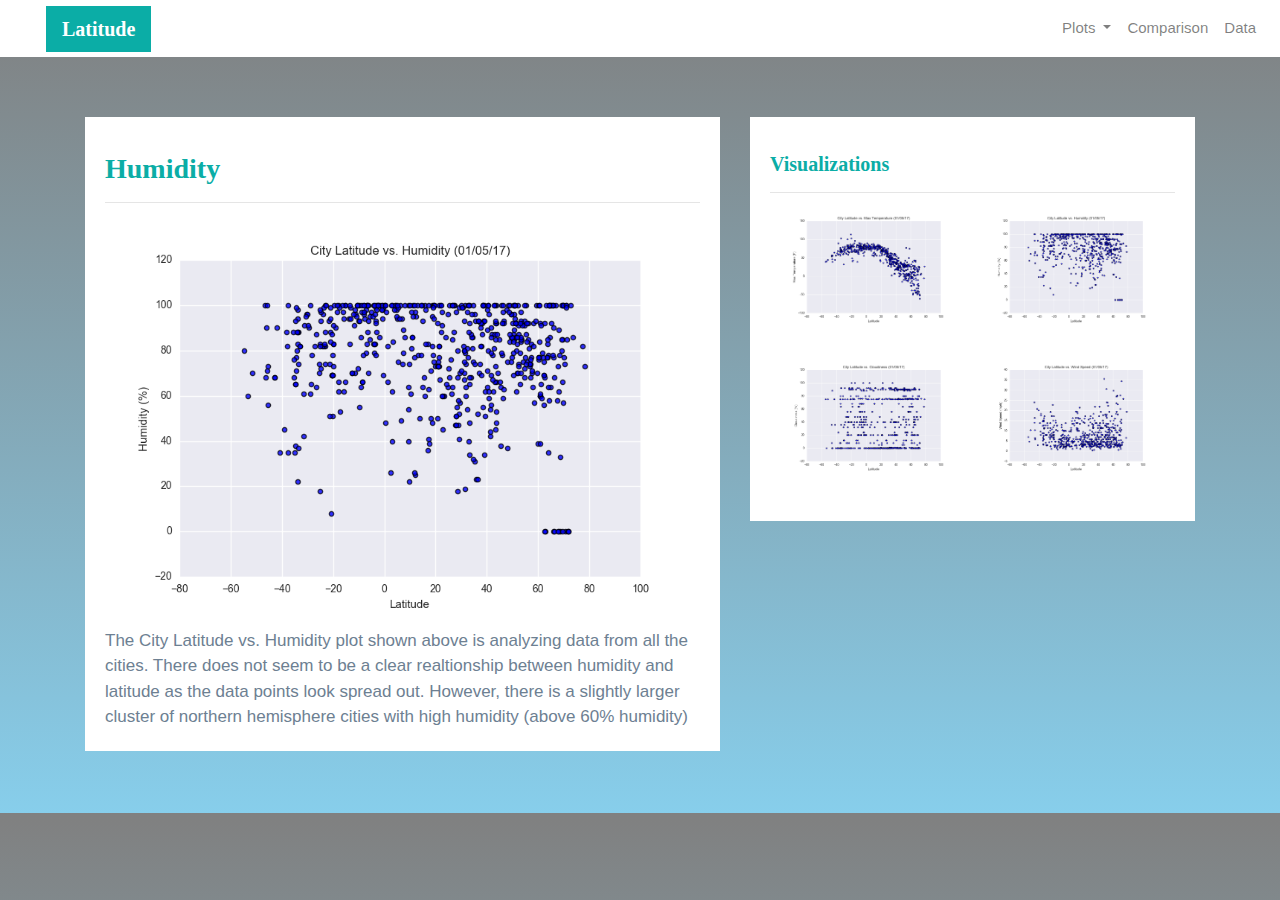
<file: Humidity.html>
<!DOCTYPE html>
<html>

<head>
  <meta charset="utf-8" />
  <meta http-equiv="X-UA-Compatible" content="IE=edge">
  <title>Latitude vs. Humidity</title>
  <meta name="viewport" content="width=device-width, initial-scale=1">

  <!-- Bootstrap CSS -->
  <link rel="stylesheet" href="https://maxcdn.bootstrapcdn.com/bootstrap/4.0.0/css/bootstrap.min.css" integrity="sha384-Gn5384xqQ1aoWXA+058RXPxPg6fy4IWvTNh0E263XmFcJlSAwiGgFAW/dAiS6JXm"
    crossorigin="anonymous">

  <!--CSS Link-->
  <link rel="stylesheet" type="text/css" href="style.css">

</head>

<body>
  <!-- Navigation Section -->
  <div class="navigation">
    <nav class="navbar navbar-expand-lg navbar-light">
      <a class="navbar-brand" style="background-color: #0BADA6;" href="index.html">Latitude</a>
      <button class="navbar-toggler  border border-white" type="button" data-toggle="collapse" data-target="#navbarNavDropdown"
        aria-controls="navbarNavDropdown" aria-expanded="false" aria-label="Toggle navigation">
        <span class="navbar-toggler-icon"></span>
      </button>
      <div class="collapse navbar-collapse" id="navbarNavDropdown">
        <ul class="navbar-nav ml-auto">
          <li class="nav-item dropdown">
            <a class="nav-link dropdown-toggle" href="#" id="navbarDropdownMenuLink" data-toggle="dropdown"
              aria-haspopup="true" aria-expanded="false">
              Plots
            </a>
            <div class="dropdown-menu" aria-labelledby="navbarDropdownMenuLink">
              <a class="dropdown-item" href="MaxTemp.html">Max Temperature</a>
              <a class="dropdown-item" href="Humidity.html">Humidity</a>
              <a class="dropdown-item" href="Cloudy.html">Cloudiness</a>
              <a class="dropdown-item" href="WindSpeed.html">Wind Speed</a>
            </div>
          </li>
          <li class="nav-item">
            <a class="nav-link" href="Comparisons.html">Comparison</a>
          </li>
          <li class="nav-item">
            <a class="nav-link" href="Data.html">Data</a>
          </li>

        </ul>
      </div>
    </nav>
  </div>
   <!-- Content Section -->
  <div class="container">
    <div class="row">
        <div class="col-sm-12 col-md-7">
            <div class="box" style="padding-bottom: 5px;">
                <h3 class="title">Humidity</h3>
                <hr>
                <img src="Resources/assets/images/Fig2.png"  alt="Latitude vs. Humidity">
                <p>The City Latitude vs. Humidity plot shown above is analyzing data from all the cities. There does not seem to be a clear realtionship between humidity and latitude as the data points look spread out. However, there is a slightly larger cluster of northern hemisphere cities with high humidity (above 60% humidity)
                </p>

            </div>
        </div>
        <div class="col-sm-12 col-md-5">
            <div class="box">
                <h5 class="title">Visualizations</h5>
                <hr>
                <div class="container">
                    <div class="row" style="padding-bottom: 30px;">
                        <div class="col-md-6">
                            <a href="MaxTemp.html"><img class="panel" src="Resources/assets/images/Fig1.png" alt="Latitude vs. Max Temperature"></a>
                        </div>
                        <div class="col-md-6">
                            <a href="Humidity.html"><img class="panel" src="Resources/assets/images/Fig2.png" alt="Latitude vs. Humidity"></a>
                        </div>
                    </div>
                    <div class="row" style="padding-bottom: 30px;">
                        <div class="col-md-6">
                            <a href="Cloudy.html"><img class="panel" src="Resources/assets/images/Fig3.png" alt="Latitude vs. Cloudiness"></a>
                        </div>
                        <div class="col-md-6">
                            <a href="WindSpeed.html"><img class="panel" src="Resources/assets/images/Fig4.png" alt="Latitude vs. Wind Speed"></a>
                        </div>

                    </div>
                </div>
            </div>
        </div>
    </div>
  </div>
       
  <!-- Bootstrap JS -->
  <script src="https://code.jquery.com/jquery-3.2.1.slim.min.js" integrity="sha384-KJ3o2DKtIkvYIK3UENzmM7KCkRr/rE9/Qpg6aAZGJwFDMVNA/GpGFF93hXpG5KkN"
    crossorigin="anonymous"></script>
  <script src="https://cdnjs.cloudflare.com/ajax/libs/popper.js/1.12.9/umd/popper.min.js" integrity="sha384-ApNbgh9B+Y1QKtv3Rn7W3mgPxhU9K/ScQsAP7hUibX39j7fakFPskvXusvfa0b4Q"
    crossorigin="anonymous"></script>
  <script src="https://maxcdn.bootstrapcdn.com/bootstrap/4.0.0/js/bootstrap.min.js" integrity="sha384-JZR6Spejh4U02d8jOt6vLEHfe/JQGiRRSQQxSfFWpi1MquVdAyjUar5+76PVCmYl"
    crossorigin="anonymous"></script>

</body>

</html>
</file>
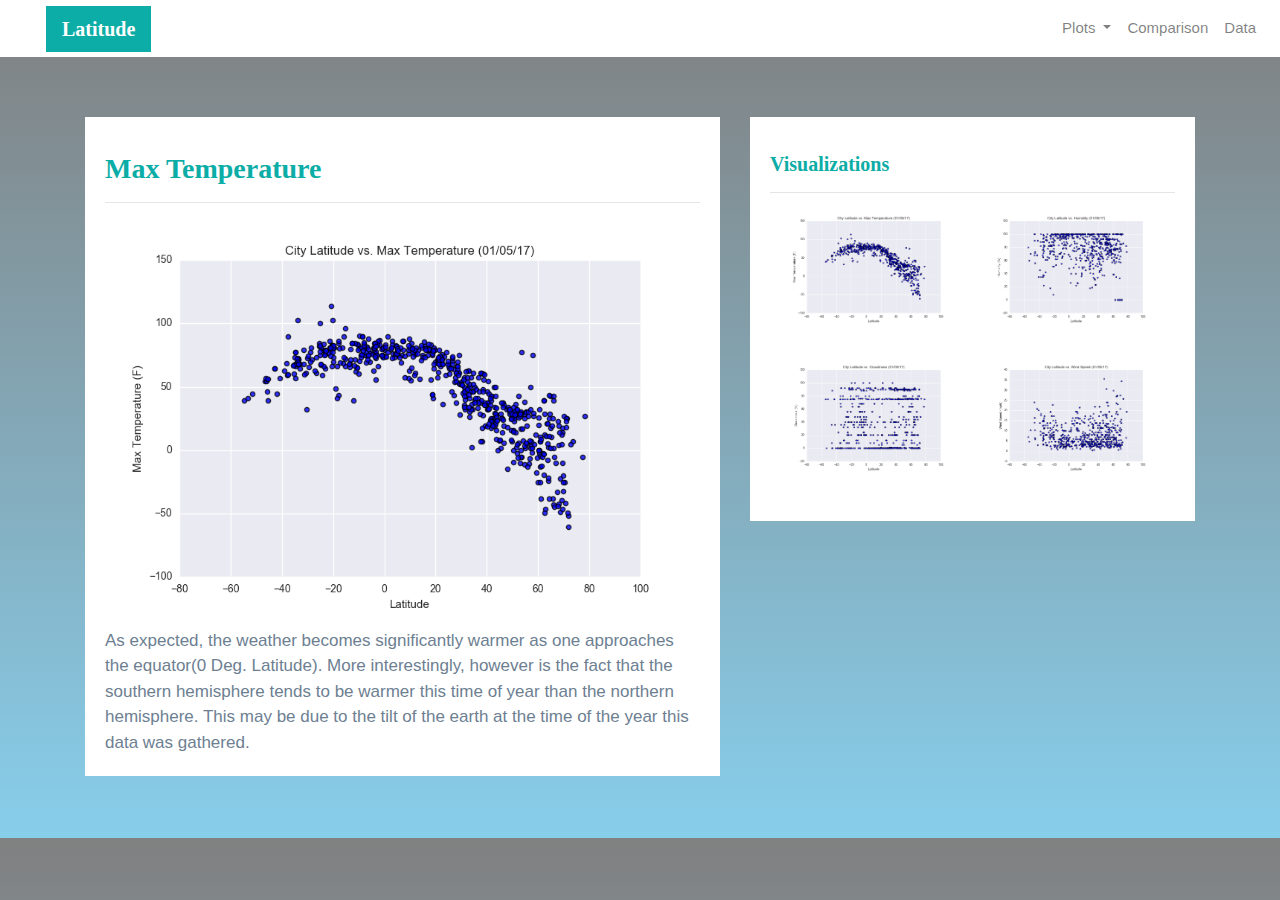
<file: MaxTemp.html>
<!DOCTYPE html>
<html>

<head>
  <meta charset="utf-8" />
  <meta http-equiv="X-UA-Compatible" content="IE=edge">
  <title>Latitude vs. Max Temperature</title>
  <meta name="viewport" content="width=device-width, initial-scale=1">

  <!-- Bootstrap CSS -->
  <link rel="stylesheet" href="https://maxcdn.bootstrapcdn.com/bootstrap/4.0.0/css/bootstrap.min.css" integrity="sha384-Gn5384xqQ1aoWXA+058RXPxPg6fy4IWvTNh0E263XmFcJlSAwiGgFAW/dAiS6JXm"
    crossorigin="anonymous">

  <!--CSS Link-->
  <link rel="stylesheet" type="text/css" href="style.css">

</head>

<body>
  <!-- Navigation Section -->
  <div class="navigation">
    <nav class="navbar navbar-expand-lg navbar-light">
      <a class="navbar-brand" style="background-color: #0BADA6;" href="index.html">Latitude</a>
      <button class="navbar-toggler  border border-white" type="button" data-toggle="collapse" data-target="#navbarNavDropdown"
        aria-controls="navbarNavDropdown" aria-expanded="false" aria-label="Toggle navigation">
        <span class="navbar-toggler-icon"></span>
      </button>
      <div class="collapse navbar-collapse" id="navbarNavDropdown">
        <ul class="navbar-nav ml-auto">
          <li class="nav-item dropdown">
            <a class="nav-link dropdown-toggle" href="#" id="navbarDropdownMenuLink" data-toggle="dropdown"
              aria-haspopup="true" aria-expanded="false">
              Plots
            </a>
            <div class="dropdown-menu" aria-labelledby="navbarDropdownMenuLink">
              <a class="dropdown-item" href="MaxTemp.html">Max Temperature</a>
              <a class="dropdown-item" href="Humidity.html">Humidity</a>
              <a class="dropdown-item" href="Cloudy.html">Cloudiness</a>
              <a class="dropdown-item" href="WindSpeed.html">Wind Speed</a>
            </div>
          </li>
          <li class="nav-item">
            <a class="nav-link" href="Comparisons.html">Comparison</a>
          </li>
          <li class="nav-item">
            <a class="nav-link" href="Data.html">Data</a>
          </li>

        </ul>
      </div>
    </nav>
  </div>
   <!-- Content Section -->
  <div class="container">
    <div class="row">
        <div class="col-sm-12 col-md-7">
            <div class="box" style="padding-bottom: 5px;">
                <h3 class="title">Max Temperature</h3>
                <hr>
                <img src="Resources/assets/images/Fig1.png"  alt="Latitude vs. Max Temperature">
                <p>As expected, the weather becomes significantly warmer as one approaches the equator(0 Deg. Latitude). More interestingly, however is the fact that the southern hemisphere tends to be warmer this time of year than the northern hemisphere. This may be due to the tilt of the earth at the time of the year this data was gathered.
                </p>

            </div>
        </div>
        <div class="col-sm-12 col-md-5">
            <div class="box">
                <h5 class="title">Visualizations</h5>
                <hr>
                <div class="container">
                    <div class="row" style="padding-bottom: 30px;">
                        <div class="col-md-6">
                            <a href="MaxTemp.html"><img class="panel" src="Resources/assets/images/Fig1.png" alt="Latitude vs. Max Temperature"></a>
                        </div>
                        <div class="col-md-6">
                            <a href="Humidity.html"><img class="panel" src="Resources/assets/images/Fig2.png" alt="Latitude vs. Humidity"></a>
                        </div>
                    </div>
                    <div class="row" style="padding-bottom: 30px;">
                        <div class="col-md-6">
                            <a href="Cloudy.html"><img class="panel" src="Resources/assets/images/Fig3.png" alt="Latitude vs. Cloudiness"></a>
                        </div>
                        <div class="col-md-6">
                            <a href="WindSpeed.html"><img class="panel" src="Resources/assets/images/Fig4.png" alt="Latitude vs. Wind Speed"></a>
                        </div>

                    </div>
                </div>
            </div>
        </div>
    </div>
  </div>
       
  <!-- Bootstrap JS -->
  <script src="https://code.jquery.com/jquery-3.2.1.slim.min.js" integrity="sha384-KJ3o2DKtIkvYIK3UENzmM7KCkRr/rE9/Qpg6aAZGJwFDMVNA/GpGFF93hXpG5KkN"
    crossorigin="anonymous"></script>
  <script src="https://cdnjs.cloudflare.com/ajax/libs/popper.js/1.12.9/umd/popper.min.js" integrity="sha384-ApNbgh9B+Y1QKtv3Rn7W3mgPxhU9K/ScQsAP7hUibX39j7fakFPskvXusvfa0b4Q"
    crossorigin="anonymous"></script>
  <script src="https://maxcdn.bootstrapcdn.com/bootstrap/4.0.0/js/bootstrap.min.js" integrity="sha384-JZR6Spejh4U02d8jOt6vLEHfe/JQGiRRSQQxSfFWpi1MquVdAyjUar5+76PVCmYl"
    crossorigin="anonymous"></script>

</body>

</html>
</file>
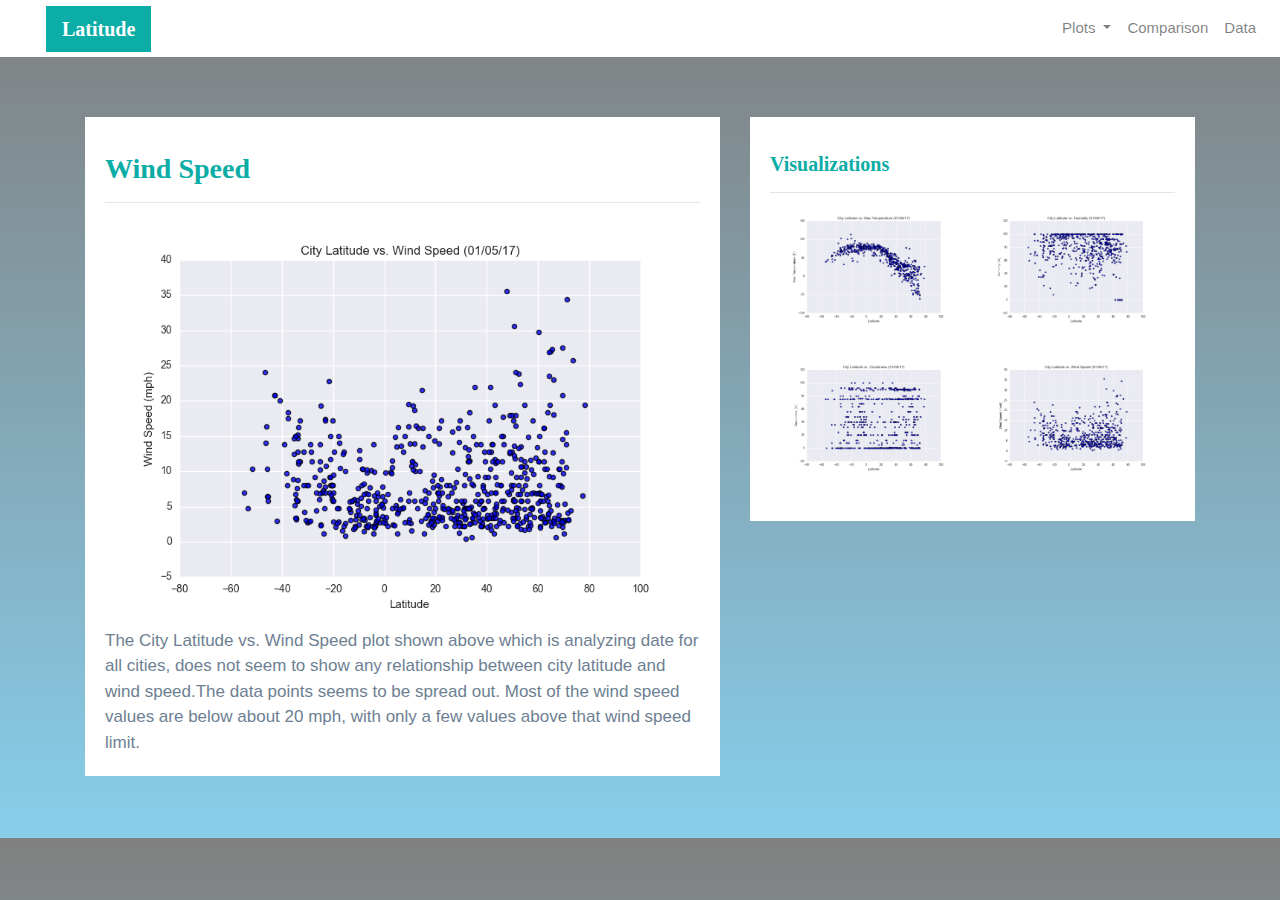
<file: WindSpeed.html>
<!DOCTYPE html>
<html>

<head>
  <meta charset="utf-8" />
  <meta http-equiv="X-UA-Compatible" content="IE=edge">
  <title>Latitude vs. Wind Speed</title>
  <meta name="viewport" content="width=device-width, initial-scale=1">

  <!-- Bootstrap CSS -->
  <link rel="stylesheet" href="https://maxcdn.bootstrapcdn.com/bootstrap/4.0.0/css/bootstrap.min.css" integrity="sha384-Gn5384xqQ1aoWXA+058RXPxPg6fy4IWvTNh0E263XmFcJlSAwiGgFAW/dAiS6JXm"
    crossorigin="anonymous">

  <!--CSS Link-->
  <link rel="stylesheet" type="text/css" href="style.css">

</head>

<body>
  <!-- Navigation Section -->
  <div class="navigation">
    <nav class="navbar navbar-expand-lg navbar-light">
      <a class="navbar-brand" style="background-color: #0BADA6;" href="index.html">Latitude</a>
      <button class="navbar-toggler  border border-white" type="button" data-toggle="collapse" data-target="#navbarNavDropdown"
        aria-controls="navbarNavDropdown" aria-expanded="false" aria-label="Toggle navigation">
        <span class="navbar-toggler-icon"></span>
      </button>
      <div class="collapse navbar-collapse" id="navbarNavDropdown">
        <ul class="navbar-nav ml-auto">
          <li class="nav-item dropdown">
            <a class="nav-link dropdown-toggle" href="#" id="navbarDropdownMenuLink" data-toggle="dropdown"
              aria-haspopup="true" aria-expanded="false">
              Plots
            </a>
            <div class="dropdown-menu" aria-labelledby="navbarDropdownMenuLink">
              <a class="dropdown-item" href="MaxTemp.html">Max Temperature</a>
              <a class="dropdown-item" href="Humidity.html">Humidity</a>
              <a class="dropdown-item" href="Cloudy.html">Cloudiness</a>
              <a class="dropdown-item" href="WindSpeed.html">Wind Speed</a>
            </div>
          </li>
          <li class="nav-item">
            <a class="nav-link" href="Comparisons.html">Comparison</a>
          </li>
          <li class="nav-item">
            <a class="nav-link" href="Data.html">Data</a>
          </li>

        </ul>
      </div>
    </nav>
  </div>
   <!-- Content Section -->
  <div class="container">
    <div class="row">
        <div class="col-sm-12 col-md-7">
            <div class="box" style="padding-bottom: 5px;">
                <h3 class="title">Wind Speed</h3>
                <hr>
                <img src="Resources/assets/images/Fig4.png"  alt="Latitude vs. WindSpeed">
                <p>The City Latitude vs. Wind Speed plot shown above which is analyzing date for all cities, does not seem to show any relationship between city latitude and wind speed.The data points seems to be spread out. Most of the wind speed values are below about 20 mph, with only a few values above that wind speed limit.
                </p>

            </div>
        </div>
        <div class="col-sm-12 col-md-5">
            <div class="box">
                <h5 class="title">Visualizations</h5>
                <hr>
                <div class="container">
                    <div class="row" style="padding-bottom: 30px;">
                        <div class="col-md-6">
                            <a href="MaxTemp.html"><img class="panel" src="Resources/assets/images/Fig1.png" alt="Latitude vs. Max Temperature"></a>
                        </div>
                        <div class="col-md-6">
                            <a href="Humidity.html"><img class="panel" src="Resources/assets/images/Fig2.png" alt="Latitude vs. Humidity"></a>
                        </div>
                    </div>
                    <div class="row" style="padding-bottom: 30px;">
                        <div class="col-md-6">
                            <a href="Cloudy.html"><img class="panel" src="Resources/assets/images/Fig3.png" alt="Latitude vs. Cloudiness"></a>
                        </div>
                        <div class="col-md-6">
                            <a href="WindSpeed.html"><img class="panel" src="Resources/assets/images/Fig4.png" alt="Latitude vs. Wind Speed"></a>
                        </div>

                    </div>
                </div>
            </div>
        </div>
    </div>
  </div>
       
  <!-- Bootstrap JS -->
  <script src="https://code.jquery.com/jquery-3.2.1.slim.min.js" integrity="sha384-KJ3o2DKtIkvYIK3UENzmM7KCkRr/rE9/Qpg6aAZGJwFDMVNA/GpGFF93hXpG5KkN"
    crossorigin="anonymous"></script>
  <script src="https://cdnjs.cloudflare.com/ajax/libs/popper.js/1.12.9/umd/popper.min.js" integrity="sha384-ApNbgh9B+Y1QKtv3Rn7W3mgPxhU9K/ScQsAP7hUibX39j7fakFPskvXusvfa0b4Q"
    crossorigin="anonymous"></script>
  <script src="https://maxcdn.bootstrapcdn.com/bootstrap/4.0.0/js/bootstrap.min.js" integrity="sha384-JZR6Spejh4U02d8jOt6vLEHfe/JQGiRRSQQxSfFWpi1MquVdAyjUar5+76PVCmYl"
    crossorigin="anonymous"></script>

</body>

</html>
</file>
<file: style.css>
body{
    background-image: linear-gradient(gray, skyblue);
}
.navbar{
    max-height: 57px; 
}
.navigation .navbar-brand{
    color: white; 
    margin-left: 30px; 
    padding: inherit; 
    font-weight: bold; 
    background-color: #15b1a9;
    font-family:'Times New Roman', Times, serif;
}
.navbar{
    background-color: white; 
    font-size: 15px; 
}
.active, .dropdown-menu .dropdown-item:active a:hover{
    background-color:#cecbcb
}
.dropdown-item{
    color: #6D8092 
}
.dropdown .dropdown-menu .dropdown-item:active, .dropdown .dropdown-menu .dropdown-item:hover{
    background-color:lightgray
}
a{
    color: #6D8092;
    font-size: 15px; 
}
.nav-link:hover{
    background-color:#cccccc;
   }
img{
    width:100%;
    height:100%;
}
.active, .panel:hover{
    border-color:#13b4ac;
    border-style: solid; 
    
}
.vizualization{
    width:50%;
    height:50%;
}

.title{
    color: #0BADA6;  
    font-family:'Times New Roman', Times, serif;
    font-weight: bolder; 
    padding-top: 25px; 
}
.imagetitle{
    color: #0BADA6;  
    font-family:'Times New Roman', Times, serif;
    font-weight: bolder; 
    padding-top: 25px; 
    text-align: center
}
p{
 color: #6D8092;
 font-family: Arial, Helvetica, sans-serif;
 font-size: 17px; 
}

.box {
    margin-top: 60px; 
    margin-bottom: 62px; 
    padding: 10px 20px 15px;
    color:black;
    background-color:white; 

  }

.table{
    font-size: 15px; 
    border-top-color: white; 
}
/* Media Queries */
@media(max-width: 800px){
.navbar-expand-lg{
background-color: #0BADA6;
}
.navbar{
    max-height: none; 
    padding: inherit;
}
.navbar div{
    margin: inherit; 
    background-color: white;  
}
.navbar-brand{
    padding: 10px; 
}

button{
    margin-right: 30px; 
}
button:focus {

    outline: 1px dotted;
    outline: 5px auto -webkit-focusring-color;
    
    }
}
</file>
